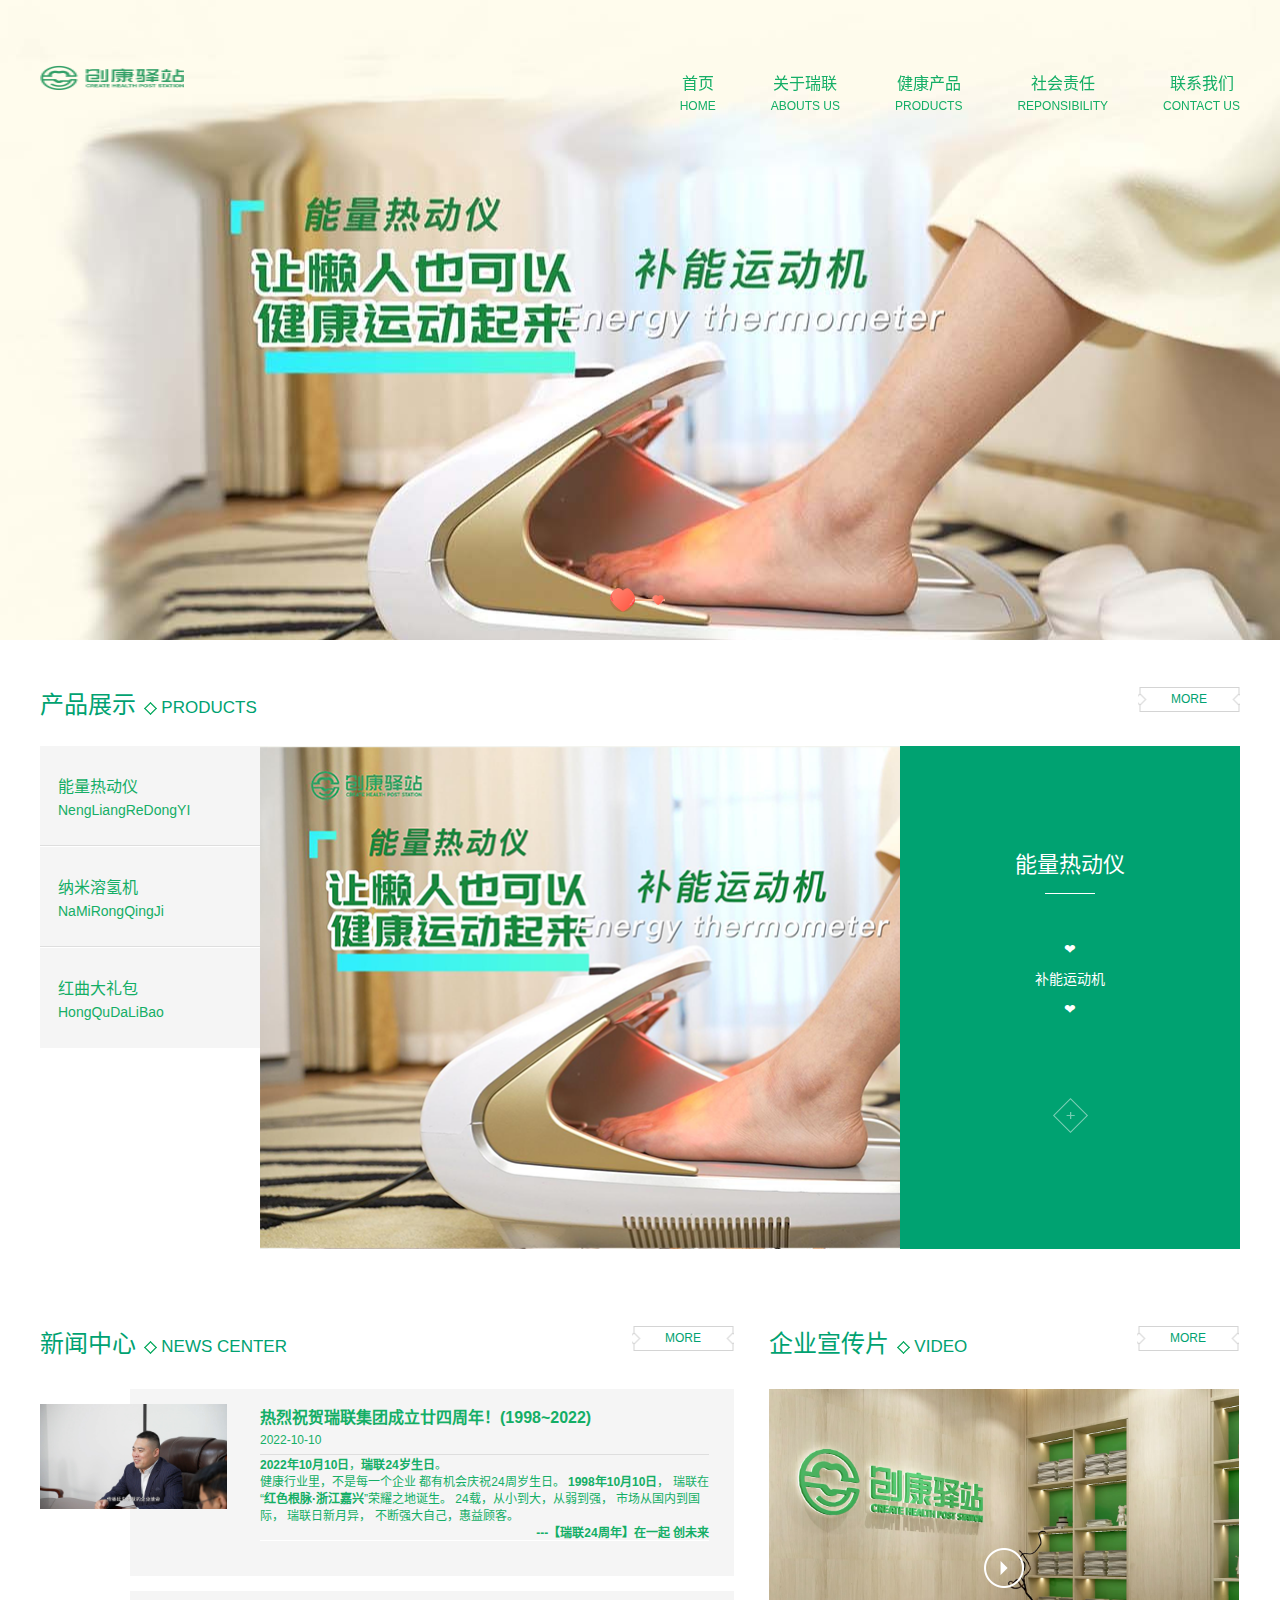
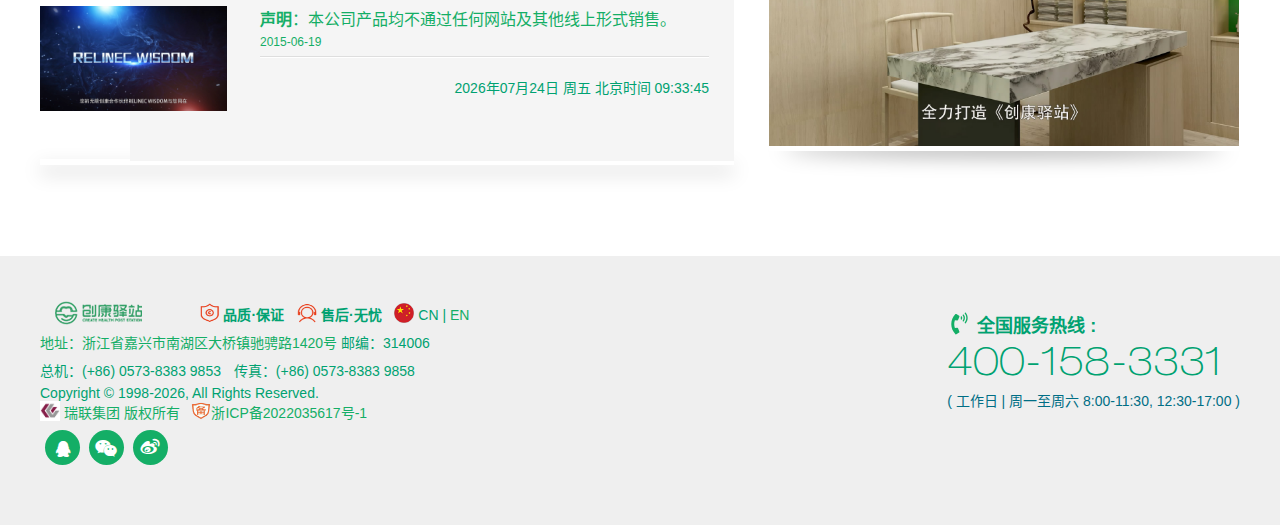
<file: index.html>
<!DOCTYPE html>
<html xmlns="http://www.w3.org/1999/xhtml">
<head>
    <meta http-equiv="Content-Type" content="text/html; charset=utf-8" />
    <meta http-equiv="Content-Language" content="zh-CN">
    <meta http-equiv="X-UA-Compatible" content="IE=edge,chrome=1" />
    <meta name="sogou_site_verification" content="ENBzgL1nG0"/> <!-- /* 【网站认证】搜狗站长平台_公平开放的交流平台 http://zhanzhang.sogou.com/index.php/dashboard/index */ -->
      <meta name="viewport" content="width=device-width, initial-scale=1, maximum-scale=1">
    <meta name="wap-font-scale" content="no" />
    <meta name="apple-mobile-web-app-capable" content="yes" />
    <meta name="format-detection" content="telephone=no" />

    <meta name="copyright" content="Copyright 2014-2023 - www.choong.net">
    <meta name="Author" content="网站建设-乐哥在线 www.choong.net">
    <meta name="Robots" content="all">
    <meta name="Keywords" content="创康驿站,瑞联集团,香港瑞联集团,香港瑞联大健康管理控股集团,浙江嘉兴禾氢科技有限公司,浙江瑞盈智能科技有限公司,嘉兴氢创企业管理合伙企业（有限合伙）,嘉兴三氢创慷市场营销策划有限公司,浙江瑞溢电子科技有限公司,浙江瑞联健康科技有限公司,浙江瑞联电子科技有限公司,浙江嘉兴创慷升活智能科技有限责任公司,嘉兴瑞联天活创康科技有限公司,红曲,热动仪,吸氢机,制氢机,宝瓶制氢机,宝瓶款,纳米溶氢机,溶氢机,平衡氢膳,三氢创康,朗欣特,按摩床,波动仪,康美,养生">
    <meta name="Description" content="创康驿站,瑞联集团,香港瑞联集团,香港瑞联大健康管理控股集团,浙江嘉兴禾氢科技有限公司,浙江瑞盈智能科技有限公司,嘉兴氢创企业管理合伙企业（有限合伙）,嘉兴三氢创慷市场营销策划有限公司,浙江瑞溢电子科技有限公司,浙江瑞联健康科技有限公司,浙江瑞联电子科技有限公司,浙江嘉兴创慷升活智能科技有限责任公司,嘉兴瑞联天活创康科技有限公司,红曲,热动仪,吸氢机,制氢机,宝瓶制氢机,宝瓶款,纳米溶氢机,溶氢机,平衡氢膳,三氢创康,朗欣特,按摩床,波动仪,康美,养生">
	<meta name="renderer" content="webkit">
<script type="text/javascript">
var base_file = "//";
var base_url = "//?c=index&amp;";
var base_ctrl = "c";
var base_func = "f";  
var base_dir = "d";
var phpok_data = "";
var iframe_id = "";
</script>

    <title>创康驿站</title>
    <link rel="shortcut icon" type="image/x-icon" href="WebFile/CKYZ-favicon.png" media="screen" />
    <link rel="stylesheet" href="WebFile/templates/specialty/style/core.css" />
    <link rel="stylesheet" href="WebFile/templates/specialty/style/style.css" />
    <script type="text/javascript" src="WebFile/templates/specialty/script/jquery.js">
</script>

	<!-- /* css跳动的文字动画 */ -->
	<script src="https://libs.baidu.com/jquery/2.0.0/jquery.min.js">
</script>
<style>
.nav_li_pb {
	font-size:86px;
	color:#990066; <!-- /* 瑞联主色（紫色 #990066） | 创康驿站（希望绿#14a#e66） 路径\templates\specialty\style\style.css*/ -->
}
.nav_li_pb i {
	font-style:normal;
}
.nav_li_pb i {
	display:inline-block;
	vertical-align:bottom;
	-webkit-animation-name:fontSizeUp1;
	animation-name:fontSizeUp1;
	-webkit-animation-duration:5s;
	animation-duration:5s;
	-webkit-animation-timing-function:steps(1,end);
	animation-timing-function:steps(1,end);
	-webkit-animation-fill-mode:none;
	animation-fill-mode:none;
	-webkit-animation-iteration-count:infinite;
	animation-iteration-count:infinite;
	-webkit-transform-origin:50% 75%;
	transform-origin:50% 75%;
}
.nav_li_pb i:nth-of-type(1) {
	-webkit-animation-delay:0s;
	animation-delay:0s;
}
.nav_li_pb i:nth-of-type(2) {
	-webkit-animation-delay:0.5s;
	animation-delay:0.5s;
}
.nav_li_pb i:nth-of-type(3) {
	-webkit-animation-delay:1s;
	animation-delay:1s;
}
.nav_li_pb i:nth-of-type(4) {
	-webkit-animation-delay:1.5s;
	animation-delay:1.5s;
}
.nav_li_pb i:nth-of-type(5) {
	-webkit-animation-delay:2s;
	animation-delay:2s;
}
.nav_li_pb i:nth-of-type(6) {
	-webkit-animation-delay:2.5s;
	animation-delay:2.5s;
}
.nav_li_pb i:nth-of-type(7) {
	-webkit-animation-delay:3s;
	animation-delay:3s;
}
.nav_li_pb i:nth-of-type(8) {
	-webkit-animation-delay:3.5s;
	animation-delay:3.5s;
}
.nav_li_pb i:nth-of-type(9) {
	-webkit-animation-delay:4s;
	animation-delay:4s;
}
.nav_li_pb i:nth-of-type(10) {
	-webkit-animation-delay:4.5s;
	animation-delay:4.5s;
}
.nav_li_pb i:nth-of-type(11) {
	-webkit-animation-delay:5s;
	animation-delay:5s;
}
.nav_li_pb i:nth-of-type(12) {
	-webkit-animation-delay:5.5s;
	animation-delay:5.5s;
}
@-webkit-keyframes fontSizeUp1 {
	0% {
	-webkit-transform:scale(1.25);
	transform:scale(1.25);
}
7%,100% {
	-webkit-transform:scale(1);
	transform:scale(1);
}
}@keyframes fontSizeUp1 {
	0% {
	-webkit-transform:scale(1.25);
	transform:scale(1.25);
}
7%,100% {
	-webkit-transform:scale(1);
	transform:scale(1);
}
}.nav_li_pb .fontSizeUp1 {
	-webkit-animation-name:fontSizeUp1;
	animation-name:fontSizeUp1;
}
</style>

<style>  /* 文本垂直对齐图像 https://www.w3cschool.cn/tryrun/showhtml/trycss_vertical-align */
	    img.top {vertical-align:text-top;}
	    img.bottom {vertical-align:text-bottom;}
</style>

<link rel="canonical" href="WebFile/zh-cn"/>

    <link rel="alternate" href="WebFile/hu-hu" hreflang="hu-hu"/>
    <link rel="alternate" href="WebFile/it-it" hreflang="it-it"/>
    <link rel="alternate" href="WebFile/fr-mg" hreflang="fr-mg"/>
    <link rel="alternate" href="WebFile/lt-lt" hreflang="lt-lt"/>
    <link rel="alternate" href="WebFile/nl-be" hreflang="nl-be"/>
    <link rel="alternate" href="WebFile/fr-ch" hreflang="fr-ch"/>
    <link rel="alternate" href="WebFile/fr-ca" hreflang="fr-ca"/>
    <link rel="alternate" href="WebFile/el-cy" hreflang="el-cy"/>
    <link rel="alternate" href="WebFile/en-bh" hreflang="en-bh"/>
    <link rel="alternate" href="WebFile/en-am" hreflang="en-am"/>
    <link rel="alternate" href="WebFile/el-gr" hreflang="el-gr"/>
    <link rel="alternate" href="WebFile/hr-hr" hreflang="hr-hr"/>
    <link rel="alternate" href="WebFile/en-sa" hreflang="en-sa"/>
    <link rel="alternate" href="WebFile/en-au" hreflang="en-au"/>
    <link rel="alternate" href="WebFile/en-ug" hreflang="en-ug"/>
    <link rel="alternate" href="WebFile/de-de" hreflang="de-de"/>
    <link rel="alternate" href="WebFile/fr-gq" hreflang="fr-gq"/>
    <link rel="alternate" href="WebFile/pt-pt" hreflang="pt-pt"/>
    <link rel="alternate" href="WebFile/fr-ci" hreflang="fr-ci"/>
    <link rel="alternate" href="WebFile/en-eg" hreflang="en-eg"/>
    <link rel="alternate" href="WebFile/ro-ro" hreflang="ro-ro"/>
    <link rel="alternate" href="WebFile/en-ae" hreflang="en-ae"/>
    <link rel="alternate" href="WebFile/en-me" hreflang="en-me"/>
    <link rel="alternate" href="WebFile/id-id" hreflang="id-id"/>
    <link rel="alternate" href="WebFile/en-bn" hreflang="en-bn"/>
    <link rel="alternate" href="WebFile/fr-be" hreflang="fr-be"/>
    <link rel="alternate" href="WebFile/fr-ne" hreflang="fr-ne"/>
    <link rel="alternate" href="WebFile/fr-ml" hreflang="fr-ml"/>
    <link rel="alternate" href="WebFile/fr-gn" hreflang="fr-gn"/>
    <link rel="alternate" href="WebFile/fr-cf" hreflang="fr-cf"/>
    <link rel="alternate" href="WebFile/no-no" hreflang="no-no"/>
    <link rel="alternate" href="WebFile/pl-pl" hreflang="pl-pl"/>
    <link rel="alternate" href="WebFile/fr-sn" hreflang="fr-sn"/>
    <link rel="alternate" href="WebFile/bg-bg" hreflang="bg-bg"/>
    <link rel="alternate" href="WebFile/tr-tr" hreflang="tr-tr"/>
    <link rel="alternate" href="WebFile/ru-ru" hreflang="ru-ru"/>
    <link rel="alternate" href="WebFile/ko-kr" hreflang="ko-kr"/>
    <link rel="alternate" href="WebFile/th-th" hreflang="th-th"/>
    <link rel="alternate" href="WebFile/de-ch" hreflang="de-ch"/>
    <link rel="alternate" href="WebFile/en-ie" hreflang="en-ie"/>
    <link rel="alternate" href="WebFile/en-bw" hreflang="en-bw"/>
    <link rel="alternate" href="WebFile/en-ca" hreflang="en-ca"/>
    <link rel="alternate" href="WebFile/es-co" hreflang="es-co"/>
    <link rel="alternate" href="WebFile/cs-cz" hreflang="cs-cz"/>
    <link rel="alternate" href="WebFile/en-gb" hreflang="en-gb"/>
    <link rel="alternate" href="WebFile/en-sg" hreflang="en-sg"/>
    <link rel="alternate" href="WebFile/lv-lv" hreflang="lv-lv"/>
    <link rel="alternate" href="WebFile/fr-mu" hreflang="fr-mu"/>
    <link rel="alternate" href="WebFile/en-za" hreflang="en-za"/>
    <link rel="alternate" href="WebFile/en-ng" hreflang="en-ng"/>
    <link rel="alternate" href="WebFile/zh-mo" hreflang="zh-mo"/>
    <link rel="alternate" href="WebFile/de-at" hreflang="de-at"/>
    <link rel="alternate" href="WebFile/da-dk" hreflang="da-dk"/>
    <link rel="alternate" href="WebFile/fi-fi" hreflang="fi-fi"/>
    <link rel="alternate" href="WebFile/zh-hk" hreflang="zh-hk"/>
    <link rel="alternate" href="WebFile/nl-nl" hreflang="nl-nl"/>
    <link rel="alternate" href="WebFile/en-kw" hreflang="en-kw"/>
    <link rel="alternate" href="WebFile/en-ph" hreflang="en-ph"/>
    <link rel="alternate" href="WebFile/es-cl" hreflang="es-cl"/>
    <link rel="alternate" href="WebFile/sl-si" hreflang="sl-si"/>
    <link rel="alternate" href="WebFile/en-in" hreflang="en-in"/>
    <link rel="alternate" href="WebFile/en-md" hreflang="en-md"/>
    <link rel="alternate" href="WebFile/en-vn" hreflang="en-vn"/>
    <link rel="alternate" href="WebFile/en-gw" hreflang="en-gw"/>
    <link rel="alternate" href="WebFile/en-al" hreflang="en-al"/>
    <link rel="alternate" href="WebFile/en-mk" hreflang="en-mk"/>
    <link rel="alternate" href="WebFile/pt-br" hreflang="pt-br"/>
    <link rel="alternate" href="WebFile/en-qa" hreflang="en-qa"/>
    <link rel="alternate" href="WebFile/en-hk" hreflang="en-hk"/>
    <link rel="alternate" href="WebFile/es-es" hreflang="es-es"/>
    <link rel="alternate" href="WebFile/fr-cm" hreflang="fr-cm"/>
    <link rel="alternate" href="WebFile/en-is" hreflang="en-is"/>
    <link rel="alternate" href="WebFile/en-jo" hreflang="en-jo"/>
    <link rel="alternate" href="WebFile/es-mx" hreflang="es-mx"/>
    <link rel="alternate" href="WebFile/ja-jp" hreflang="ja-jp"/>
    <link rel="alternate" href="WebFile/fr-ma" hreflang="fr-ma"/>
    <link rel="alternate" href="WebFile/ar-sa" hreflang="ar-sa"/>
    <link rel="alternate" href="WebFile/en-ke" hreflang="en-ke"/>
    <link rel="alternate" href="WebFile/sk-sk" hreflang="sk-sk"/>
    <link rel="alternate" href="WebFile/et-ee" hreflang="et-ee"/>
    <link rel="alternate" href="WebFile/en-mt" hreflang="en-mt"/>
    <link rel="alternate" href="WebFile/fr-tn" hreflang="fr-tn"/>
    <link rel="alternate" href="WebFile/en-il" hreflang="en-il"/>
    <link rel="alternate" href="WebFile/en-my" hreflang="en-my"/>
    <link rel="alternate" href="WebFile/en-om" hreflang="en-om"/>
    <link rel="alternate" href="WebFile/en-gu" hreflang="en-gu"/>
    <link rel="alternate" href="WebFile/en-us" hreflang="en-us"/>
    <link rel="alternate" href="WebFile/de-li" hreflang="de-li"/>
    <link rel="alternate" href="WebFile/ar-ae" hreflang="ar-ae"/>
    <link rel="alternate" href="WebFile/sv-se" hreflang="sv-se"/>
    <link rel="alternate" href="WebFile/fr-fr" hreflang="fr-fr"/>
    <link rel="alternate" href="WebFile/zh-tw" hreflang="zh-tw"/>
    <link rel="alternate" href="WebFile/zh-CN" hreflang="zh-cn"/>
    <link rel="alternate" href="WebFile/fr-lu" hreflang="fr-lu"/>
    <link rel="alternate" href="WebFile/en-mz" hreflang="en-mz"/>
    <link rel="alternate" href="WebFile/en-nz" hreflang="en-nz"/>
    <script>
		var _md = {
                page : {
                                content_id      : "acs::web::home::home::landing (zh_CN)",
                                account         : "cnglobal,applecnsupport",
                                channel         : "www.cn.support",
                                content_type    : "home",
                                locale    		: "zh_CN"
                        }
                };
	</script>
	
<!-- /* 使用javascript中Date对象创建获取时间,使用一个div标签来显示获取当前时间的值 */ -->

<script type="text/javascript">

window.onload=function()

{

window.requestAnimationFrame(getDate)

}

function getDate()

{

window.setTimeout(function(){

window.requestAnimationFrame(getDate)

},1000/2)

var d=new Date();   

var year=d.getFullYear()  //获取年

var month=d.getMonth()+1;  //获取月，从 Date 对象返回月份 (0 ~ 11)，故在此处+1

var day=d.getDay()    //获取日

var days=d.getDate() //获取日期

var hour=d.getHours()   //获取小时

var minute=d.getMinutes()  //获取分钟

var second=d.getSeconds()   //获取秒

if(month<10) month="0"+month

if(days<10) days="0"+days

if(hour<10) hour="0"+hour

if(minute<10) minute="0"+minute

if(second<10) second="0"+second

var week=new Array("周日","周一","周二","周三","周四","周五","周六")

var Tools=document.getElementById("Main")

var da=year+"年"+month+"月"+days+"日 "+week[day]+" 北京时间 "+hour+":"+minute+":"+second

Tools.innerHTML=da

}

</script> 	<!-- /* 使用javascript中Date对象创建获取时间,使用一个div标签来显示获取当前时间的值 */ -->
</head>

<body>

<!--首页导航-->
<div class="home-nav">
	<!--pc导航-->
	<div class="container pc-nav">
		<div class="nav-logo">
			<a href="/" title="瑞联集团-创康驿站·品牌官网">
			<img src="WebFile/CKYZ-Logo.png" height="26" width="144" alt="">
			</a>
       <!-- 顶部logo旁边的400电话 
           <img class="bottom" src="WebFile/templates/specialty/images/phone-volume.svg" height="25" width="25" />
			<i style="color:#990066;font-size:25px;">4</i>
			<i style="color:#990066;font-size:25px;">0</i>
			<i style="color:#990066;font-size:25px;">0</i>-<i style="color:#990066;font-size:25px;">1</i>
			<i style="color:#990066;font-size:25px;">5</i>
			<i style="color:#990066;font-size:25px;">8</i>-<i style="color:#990066;font-size:25px;">3</i>
			<i style="color:#990066;font-size:25px;">3</i>
			<i style="color:#990066;font-size:25px;">3</i>
			<i style="color:#990066;font-size:25px;">1</i>
		-->
		</div>
		
	   <ul class="nav-list">
			<li class="nav-item cur">
				<a href="#" title="首页">
					<div class="zn">首页</div>
					<div class="en">HOME</div>
				</a>
				
			</li>
                       <!-- 顶部菜单: 关于瑞联 -->
						<li class="nav-item ">
				<a href="WebFile/?ac=article&at=list&tid=23" title="关于瑞联">
					<div class="zn">关于瑞联</div>
					<div class="en">ABOUTS US</div>
				</a>
								<div class="nav-sub">
					<div class="container">
						<div class="sub-con">
						<!-- <a class="box " href="WebFile/?ac=article&at=list&tid=74" title="董事长介绍">
								<img src="" alt="">
								<p>董事长介绍</p>
							</a> -->
														<a class="box " href="WebFile/?ac=article&at=list&tid=52" title="总裁寄语">
								<img src="WebFile/upfile/20170713173725_825.png" alt="">
								<p>总裁寄语</p>
							</a>
														<a class="box " href="WebFile/?ac=article&at=list&tid=53" title="公司简介">
								<img src="WebFile/upfile/20170713173740_315.png" alt="">
								<p>公司简介</p>
							</a>
														<a class="box " href="WebFile/?ac=article&at=list&tid=54" title="企业文化">
								<img src="WebFile/upfile/20190110164617_400.png" alt="">
								<p>企业文化</p>
							</a>
														<a class="box " href="WebFile/?ac=article&at=list&tid=26" title="企业荣誉">
								<img src="WebFile/upfile/20170713174447_160.png" alt="">
								<p>企业荣誉</p>
							</a>
														<a class="box " href="WebFile/?ac=article&at=list&tid=59" title="发展进程">
								<img src="WebFile/upfile/20170713174447_390.png" alt="">
								<p>发展进程</p>
							</a>
													</div>
					</div>
				</div>				
			    </li> <!-- 顶部菜单: 关于瑞联 -->

                      <!-- 顶部菜单: 健康产品 -->
						<li class="nav-item ">
				<a href="WebFile/?ac=article&at=list&tid=32" title="健康产品">
					<div class="zn">健康产品</div>
					<div class="en">PRODUCTS</div>
				</a>
									<div class="nav-sub">
					<div class="container">
						<div class="sub-con">
						<a class="box " href="#" title="热动系列">
								<img src="WebFile/upfile/V-7700.png" alt="瑞联能量热动仪">
								<p>能量热动仪</p>
							</a>
							<a class="box " href="#" title="氢水系列">
								<img src="WebFile/upfile/973.png" alt="瑞联纳米溶氢机">
								<p>纳米溶氢机</p>
							</a>
							<a class="box " href="#" title="红曲系列">
								<img src="WebFile/upfile/HQDLB.png" alt="瑞联红曲大礼包">
								<p>红曲大礼包</p>
							</a>	
                            <!--							
							<a class="box " href="#" title="三氢创康系列">
								<img src="#" alt="三氢创康系列">
								<p>更多详情</p>
							</a> -->
													</div>
					</div>
				</div>				
			   </li>  <!-- 顶部菜单: 健康产品 -->
		   
		             <!-- 顶部菜单: 社会责任 -->
		   			<li class="nav-item ">
				<a href="WebFile/?ac=article&at=list&tid=30" title="社会责任">
					<div class="zn">社会责任</div>
					<div class="en">REPONSIBILITY</div>
				</a>
								<div class="nav-sub">
					<div class="container">
						<div class="sub-con">
														<a class="box " href="WebFile/?ac=article&at=list&tid=31" title="公益大事记">
								<img src="WebFile/upfile/20170713174447_513.png" alt="">
								<p>公益大事记</p>
							</a>
													</div>
					</div>
				</div>
				
			</li><!-- 顶部菜单: 社会责任 -->

                       <!-- 顶部菜单: 联系我们 -->
						<li class="nav-item ">
				<a href="WebFile/#container" title="联系我们">
					<div class="zn">联系我们</div>
					<div class="en">CONTACT US</div>
				</a>
								<div class="nav-sub">
					<div class="container">
						<div class="sub-con">
														<a class="box " href="WebFile/?ac=article&at=list&tid=57" title="联系我们">
								<img src="WebFile/upfile/20170713175113_724.png" alt="">
								<p>联系我们</p>
							</a>
														<a class="box " href="WebFile/?ac=article&at=list&tid=51" title="招贤纳士">
								<img src="WebFile/upfile/20171030164147_917.png" alt="">
								<p>招贤纳士</p>
							</a>
														<a class="box " href="WebFile/?ac=article&at=list&tid=48" title="在线留言">
								<img src="WebFile/upfile/20170713175420_348.png" alt="">
								<p>在线留言</p>
							</a>
													</div>
					</div>
				</div>				
			    </li><!-- 顶部菜单: 联系我们 -->			

		</ul>
	</div>
	<!--移动导航-->
	<div class="mo-nav clearfloat" id="mo-nav">
		<div class="nav-logo">	
            <a href="WebFile/" title="瑞联集团 官网">
			<img src="WebFile/templates/specialty/images/logo-144-26.png" height="26" width="144" alt="">
			</a>
		</div>
		<div class="nav-menu">
			<span class="iconfont icon-tab">
</span>
		</div>
	</div>
</div>

<div class="mo-navbar-wrap" id="iphone-nav">
	<div class="header">
		<div class="nav-logo">
			<img src="WebFile/templates/specialty/images/logo-144-26.png" height="36" width="150" alt="">
		</div>
		<div class="nav-icon">
			<span class="iconfont icon-demo32">
</span>
		</div>
	</div>
	<div id="wrapnav">
		<ul>

		<li class="box">
			<a class="link" href="">首页</a>
		</li>

		
		<li class="box">
			<a class="link" href="WebFile/?ac=article&at=list&tid=23">关于瑞联</a>
			<ul class="two">
								
						<!--	<li class="two-li">
<a href="WebFile/?ac=article&at=list&tid=74" title="董事长介绍">董事长介绍</a>
</li>  -->
								<li class="two-li">
<a href="WebFile/?ac=article&at=list&tid=52" title="总裁寄语">总裁寄语</a>
</li>
								<li class="two-li">
<a href="WebFile/?ac=article&at=list&tid=53" title="公司简介">公司简介</a>
</li>
								<li class="two-li">
<a href="WebFile/?ac=article&at=list&tid=54" title="企业文化">企业文化</a>
</li>
<!--							<li class="two-li">
<a href="WebFile/?ac=article&at=list&tid=55" title="企业之歌">企业之歌</a>
</li> -->
								<li class="two-li">
<a href="WebFile/?ac=article&at=list&tid=26" title="企业荣誉">企业荣誉</a>
</li>
								<li class="two-li">
<a href="WebFile/?ac=article&at=list&tid=59" title="发展进程">发展进程</a>
</li>
							</ul>
			<div class="jiantou">
				<span class="iconfont icon-arrow-right">
</span>
			</div>

		</li>
		
		<li class="box">
			<a class="link" href="WebFile/?ac=article&at=list&tid=30">社会责任</a>
			<ul class="two">
								<li class="two-li">
<a href="WebFile/?ac=article&at=list&tid=31" title="公益大事记">公益大事记</a>
</li>
							</ul>
			<div class="jiantou">
				<span class="iconfont icon-arrow-right">
</span>
			</div>

		</li>
		
		<li class="box">
			<a class="link" href="WebFile/?ac=article&at=list&tid=32">健康产品</a>
			<ul class="two">
								<li class="two-li">
<a href="#" title="能量热动仪">能量热动仪</a>
</li>
								<li class="two-li">
<a href="#" title="瑞联纳米溶氢机">纳米溶氢机</a>
</li>
								<li class="two-li">
<a href="#" title="红曲大礼包">红曲大礼包</a>
</li>
<!--
<li class="two-li">
<a href="#" title="三氢创康系列">更多详情</a>
</li>-->
							</ul>
			<div class="jiantou">
				<span class="iconfont icon-arrow-right">
</span>
			</div>

		</li>
			
		<li class="box">
			<a class="link" href="WebFile/?ac=article&at=list&tid=45">联系我们</a>
			<ul class="two">
								<li class="two-li">
<a href="WebFile/?ac=article&at=list&tid=57" title="联系我们">联系我们</a>
</li>
								<li class="two-li">
<a href="WebFile/?ac=article&at=list&tid=51" title="招贤纳士">招贤纳士</a>
</li>
								<li class="two-li">
<a href="WebFile/?ac=article&at=list&tid=48" title="在线留言">在线留言</a>
</li>
							</ul>
			<div class="jiantou">
				<span class="iconfont icon-arrow-right">
</span>
			</div>

		</li>
		

		</ul>
	</div>
</div>

    <div class="swiper-container home-banner">
        <div class="swiper-wrapper">
		
				
				<div class="swiper-slide">
                    <a href="#" title="瑞联能量热动仪">
					<div class="banner-item" style="background-image: url('WebFile/upfile/banner/bg02.jpg')">
</div>
</a>
                </div>

                <div class="swiper-slide">
                    <a href="#" title="红曲大礼包">
					<div class="banner-item" style="background-image: url('WebFile/upfile/banner/bg03.jpg')">
</div>
</a>
                </div>
		        <!--
								  <div class="swiper-slide">
               <a href="#" title="瑞联纳米溶氢机">
				<div class="banner-item" style="background-image: url('WebFile/upfile/banner/bg012.jpg')">
</div>
</a>					
            </div> -->
			
                            
				

				
				                     
        </div>
        <div class="swiper-pagination">
</div>
    </div>

    <div class="swiper-container home-mo-banner"> <!--移动版banner-->
        <div class="swiper-wrapper">
		
                        <div class="swiper-slide">
                <a href="#" title="瑞联能量热动仪">
				<div class="banner-item" style="background-image: url('WebFile/upfile/banner/bg02.jpg')">
</div>
</a>
            </div>
			
            <div class="swiper-slide">
                <a href="#" title="红曲大礼包">
                 <div class="banner-item" style="background-image: url('WebFile/upfile/banner/bg03.jpg')">
 </div>
 </a>					
             </div>
			 <!--
						  <div class="swiper-slide">
               <a href="#" title="瑞联纳米溶氢机">
				<div class="banner-item" style="background-image: url('WebFile/upfile/banner/bg012.jpg')">
</div>
</a>					
            </div>-->
 
            
        </div>
        <div class="swiper-pagination">
</div>
    </div> <!--移动版banner-->


    <script>
        $(function() {
            var bannerSwiper = new Swiper('.home-banner', {
                pagination: '.swiper-pagination',
                paginationClickable: true,
				autoplay: 3000,
				autoplayDisableOnInteraction: false,loop: true,
				speed: 1000,
            });
            var bannerMobileSwiper = new Swiper('.home-mo-banner', {
                pagination: '.swiper-pagination',
                paginationClickable: true,
				autoplay: 3000,
				autoplayDisableOnInteraction: false,loop: true,
				speed: 800,
            })
        })
    </script>

    <!--产品展示 | HD版-->
    <div class="home-product-hd container">
        <div class="product-title"><font color="#00A271">产品展示</font></div>
        <div class="product-title-en"><font color="#00A271">Products</font></div>
        <a class="product-more" href="#"><font color="#00A271">more</font></a>
    </div>

    <div class="home-product-bd container" id="index-tags">
        <div class="mo-home-product clearfloat"> <!--产品展示 | 移动版-->
                        <a href="#" class="box box1 cur">
                <div class="zn">能量热动仪</div>
                <div class="en">BaoPingZhiQingJi</div>
            </a>

                        <a href="#" class="box box2 ">
                <div class="zn">纳米溶氢机</div>
                <div class="en">NaMiRongQingJi</div>
            </a>
                        <a href="#" class="box box3 ">
                <div class="zn">红曲大礼包</div>
                <div class="en">HongQuDaLiBao</div>
            </a>
              <!--
                    <a class="box" href="#">
                <div class="zn">更多详情</div>
                <div class="en">more</div>
            </a> -->
        </div><!--产品展示 | 移动版-->
		   <!--产品展示 | left-->
        <div class="left"> 
                        <a href="#" class="box box1 cur">
                <div class="zn">能量热动仪</div>
                <div class="en">NengLiangReDongYI</div>
            </a>

                        <a href="#" class="box box2 ">
                <div class="zn">纳米溶氢机</div>
                <div class="en">NaMiRongQingJi</div>
            </a>

                        <a href="#" class="box box3 ">
                <div class="zn">红曲大礼包</div>
                <div class="en">HongQuDaLiBao</div>
            </a>
            <!--
            <a class="box" href="#">
                <div class="zn">更多详情</div>
                <div class="en">more</div>
            </a> 	-->		
        </div><!--产品展示 | left-->
		
        <div class="tags">
		
         <div class="right clearfloat" style="display:block">
                <a href="#" title="宝瓶制氢机">
<div class="product-img"  style="background-image: url('WebFile/upfile/nlrdy.png')">
</div>
</a>
                <div class="desc-box">
                    <div class="title">能量热动仪</div>
                    <div class="line">
</div>
                    <div class="dese-con">
                       <p>❤<br>补能运动机<br>❤
					   <br>
					   <!-- 没有氧气活不了<br>没有氢气活不好 -->
					   </p>
                    </div>
                    <a href="#">
<i>
</i>
</a>
                </div>
         </div>
		 
		 <div class="right clearfloat" style="display:none">
                <a href="#" title="纳米溶氢机">
<div class="product-img"  style="background-image: url('WebFile/upfile/QSJ.jpg')">
</div>
</a>
                <div class="desc-box">
                    <div class="title">纳米溶氢机</div>
                    <div class="line">
</div>
                    <div class="dese-con">
                       <p>❤<br>三工厂，功能强<br>❤<br>超饱和富氢水<br>一触即达</p>
                    </div>
                    <a href="#">
<i>
</i>
</a>
                </div>
         </div>
		 
		 		 <div class="right clearfloat" style="display:none">
                <a href="#" title="红曲厨房">
<div class="product-img"  style="background-image: url('WebFile/upfile/HQCF.jpg')">
</div>
</a>
                <div class="desc-box">
                    <div class="title">红曲厨房</div>
                    <div class="line">
</div>
                    <div class="dese-con">
                       <p>❤<br>吸喝喷敷.四效合一<br>❤<br>高效电解<br>耐用防腐<br>稳定性强<br>不含余氯</p>
                    </div>
                    <a href="#">
<i>
</i>
</a>
                </div>
         </div>
		 
		 		 		 <div class="right clearfloat" style="display:none">
                <a href="#" title="三氢创康系列">
<div class="product-img"  style="background-image: url('WebFile/upfile/3QH2.jpg')">
</div>
</a>
                <div class="desc-box">
                    <div class="title">三氢创康系列</div>
                    <div class="line">
</div>
                    <div class="dese-con">
                     <p>❤<br>喝氢水、吸氢气、泡氢浴<br>享氢福、颂氢德、聚氢粉<br>❤
					 <!-- <br>懂氢，用氢，防范“病”丛生；<br>疗病，汰病，卫道“命”归正。-->
					 </p>
                    </div>
                    <a href="#">
<i>
</i>
</a>
                </div>
         </div>
		
                </div>
            </div> 
    
        </div>
        <div class="box-shadow">
</div>
    </div>

    <div class="container newVideo">
        <div class="left">
            <div class="home-new-hd">
                <div class="new-title"><font color="#00A271">新闻中心</font></div>
                <div class="new-title-en"><font color="#00A271">NEWS CENTER</font></div>
                <a class="new-more" href="news/"><font color="#00A271">more</font></a>
            </div>
            <div class="home-new-bd">
                                <div class="box clearfloat">
                    <a class="box-img" href="#" title="【瑞联24周年】在一起 创未来">
                        <img src="WebFile/upfile/2023-5.jpg" alt="【瑞联24周年】在一起 创未来">
                        <div class="img-mark">
                            <i>
</i>
                        </div>
                    </a>
                    <div class="box-right">
                        <div class="box-title">
                            <a href="#" title="【瑞联24周年】在一起 创未来">
							<font color="#14ae66"><strong>热烈祝贺瑞联集团成立廿四周年！(1998~2022)</strong></font></a>
                        </div>
                        <div class="box-time">
                            2022-10-10                        </div>
						<a href="#" title="【瑞联24周年】在一起 创未来">
						<strong>2022年10月10日</strong>，<strong>瑞联24岁生日</strong>。<br>
						健康行业里，不是每一个企业
						都有机会庆祝24周岁生日。
						<strong>1998年10月10日</strong>，
						瑞联在“<strong><font color="#14ae66">红色根脉·浙江嘉兴</font></strong>”荣耀之地诞生。
						24载，从小到大，从弱到强，
						市场从国内到国际，
						瑞联日新月异，
						不断强大自己，惠益顾客。<br>
						 <div style="text-align:right"><strong><font color="#14ae66">---【瑞联24周年】在一起 创未来</font></strong></div>
                        <div class="box-desc">
						</div>
                        </a>
                    </div>
                    <div class="bg">
</div>
      </div>
                                <div class="box clearfloat">
                    <a class="box-img" href="#" title="声明：本公司产品均不通过任何网站及其他形式线上销售。">
                        <img src="WebFile/upfile/2023-1.jpg" alt="声明：本公司产品均不通过任何网站及其他线上形式销售。">
                        <div class="img-mark">
                            <i>
</i>
                        </div>
                    </a>
                    <div class="box-right">
                        <div class="box-title">
                            <a href="#" title="声明：本公司产品均不通过任何网站及其他线上形式销售。"><font color="#14ae66"><strong>声明</strong></font>：本公司产品均不通过任何网站及其他线上形式销售。</a>
                        </div>
                        <div class="box-time">
                            2015-06-19                        </div>
                        <a href="#" title="乔迁之喜·崭新起航：热烈祝贺“瑞联集团入住生命健康产业园新园区“">  
                        <div class="box-desc" style="text-align:right">                                                 
						 <font color="#00A271">
						 <div id="Main"></div>   <!-- /* 使用javascript中Date对象创建获取时间,使用一个div标签来显示获取当前时间的值 */ -->  
						 </font>
						 </div>
                        </a>
                    </div>
                    <div class="bg">
</div>
                    <div class="bottom">
</div>                </div>
                
            </div>
        </div>
		
        <div class="right">
            <div class="home-video-hd">
                <div class="video-title"> <font color="#00A271">企业宣传片</font></div>
                <div class="video-title-en"><font color="#00A271">video</font></div>
                <a href="#" class="video-more"><font color="#00A271">more</font></a>
            </div>
            <div class="home-video-wrap">
               <a class="home-video-bd" href="https://mp.weixin.qq.com/s/SB15nAxebMsTO5KZFL5BaA" title="▶【瑞联24周年】感恩有你" style="background-image: url('WebFile/upfile/2023-2.jpg');">
                
                <i>
</i>
            </a>
            </div>
        </div>
    </div>

<div class="home-footer">
    <div class="container">
        <div class="g-row">
            <div class="footer-call">
			   <div class="name">               
				 <img src="WebFile/templates/specialty/images/phone-volume-solid.svg" style="vertical-align:text-bottom;" height="25" width="25" />
<b><font color="#00A271">全国服务热线 :</font></b> 
</div>         
	  	  
	  <!--  <a style="color:#990066;font-size:35px;text-decoration:none;">
<i>4</i>
<i>0</i>
<i>0</i>-<i>1</i>
<i>5</i>
<i>8</i>-<i>3</i>
<i>3</i>
<i>3</i>
<i>1</i>
</a> --> 
        <div class="num"><font color="#00A271">400-158-3331</font></div>			
		<font color="#006E85">( 工作日 | 周一至周六  8:00-11:30, 12:30-17:00 )    </font>
            </div>
			   
  
        
            <div class="g-col-sm-12 footer-info">
			
			<img src="WebFile/templates/specialty/images/logo-144-26.png" height="26" width="144" alt=""> 
               <b> 		&nbsp;&nbsp;	
                <img class="bottom" src="WebFile/footer/footer_zbhh.png" height="20" width="20">
                <span><font color="#00A271">品质·保证</font></span>   
				
                <img class="bottom" src="WebFile/footer/footer_shwy.png" height="20" width="20">
                <span><font color="#00A271">售后·无忧</font></span>
				 </b>
            <a class="banner-locale-link" href=" " title="选取您所在的国家或地区: 中国 China（默认） " aria-label="China. Choose your country or region">
<img class="bottom" src="WebFile/templates/specialty/images/flags/china.png" alt="" height="20" width="20"> <font color="#00A271">CN</a> | <a class="banner-locale-link" href="http://www.zjreliance.com/" title="英文版 English" >EN</a></font>
			<br>
            <font color="#00A271">
                <span>
				<a href="abouts/3.html" target="_blank" title="瑞联运营第【20220801001】号公文：热烈祝贺“瑞联集团入住生命健康产业园新园区”">
				地址：浙江省嘉兴市南湖区大桥镇驰骋路1420号</a> 邮编：314006</span><br />
				<span>总机：(+86) 0573-8383 9853</span>
                <span>传真：(+86) 0573-8383 9858</span>
               

		
   <!-- ~~~~~~~~~~~~~~~~~~~~~~~~~~~~~~~ -->
						<!-- Copyright -->
						<!-- ~~~~~~~~~~~~~~~~~~~~~~~~~~~~~~~ -->
						<div class="footer-copyright" style="float: center;">
							Copyright &copy;  1998-<script>// <![CDATA[
                 document.write(new Date().getFullYear());
                 // ]]>
</script>, All Rights Reserved.</span> 
</font> <br /> 
<p> <font color="#FF8000">
    <img class="bottom" src="WebFile/RL-favicon.ico" height="20" width="20" title="瑞联集团®注册商标" alt="">
<a href="https://www.reliancejk.com" target="_blank" title="瑞联集团 官网">瑞联集团</a>  
<a href="abouts" target="_blank" title="企业资质|亮证（复印无效）">版权所有</a>  
&nbsp;     
<img class="bottom" src="WebFile/footer/ICP.png" alt="" height="20" width="20"><a href="https://beian.miit.gov.cn/" style="text-align:center" title="【工业和信息化部】ICP/IP地址/域名信息备案管理系统" target="_blank">浙ICP备2022035617号-1</a> 
</font></p>
</div>
						<!-- ~~~~~~~~~~~~~~~~~~~~~~~~~~~~~~~ -->
						<!-- END Copyright -->
						<!-- ~~~~~~~~~~~~~~~~~~~~~~~~~~~~~~~ -->

                
                <div class="footer-icon">
                    <span class="iconfont icon-qq">
</span>
                    <span class="iconfont icon-wei">
                        <i>
</i>
                    </span>
                    <span class="iconfont icon-weibo">
</span>
                </div>
            </div>
        </div>
    </div>
</div>
</body>
<script type="text/javascript" src="WebFile/templates/specialty/script/core.js">
</script>
<script type="text/javascript" src="WebFile/templates/specialty/script/script.js">
</script>
</html>
</file>
<file: WebFile/templates/specialty/style/core.css>
.swiper-slide,.swiper-wrapper{width:100%;height:100%;position:relative}.swiper-container{margin:0 auto;position:relative;overflow:hidden;z-index:1}.swiper-container-no-flexbox .swiper-slide{float:left}.swiper-container-vertical>.swiper-wrapper{-webkit-box-orient:vertical;-moz-box-orient:vertical;-ms-flex-direction:column;-webkit-flex-direction:column;flex-direction:column}.swiper-wrapper{z-index:1;display:-webkit-box;display:-moz-box;display:-ms-flexbox;display:-webkit-flex;display:flex;-webkit-transition-property:-webkit-transform;-moz-transition-property:-moz-transform;transition-property:-webkit-transform;-moz-transition-property:transform, -moz-transform;transition-property:transform;transition-property:transform, -webkit-transform, -moz-transform;-moz-box-sizing:content-box;box-sizing:content-box}.swiper-container-android .swiper-slide,.swiper-wrapper{-webkit-transform:translate3d(0,0,0);-moz-transform:translate3d(0,0,0);-ms-transform:translate3d(0,0,0);transform:translate3d(0,0,0)}.swiper-container-multirow>.swiper-wrapper{-webkit-box-lines:multiple;-moz-box-lines:multiple;-ms-flex-wrap:wrap;-webkit-flex-wrap:wrap;flex-wrap:wrap}.swiper-container-free-mode>.swiper-wrapper{-webkit-transition-timing-function:ease-out;-moz-transition-timing-function:ease-out;transition-timing-function:ease-out;margin:0 auto}.swiper-slide{-webkit-flex-shrink:0;-ms-flex:0 0 auto;-ms-flex-negative:0;flex-shrink:0}.swiper-container-autoheight,.swiper-container-autoheight .swiper-slide{height:auto}.swiper-container-autoheight .swiper-wrapper{-webkit-box-align:start;-ms-flex-align:start;-webkit-align-items:flex-start;-moz-box-align:start;align-items:flex-start;-webkit-transition-property:-webkit-transform,height;-moz-transition-property:-moz-transform;-webkit-transition-property:height,-webkit-transform;transition-property:height,-webkit-transform;-moz-transition-property:transform,height,-moz-transform;transition-property:transform,height;transition-property:transform,height,-webkit-transform,-moz-transform}.swiper-container .swiper-notification{position:absolute;left:0;top:0;pointer-events:none;opacity:0;z-index:-1000}.swiper-wp8-horizontal{-ms-touch-action:pan-y;touch-action:pan-y}.swiper-wp8-vertical{-ms-touch-action:pan-x;touch-action:pan-x}.swiper-button-next,.swiper-button-prev{position:absolute;top:50%;width:27px;height:44px;margin-top:-22px;z-index:10;cursor:pointer;background-size:27px 44px;background-position:center;background-repeat:no-repeat}.swiper-button-next.swiper-button-disabled,.swiper-button-prev.swiper-button-disabled{opacity:.35;cursor:auto;pointer-events:none}.swiper-button-prev,.swiper-container-rtl .swiper-button-next{background-image:url("data:image/svg+xml;charset=utf-8,%3Csvg%20xmlns%3D'http%3A%2F%2Fwww.w3.org%2F2000%2Fsvg'%20viewBox%3D'0%200%2027%2044'%3E%3Cpath%20d%3D'M0%2C22L22%2C0l2.1%2C2.1L4.2%2C22l19.9%2C19.9L22%2C44L0%2C22L0%2C22L0%2C22z'%20fill%3D'%23007aff'%2F%3E%3C%2Fsvg%3E");left:10px;right:auto}.swiper-button-prev.swiper-button-black,.swiper-container-rtl .swiper-button-next.swiper-button-black{background-image:url("data:image/svg+xml;charset=utf-8,%3Csvg%20xmlns%3D'http%3A%2F%2Fwww.w3.org%2F2000%2Fsvg'%20viewBox%3D'0%200%2027%2044'%3E%3Cpath%20d%3D'M0%2C22L22%2C0l2.1%2C2.1L4.2%2C22l19.9%2C19.9L22%2C44L0%2C22L0%2C22L0%2C22z'%20fill%3D'%23000000'%2F%3E%3C%2Fsvg%3E")}.swiper-button-prev.swiper-button-white,.swiper-container-rtl .swiper-button-next.swiper-button-white{background-image:url("data:image/svg+xml;charset=utf-8,%3Csvg%20xmlns%3D'http%3A%2F%2Fwww.w3.org%2F2000%2Fsvg'%20viewBox%3D'0%200%2027%2044'%3E%3Cpath%20d%3D'M0%2C22L22%2C0l2.1%2C2.1L4.2%2C22l19.9%2C19.9L22%2C44L0%2C22L0%2C22L0%2C22z'%20fill%3D'%23ffffff'%2F%3E%3C%2Fsvg%3E")}.swiper-button-next,.swiper-container-rtl .swiper-button-prev{background-image:url("data:image/svg+xml;charset=utf-8,%3Csvg%20xmlns%3D'http%3A%2F%2Fwww.w3.org%2F2000%2Fsvg'%20viewBox%3D'0%200%2027%2044'%3E%3Cpath%20d%3D'M27%2C22L27%2C22L5%2C44l-2.1-2.1L22.8%2C22L2.9%2C2.1L5%2C0L27%2C22L27%2C22z'%20fill%3D'%23007aff'%2F%3E%3C%2Fsvg%3E");right:10px;left:auto}.swiper-button-next.swiper-button-black,.swiper-container-rtl .swiper-button-prev.swiper-button-black{background-image:url("data:image/svg+xml;charset=utf-8,%3Csvg%20xmlns%3D'http%3A%2F%2Fwww.w3.org%2F2000%2Fsvg'%20viewBox%3D'0%200%2027%2044'%3E%3Cpath%20d%3D'M27%2C22L27%2C22L5%2C44l-2.1-2.1L22.8%2C22L2.9%2C2.1L5%2C0L27%2C22L27%2C22z'%20fill%3D'%23000000'%2F%3E%3C%2Fsvg%3E")}.swiper-button-next.swiper-button-white,.swiper-container-rtl .swiper-button-prev.swiper-button-white{background-image:url("data:image/svg+xml;charset=utf-8,%3Csvg%20xmlns%3D'http%3A%2F%2Fwww.w3.org%2F2000%2Fsvg'%20viewBox%3D'0%200%2027%2044'%3E%3Cpath%20d%3D'M27%2C22L27%2C22L5%2C44l-2.1-2.1L22.8%2C22L2.9%2C2.1L5%2C0L27%2C22L27%2C22z'%20fill%3D'%23ffffff'%2F%3E%3C%2Fsvg%3E")}.swiper-pagination{position:absolute;text-align:center;-webkit-transition:.3s;-moz-transition:.3s;transition:.3s;-webkit-transform:translate3d(0,0,0);-ms-transform:translate3d(0,0,0);-moz-transform:translate3d(0,0,0);transform:translate3d(0,0,0);z-index:10}.swiper-pagination.swiper-pagination-hidden{opacity:0}.swiper-container-horizontal>.swiper-pagination-bullets,.swiper-pagination-custom,.swiper-pagination-fraction{bottom:10px;left:0;width:100%}.swiper-pagination-bullet{width:8px;height:8px;display:inline-block;border-radius:100%;background:#000;opacity:.2}button.swiper-pagination-bullet{border:none;margin:0;padding:0;box-shadow:none;-moz-appearance:none;-ms-appearance:none;-webkit-appearance:none;appearance:none}.swiper-pagination-clickable .swiper-pagination-bullet{cursor:pointer}.swiper-pagination-white .swiper-pagination-bullet{background:#fff}.swiper-pagination-bullet-active{opacity:1;background:#007aff}.swiper-pagination-white .swiper-pagination-bullet-active{background:#fff}.swiper-pagination-black .swiper-pagination-bullet-active{background:#000}.swiper-container-vertical>.swiper-pagination-bullets{right:10px;top:50%;-webkit-transform:translate3d(0,-50%,0);-moz-transform:translate3d(0,-50%,0);-ms-transform:translate3d(0,-50%,0);transform:translate3d(0,-50%,0)}.swiper-container-vertical>.swiper-pagination-bullets .swiper-pagination-bullet{margin:5px 0;display:block}.swiper-container-horizontal>.swiper-pagination-bullets .swiper-pagination-bullet{margin:0 5px}.swiper-pagination-progress{background:rgba(0,0,0,.25);position:absolute}.swiper-pagination-progress .swiper-pagination-progressbar{background:#007aff;position:absolute;left:0;top:0;width:100%;height:100%;-webkit-transform:scale(0);-ms-transform:scale(0);-moz-transform:scale(0);transform:scale(0);-webkit-transform-origin:left top;-moz-transform-origin:left top;-ms-transform-origin:left top;transform-origin:left top}.swiper-container-rtl .swiper-pagination-progress .swiper-pagination-progressbar{-webkit-transform-origin:right top;-moz-transform-origin:right top;-ms-transform-origin:right top;transform-origin:right top}.swiper-container-horizontal>.swiper-pagination-progress{width:100%;height:4px;left:0;top:0}.swiper-container-vertical>.swiper-pagination-progress{width:4px;height:100%;left:0;top:0}.swiper-pagination-progress.swiper-pagination-white{background:rgba(255,255,255,.5)}.swiper-pagination-progress.swiper-pagination-white .swiper-pagination-progressbar{background:#fff}.swiper-pagination-progress.swiper-pagination-black .swiper-pagination-progressbar{background:#000}.swiper-container-3d{-webkit-perspective:1200px;-moz-perspective:1200px;-o-perspective:1200px;perspective:1200px}.swiper-container-3d .swiper-cube-shadow,.swiper-container-3d .swiper-slide,.swiper-container-3d .swiper-slide-shadow-bottom,.swiper-container-3d .swiper-slide-shadow-left,.swiper-container-3d .swiper-slide-shadow-right,.swiper-container-3d .swiper-slide-shadow-top,.swiper-container-3d .swiper-wrapper{-webkit-transform-style:preserve-3d;-moz-transform-style:preserve-3d;transform-style:preserve-3d}.swiper-container-3d .swiper-slide-shadow-bottom,.swiper-container-3d .swiper-slide-shadow-left,.swiper-container-3d .swiper-slide-shadow-right,.swiper-container-3d .swiper-slide-shadow-top{position:absolute;left:0;top:0;width:100%;height:100%;pointer-events:none;z-index:10}.swiper-container-3d .swiper-slide-shadow-left{background-image:-webkit-gradient(linear,left top,right top,from(rgba(0,0,0,.5)),to(rgba(0,0,0,0)));background-image:-webkit-linear-gradient(right,rgba(0,0,0,.5),rgba(0,0,0,0));background-image:-moz-linear-gradient(right,rgba(0,0,0,.5),rgba(0,0,0,0));background-image:linear-gradient(to left,rgba(0,0,0,.5),rgba(0,0,0,0))}.swiper-container-3d .swiper-slide-shadow-right{background-image:-webkit-gradient(linear,right top,left top,from(rgba(0,0,0,.5)),to(rgba(0,0,0,0)));background-image:-webkit-linear-gradient(left,rgba(0,0,0,.5),rgba(0,0,0,0));background-image:-moz-linear-gradient(left,rgba(0,0,0,.5),rgba(0,0,0,0));background-image:linear-gradient(to right,rgba(0,0,0,.5),rgba(0,0,0,0))}.swiper-container-3d .swiper-slide-shadow-top{background-image:-webkit-gradient(linear,left top,left bottom,from(rgba(0,0,0,.5)),to(rgba(0,0,0,0)));background-image:-webkit-linear-gradient(bottom,rgba(0,0,0,.5),rgba(0,0,0,0));background-image:-moz-linear-gradient(bottom,rgba(0,0,0,.5),rgba(0,0,0,0));background-image:linear-gradient(to top,rgba(0,0,0,.5),rgba(0,0,0,0))}.swiper-container-3d .swiper-slide-shadow-bottom{background-image:-webkit-gradient(linear,left bottom,left top,from(rgba(0,0,0,.5)),to(rgba(0,0,0,0)));background-image:-webkit-linear-gradient(top,rgba(0,0,0,.5),rgba(0,0,0,0));background-image:-moz-linear-gradient(top,rgba(0,0,0,.5),rgba(0,0,0,0));background-image:linear-gradient(to bottom,rgba(0,0,0,.5),rgba(0,0,0,0))}.swiper-container-coverflow .swiper-wrapper,.swiper-container-flip .swiper-wrapper{-ms-perspective:1200px}.swiper-container-cube,.swiper-container-flip{overflow:visible}.swiper-container-cube .swiper-slide,.swiper-container-flip .swiper-slide{pointer-events:none;-webkit-backface-visibility:hidden;-moz-backface-visibility:hidden;backface-visibility:hidden;z-index:1}.swiper-container-cube .swiper-slide .swiper-slide,.swiper-container-flip .swiper-slide .swiper-slide{pointer-events:none}.swiper-container-cube .swiper-slide-active,.swiper-container-cube .swiper-slide-active .swiper-slide-active,.swiper-container-flip .swiper-slide-active,.swiper-container-flip .swiper-slide-active .swiper-slide-active{pointer-events:auto}.swiper-container-cube .swiper-slide-shadow-bottom,.swiper-container-cube .swiper-slide-shadow-left,.swiper-container-cube .swiper-slide-shadow-right,.swiper-container-cube .swiper-slide-shadow-top,.swiper-container-flip .swiper-slide-shadow-bottom,.swiper-container-flip .swiper-slide-shadow-left,.swiper-container-flip .swiper-slide-shadow-right,.swiper-container-flip .swiper-slide-shadow-top{z-index:0;-webkit-backface-visibility:hidden;-moz-backface-visibility:hidden;backface-visibility:hidden}.swiper-container-cube .swiper-slide{visibility:hidden;-webkit-transform-origin:0 0;-moz-transform-origin:0 0;-ms-transform-origin:0 0;transform-origin:0 0;width:100%;height:100%}.swiper-container-cube.swiper-container-rtl .swiper-slide{-webkit-transform-origin:100% 0;-moz-transform-origin:100% 0;-ms-transform-origin:100% 0;transform-origin:100% 0}.swiper-container-cube .swiper-slide-active,.swiper-container-cube .swiper-slide-next,.swiper-container-cube .swiper-slide-next+.swiper-slide,.swiper-container-cube .swiper-slide-prev{pointer-events:auto;visibility:visible}.swiper-container-cube .swiper-cube-shadow{position:absolute;left:0;bottom:0;width:100%;height:100%;background:#000;opacity:.6;-webkit-filter:blur(50px);filter:blur(50px);z-index:0}.swiper-container-fade.swiper-container-free-mode .swiper-slide{-webkit-transition-timing-function:ease-out;-moz-transition-timing-function:ease-out;transition-timing-function:ease-out}.swiper-container-fade .swiper-slide{pointer-events:none;-webkit-transition-property:opacity;-moz-transition-property:opacity;transition-property:opacity}.swiper-container-fade .swiper-slide .swiper-slide{pointer-events:none}.swiper-container-fade .swiper-slide-active,.swiper-container-fade .swiper-slide-active .swiper-slide-active{pointer-events:auto}.swiper-scrollbar{border-radius:10px;position:relative;-ms-touch-action:none;background:rgba(0,0,0,.1)}.swiper-container-horizontal>.swiper-scrollbar{position:absolute;left:1%;bottom:3px;z-index:50;height:5px;width:98%}.swiper-container-vertical>.swiper-scrollbar{position:absolute;right:3px;top:1%;z-index:50;width:5px;height:98%}.swiper-scrollbar-drag{height:100%;width:100%;position:relative;background:rgba(0,0,0,.5);border-radius:10px;left:0;top:0}.swiper-scrollbar-cursor-drag{cursor:move}.swiper-lazy-preloader{width:42px;height:42px;position:absolute;left:50%;top:50%;margin-left:-21px;margin-top:-21px;z-index:10;-webkit-transform-origin:50%;-moz-transform-origin:50%;-ms-transform-origin:50%;transform-origin:50%;-webkit-animation:swiper-preloader-spin 1s steps(12,end) infinite;-moz-animation:swiper-preloader-spin 1s steps(12,end) infinite;animation:swiper-preloader-spin 1s steps(12,end) infinite}.swiper-lazy-preloader:after{display:block;content:"";width:100%;height:100%;background-image:url("data:image/svg+xml;charset=utf-8,%3Csvg%20viewBox%3D'0%200%20120%20120'%20xmlns%3D'http%3A%2F%2Fwww.w3.org%2F2000%2Fsvg'%20xmlns%3Axlink%3D'http%3A%2F%2Fwww.w3.org%2F1999%2Fxlink'%3E%3Cdefs%3E%3Cline%20id%3D'l'%20x1%3D'60'%20x2%3D'60'%20y1%3D'7'%20y2%3D'27'%20stroke%3D'%236c6c6c'%20stroke-width%3D'11'%20stroke-linecap%3D'round'%2F%3E%3C%2Fdefs%3E%3Cg%3E%3Cuse%20xlink%3Ahref%3D'%23l'%20opacity%3D'.27'%2F%3E%3Cuse%20xlink%3Ahref%3D'%23l'%20opacity%3D'.27'%20transform%3D'rotate(30%2060%2C60)'%2F%3E%3Cuse%20xlink%3Ahref%3D'%23l'%20opacity%3D'.27'%20transform%3D'rotate(60%2060%2C60)'%2F%3E%3Cuse%20xlink%3Ahref%3D'%23l'%20opacity%3D'.27'%20transform%3D'rotate(90%2060%2C60)'%2F%3E%3Cuse%20xlink%3Ahref%3D'%23l'%20opacity%3D'.27'%20transform%3D'rotate(120%2060%2C60)'%2F%3E%3Cuse%20xlink%3Ahref%3D'%23l'%20opacity%3D'.27'%20transform%3D'rotate(150%2060%2C60)'%2F%3E%3Cuse%20xlink%3Ahref%3D'%23l'%20opacity%3D'.37'%20transform%3D'rotate(180%2060%2C60)'%2F%3E%3Cuse%20xlink%3Ahref%3D'%23l'%20opacity%3D'.46'%20transform%3D'rotate(210%2060%2C60)'%2F%3E%3Cuse%20xlink%3Ahref%3D'%23l'%20opacity%3D'.56'%20transform%3D'rotate(240%2060%2C60)'%2F%3E%3Cuse%20xlink%3Ahref%3D'%23l'%20opacity%3D'.66'%20transform%3D'rotate(270%2060%2C60)'%2F%3E%3Cuse%20xlink%3Ahref%3D'%23l'%20opacity%3D'.75'%20transform%3D'rotate(300%2060%2C60)'%2F%3E%3Cuse%20xlink%3Ahref%3D'%23l'%20opacity%3D'.85'%20transform%3D'rotate(330%2060%2C60)'%2F%3E%3C%2Fg%3E%3C%2Fsvg%3E");background-position:50%;background-size:100%;background-repeat:no-repeat}.swiper-lazy-preloader-white:after{background-image:url("data:image/svg+xml;charset=utf-8,%3Csvg%20viewBox%3D'0%200%20120%20120'%20xmlns%3D'http%3A%2F%2Fwww.w3.org%2F2000%2Fsvg'%20xmlns%3Axlink%3D'http%3A%2F%2Fwww.w3.org%2F1999%2Fxlink'%3E%3Cdefs%3E%3Cline%20id%3D'l'%20x1%3D'60'%20x2%3D'60'%20y1%3D'7'%20y2%3D'27'%20stroke%3D'%23fff'%20stroke-width%3D'11'%20stroke-linecap%3D'round'%2F%3E%3C%2Fdefs%3E%3Cg%3E%3Cuse%20xlink%3Ahref%3D'%23l'%20opacity%3D'.27'%2F%3E%3Cuse%20xlink%3Ahref%3D'%23l'%20opacity%3D'.27'%20transform%3D'rotate(30%2060%2C60)'%2F%3E%3Cuse%20xlink%3Ahref%3D'%23l'%20opacity%3D'.27'%20transform%3D'rotate(60%2060%2C60)'%2F%3E%3Cuse%20xlink%3Ahref%3D'%23l'%20opacity%3D'.27'%20transform%3D'rotate(90%2060%2C60)'%2F%3E%3Cuse%20xlink%3Ahref%3D'%23l'%20opacity%3D'.27'%20transform%3D'rotate(120%2060%2C60)'%2F%3E%3Cuse%20xlink%3Ahref%3D'%23l'%20opacity%3D'.27'%20transform%3D'rotate(150%2060%2C60)'%2F%3E%3Cuse%20xlink%3Ahref%3D'%23l'%20opacity%3D'.37'%20transform%3D'rotate(180%2060%2C60)'%2F%3E%3Cuse%20xlink%3Ahref%3D'%23l'%20opacity%3D'.46'%20transform%3D'rotate(210%2060%2C60)'%2F%3E%3Cuse%20xlink%3Ahref%3D'%23l'%20opacity%3D'.56'%20transform%3D'rotate(240%2060%2C60)'%2F%3E%3Cuse%20xlink%3Ahref%3D'%23l'%20opacity%3D'.66'%20transform%3D'rotate(270%2060%2C60)'%2F%3E%3Cuse%20xlink%3Ahref%3D'%23l'%20opacity%3D'.75'%20transform%3D'rotate(300%2060%2C60)'%2F%3E%3Cuse%20xlink%3Ahref%3D'%23l'%20opacity%3D'.85'%20transform%3D'rotate(330%2060%2C60)'%2F%3E%3C%2Fg%3E%3C%2Fsvg%3E")}@-webkit-keyframes swiper-preloader-spin{100%{-webkit-transform:rotate(360deg)}}@-moz-keyframes swiper-preloader-spin{100%{-moz-transform:rotate(360deg);transform:rotate(360deg)}}@keyframes swiper-preloader-spin{100%{-webkit-transform:rotate(360deg);-moz-transform:rotate(360deg);transform:rotate(360deg)}}
/*# sourceMappingURL=core.css.map */

/*# sourceMappingURL=core.css.map */

/*# sourceMappingURL=core.css.map */

/*# sourceMappingURL=core.css.map */

/*# sourceMappingURL=core.css.map */

/*# sourceMappingURL=core.css.map */

/*# sourceMappingURL=core.css.map */

/*# sourceMappingURL=core.css.map */

/*# sourceMappingURL=core.css.map */

/*# sourceMappingURL=core.css.map */

/*# sourceMappingURL=core.css.map */

/*# sourceMappingURL=core.css.map */

/*# sourceMappingURL=core.css.map */

/*# sourceMappingURL=core.css.map */

/*# sourceMappingURL=core.css.map */

/*# sourceMappingURL=core.css.map */

/*# sourceMappingURL=core.css.map */

/*# sourceMappingURL=core.css.map */

/*# sourceMappingURL=core.css.map */

/*# sourceMappingURL=core.css.map */

/*# sourceMappingURL=core.css.map */

/*# sourceMappingURL=core.css.map */

/*# sourceMappingURL=core.css.map */

/*# sourceMappingURL=core.css.map */

/*# sourceMappingURL=core.css.map */

/*# sourceMappingURL=core.css.map */

/*# sourceMappingURL=core.css.map */

/*# sourceMappingURL=core.css.map */

/*# sourceMappingURL=core.css.map */

/*# sourceMappingURL=core.css.map */

/*# sourceMappingURL=core.css.map */

/*# sourceMappingURL=core.css.map */

/*# sourceMappingURL=core.css.map */

/*# sourceMappingURL=core.css.map */

/*# sourceMappingURL=core.css.map */

/*# sourceMappingURL=core.css.map */

/*# sourceMappingURL=core.css.map */

/*# sourceMappingURL=core.css.map */

/*# sourceMappingURL=core.css.map */

/*# sourceMappingURL=core.css.map */

/*# sourceMappingURL=core.css.map */

/*# sourceMappingURL=core.css.map */

/*# sourceMappingURL=core.css.map */

/*# sourceMappingURL=core.css.map */

/*# sourceMappingURL=core.css.map */

/*# sourceMappingURL=core.css.map */

/*# sourceMappingURL=core.css.map */

/*# sourceMappingURL=core.css.map */

/*# sourceMappingURL=core.css.map */

/*# sourceMappingURL=core.css.map */

/*# sourceMappingURL=core.css.map */

/*# sourceMappingURL=core.css.map */

/*# sourceMappingURL=core.css.map */

/*# sourceMappingURL=core.css.map */

/*# sourceMappingURL=core.css.map */

/*# sourceMappingURL=core.css.map */

/*# sourceMappingURL=core.css.map */

/*# sourceMappingURL=core.css.map */

/*# sourceMappingURL=core.css.map */

/*# sourceMappingURL=core.css.map */

/*# sourceMappingURL=core.css.map */

/*# sourceMappingURL=core.css.map */

/*# sourceMappingURL=core.css.map */

/*# sourceMappingURL=core.css.map */

/*# sourceMappingURL=core.css.map */

/*# sourceMappingURL=core.css.map */

/*# sourceMappingURL=core.css.map */

/*# sourceMappingURL=core.css.map */

/*# sourceMappingURL=core.css.map */

/*# sourceMappingURL=core.css.map */

/*# sourceMappingURL=core.css.map */

/*# sourceMappingURL=core.css.map */

/*# sourceMappingURL=core.css.map */

/*# sourceMappingURL=core.css.map */

/*# sourceMappingURL=core.css.map */

/*# sourceMappingURL=core.css.map */

/*# sourceMappingURL=core.css.map */

/*# sourceMappingURL=core.css.map */

/*# sourceMappingURL=core.css.map */

/*# sourceMappingURL=core.css.map */

/*# sourceMappingURL=core.css.map */

/*# sourceMappingURL=core.css.map */

/*# sourceMappingURL=core.css.map */

/*# sourceMappingURL=core.css.map */

/*# sourceMappingURL=core.css.map */

/*# sourceMappingURL=core.css.map */

/*# sourceMappingURL=core.css.map */

/*# sourceMappingURL=core.css.map */

/*# sourceMappingURL=core.css.map */

/*# sourceMappingURL=core.css.map */

/*# sourceMappingURL=core.css.map */

/*# sourceMappingURL=core.css.map */

/*# sourceMappingURL=core.css.map */

/*# sourceMappingURL=core.css.map */

/*# sourceMappingURL=core.css.map */

/*# sourceMappingURL=core.css.map */

/*# sourceMappingURL=core.css.map */

/*# sourceMappingURL=core.css.map */

/*# sourceMappingURL=core.css.map */

/*# sourceMappingURL=core.css.map */

/*# sourceMappingURL=core.css.map */

/*# sourceMappingURL=core.css.map */

/*# sourceMappingURL=core.css.map */

/*# sourceMappingURL=core.css.map */

/*# sourceMappingURL=core.css.map */

/*# sourceMappingURL=core.css.map */

/*# sourceMappingURL=core.css.map */

/*# sourceMappingURL=core.css.map */

/*# sourceMappingURL=core.css.map */

/*# sourceMappingURL=core.css.map */

/*# sourceMappingURL=core.css.map */

/*# sourceMappingURL=core.css.map */

/*# sourceMappingURL=core.css.map */

/*# sourceMappingURL=core.css.map */

/*# sourceMappingURL=core.css.map */

/*# sourceMappingURL=core.css.map */

/*# sourceMappingURL=core.css.map */

/*# sourceMappingURL=core.css.map */

/*# sourceMappingURL=core.css.map */

/*# sourceMappingURL=core.css.map */

/*# sourceMappingURL=core.css.map */

/*# sourceMappingURL=core.css.map */

/*# sourceMappingURL=core.css.map */

/*# sourceMappingURL=core.css.map */

/*# sourceMappingURL=core.css.map */

/*# sourceMappingURL=core.css.map */

/*# sourceMappingURL=core.css.map */

/*# sourceMappingURL=core.css.map */

/*# sourceMappingURL=core.css.map */

/*# sourceMappingURL=core.css.map */

/*# sourceMappingURL=core.css.map */

/*# sourceMappingURL=core.css.map */

/*# sourceMappingURL=core.css.map */

/*# sourceMappingURL=core.css.map */

/*# sourceMappingURL=core.css.map */

/*# sourceMappingURL=core.css.map */

/*# sourceMappingURL=core.css.map */

/*# sourceMappingURL=core.css.map */

/*# sourceMappingURL=core.css.map */

/*# sourceMappingURL=core.css.map */

/*# sourceMappingURL=core.css.map */

/*# sourceMappingURL=core.css.map */

/*# sourceMappingURL=core.css.map */

/*# sourceMappingURL=core.css.map */

/*# sourceMappingURL=core.css.map */

/*# sourceMappingURL=core.css.map */

/*# sourceMappingURL=core.css.map */

/*# sourceMappingURL=core.css.map */

/*# sourceMappingURL=core.css.map */

/*# sourceMappingURL=core.css.map */

/*# sourceMappingURL=core.css.map */

/*# sourceMappingURL=core.css.map */

/*# sourceMappingURL=core.css.map */

/*# sourceMappingURL=core.css.map */

/*# sourceMappingURL=core.css.map */

/*# sourceMappingURL=core.css.map */

/*# sourceMappingURL=core.css.map */

/*# sourceMappingURL=core.css.map */

/*# sourceMappingURL=core.css.map */

/*# sourceMappingURL=core.css.map */

/*# sourceMappingURL=core.css.map */

/*# sourceMappingURL=core.css.map */

/*# sourceMappingURL=core.css.map */

/*# sourceMappingURL=core.css.map */

/*# sourceMappingURL=core.css.map */

/*# sourceMappingURL=core.css.map */

/*# sourceMappingURL=core.css.map */

/*# sourceMappingURL=core.css.map */

/*# sourceMappingURL=core.css.map */

/*# sourceMappingURL=core.css.map */

/*# sourceMappingURL=core.css.map */

/*# sourceMappingURL=core.css.map */

/*# sourceMappingURL=core.css.map */

/*# sourceMappingURL=core.css.map */

/*# sourceMappingURL=core.css.map */

/*# sourceMappingURL=core.css.map */

/*# sourceMappingURL=core.css.map */

/*# sourceMappingURL=core.css.map */

/*# sourceMappingURL=core.css.map */

/*# sourceMappingURL=core.css.map */

/*# sourceMappingURL=core.css.map */

/*# sourceMappingURL=core.css.map */

/*# sourceMappingURL=core.css.map */

/*# sourceMappingURL=core.css.map */

/*# sourceMappingURL=core.css.map */

/*# sourceMappingURL=core.css.map */

/*# sourceMappingURL=core.css.map */

/*# sourceMappingURL=core.css.map */

/*# sourceMappingURL=core.css.map */

/*# sourceMappingURL=core.css.map */

/*# sourceMappingURL=core.css.map */

/*# sourceMappingURL=core.css.map */

/*# sourceMappingURL=core.css.map */

/*# sourceMappingURL=core.css.map */

/*# sourceMappingURL=core.css.map */

/*# sourceMappingURL=core.css.map */

/*# sourceMappingURL=core.css.map */

/*# sourceMappingURL=core.css.map */

/*# sourceMappingURL=core.css.map */

/*# sourceMappingURL=core.css.map */

/*# sourceMappingURL=core.css.map */

/*# sourceMappingURL=core.css.map */

/*# sourceMappingURL=core.css.map */

/*# sourceMappingURL=core.css.map */

/*# sourceMappingURL=core.css.map */

/*# sourceMappingURL=core.css.map */

/*# sourceMappingURL=core.css.map */

/*# sourceMappingURL=core.css.map */

/*# sourceMappingURL=core.css.map */

/*# sourceMappingURL=core.css.map */

/*# sourceMappingURL=core.css.map */

/*# sourceMappingURL=core.css.map */

/*# sourceMappingURL=core.css.map */

/*# sourceMappingURL=core.css.map */

/*# sourceMappingURL=core.css.map */

/*# sourceMappingURL=core.css.map */

/*# sourceMappingURL=core.css.map */

/*# sourceMappingURL=core.css.map */

/*# sourceMappingURL=core.css.map */

/*# sourceMappingURL=core.css.map */

/*# sourceMappingURL=core.css.map */

/*# sourceMappingURL=core.css.map */

/*# sourceMappingURL=core.css.map */

/*# sourceMappingURL=core.css.map */

/*# sourceMappingURL=core.css.map */

/*# sourceMappingURL=core.css.map */

/*# sourceMappingURL=core.css.map */

/*# sourceMappingURL=core.css.map */

/*# sourceMappingURL=core.css.map */

/*# sourceMappingURL=core.css.map */

/*# sourceMappingURL=core.css.map */

/*# sourceMappingURL=core.css.map */

/*# sourceMappingURL=core.css.map */

/*# sourceMappingURL=core.css.map */

/*# sourceMappingURL=core.css.map */

/*# sourceMappingURL=core.css.map */

/*# sourceMappingURL=core.css.map */

/*# sourceMappingURL=core.css.map */

/*# sourceMappingURL=core.css.map */

/*# sourceMappingURL=core.css.map */

/*# sourceMappingURL=core.css.map */

/*# sourceMappingURL=core.css.map */

/*# sourceMappingURL=core.css.map */

/*# sourceMappingURL=core.css.map */

/*# sourceMappingURL=core.css.map */

/*# sourceMappingURL=core.css.map */

/*# sourceMappingURL=core.css.map */

/*# sourceMappingURL=core.css.map */

/*# sourceMappingURL=core.css.map */

/*# sourceMappingURL=core.css.map */

/*# sourceMappingURL=core.css.map */

/*# sourceMappingURL=core.css.map */

/*# sourceMappingURL=core.css.map */

/*# sourceMappingURL=core.css.map */

/*# sourceMappingURL=core.css.map */

/*# sourceMappingURL=core.css.map */

/*# sourceMappingURL=core.css.map */

/*# sourceMappingURL=core.css.map */

/*# sourceMappingURL=core.css.map */

/*# sourceMappingURL=core.css.map */

/*# sourceMappingURL=core.css.map */

/*# sourceMappingURL=core.css.map */

/*# sourceMappingURL=core.css.map */

/*# sourceMappingURL=core.css.map */

/*# sourceMappingURL=core.css.map */

/*# sourceMappingURL=core.css.map */

/*# sourceMappingURL=core.css.map */

/*# sourceMappingURL=core.css.map */

/*# sourceMappingURL=core.css.map */

/*# sourceMappingURL=core.css.map */

/*# sourceMappingURL=core.css.map */

/*# sourceMappingURL=core.css.map */

/*# sourceMappingURL=core.css.map */

/*# sourceMappingURL=core.css.map */

/*# sourceMappingURL=core.css.map */

/*# sourceMappingURL=core.css.map */

/*# sourceMappingURL=core.css.map */

/*# sourceMappingURL=core.css.map */

/*# sourceMappingURL=core.css.map */

/*# sourceMappingURL=core.css.map */

/*# sourceMappingURL=core.css.map */

/*# sourceMappingURL=core.css.map */

/*# sourceMappingURL=core.css.map */

/*# sourceMappingURL=core.css.map */

/*# sourceMappingURL=core.css.map */

/*# sourceMappingURL=core.css.map */

/*# sourceMappingURL=core.css.map */

/*# sourceMappingURL=core.css.map */

/*# sourceMappingURL=core.css.map */

/*# sourceMappingURL=core.css.map */

/*# sourceMappingURL=core.css.map */

/*# sourceMappingURL=core.css.map */

/*# sourceMappingURL=core.css.map */

/*# sourceMappingURL=core.css.map */

/*# sourceMappingURL=core.css.map */

/*# sourceMappingURL=core.css.map */

/*# sourceMappingURL=core.css.map */

/*# sourceMappingURL=core.css.map */

/*# sourceMappingURL=core.css.map */

/*# sourceMappingURL=core.css.map */

/*# sourceMappingURL=core.css.map */

/*# sourceMappingURL=core.css.map */

/*# sourceMappingURL=core.css.map */

/*# sourceMappingURL=core.css.map */

/*# sourceMappingURL=core.css.map */

/*# sourceMappingURL=core.css.map */

/*# sourceMappingURL=core.css.map */

/*# sourceMappingURL=core.css.map */

/*# sourceMappingURL=core.css.map */

/*# sourceMappingURL=core.css.map */

/*# sourceMappingURL=core.css.map */

/*# sourceMappingURL=core.css.map */

/*# sourceMappingURL=core.css.map */

/*# sourceMappingURL=core.css.map */

/*# sourceMappingURL=core.css.map */

/*# sourceMappingURL=core.css.map */

/*# sourceMappingURL=core.css.map */

/*# sourceMappingURL=core.css.map */

/*# sourceMappingURL=core.css.map */

/*# sourceMappingURL=core.css.map */

/*# sourceMappingURL=core.css.map */

/*# sourceMappingURL=core.css.map */

/*# sourceMappingURL=core.css.map */

/*# sourceMappingURL=core.css.map */

/*# sourceMappingURL=core.css.map */

/*# sourceMappingURL=core.css.map */

/*# sourceMappingURL=core.css.map */

/*# sourceMappingURL=core.css.map */

/*# sourceMappingURL=core.css.map */

/*# sourceMappingURL=core.css.map */

/*# sourceMappingURL=core.css.map */

/*# sourceMappingURL=core.css.map */

/*# sourceMappingURL=core.css.map */

/*# sourceMappingURL=core.css.map */

/*# sourceMappingURL=core.css.map */

/*# sourceMappingURL=core.css.map */

/*# sourceMappingURL=core.css.map */

/*# sourceMappingURL=core.css.map */

/*# sourceMappingURL=core.css.map */

/*# sourceMappingURL=core.css.map */

/*# sourceMappingURL=core.css.map */

/*# sourceMappingURL=core.css.map */

/*# sourceMappingURL=core.css.map */

/*# sourceMappingURL=core.css.map */

/*# sourceMappingURL=core.css.map */

/*# sourceMappingURL=core.css.map */

/*# sourceMappingURL=core.css.map */

/*# sourceMappingURL=core.css.map */

/*# sourceMappingURL=core.css.map */

/*# sourceMappingURL=core.css.map */

/*# sourceMappingURL=core.css.map */

/*# sourceMappingURL=core.css.map */

/*# sourceMappingURL=core.css.map */

/*# sourceMappingURL=core.css.map */

/*# sourceMappingURL=core.css.map */

/*# sourceMappingURL=core.css.map */

/*# sourceMappingURL=core.css.map */

/*# sourceMappingURL=core.css.map */

/*# sourceMappingURL=core.css.map */

/*# sourceMappingURL=core.css.map */

/*# sourceMappingURL=core.css.map */

/*# sourceMappingURL=core.css.map */

/*# sourceMappingURL=core.css.map */

/*# sourceMappingURL=core.css.map */

/*# sourceMappingURL=core.css.map */

/*# sourceMappingURL=core.css.map */

/*# sourceMappingURL=core.css.map */

/*# sourceMappingURL=core.css.map */

/*# sourceMappingURL=core.css.map */

/*# sourceMappingURL=core.css.map */

/*# sourceMappingURL=core.css.map */

/*# sourceMappingURL=core.css.map */

/*# sourceMappingURL=core.css.map */

/*# sourceMappingURL=core.css.map */

/*# sourceMappingURL=core.css.map */

/*# sourceMappingURL=core.css.map */

/*# sourceMappingURL=core.css.map */

/*# sourceMappingURL=core.css.map */

/*# sourceMappingURL=core.css.map */

/*# sourceMappingURL=core.css.map */

/*# sourceMappingURL=core.css.map */

/*# sourceMappingURL=core.css.map */

/*# sourceMappingURL=core.css.map */

/*# sourceMappingURL=core.css.map */

/*# sourceMappingURL=core.css.map */

/*# sourceMappingURL=core.css.map */

/*# sourceMappingURL=core.css.map */

/*# sourceMappingURL=core.css.map */

/*# sourceMappingURL=core.css.map */

/*# sourceMappingURL=core.css.map */

/*# sourceMappingURL=core.css.map */

/*# sourceMappingURL=core.css.map */

/*# sourceMappingURL=core.css.map */

/*# sourceMappingURL=core.css.map */

/*# sourceMappingURL=core.css.map */

/*# sourceMappingURL=core.css.map */

/*# sourceMappingURL=core.css.map */

/*# sourceMappingURL=core.css.map */

/*# sourceMappingURL=core.css.map */

/*# sourceMappingURL=core.css.map */

/*# sourceMappingURL=core.css.map */

/*# sourceMappingURL=core.css.map */

/*# sourceMappingURL=core.css.map */

/*# sourceMappingURL=core.css.map */

/*# sourceMappingURL=core.css.map */

/*# sourceMappingURL=core.css.map */

/*# sourceMappingURL=core.css.map */

/*# sourceMappingURL=core.css.map */

/*# sourceMappingURL=core.css.map */

/*# sourceMappingURL=core.css.map */

/*# sourceMappingURL=core.css.map */

/*# sourceMappingURL=core.css.map */

/*# sourceMappingURL=core.css.map */

/*# sourceMappingURL=core.css.map */

/*# sourceMappingURL=core.css.map */

/*# sourceMappingURL=core.css.map */

/*# sourceMappingURL=core.css.map */

/*# sourceMappingURL=core.css.map */

/*# sourceMappingURL=core.css.map */

/*# sourceMappingURL=core.css.map */

/*# sourceMappingURL=core.css.map */

/*# sourceMappingURL=core.css.map */

/*# sourceMappingURL=core.css.map */

/*# sourceMappingURL=core.css.map */

/*# sourceMappingURL=core.css.map */

/*# sourceMappingURL=core.css.map */

/*# sourceMappingURL=core.css.map */

/*# sourceMappingURL=core.css.map */

/*# sourceMappingURL=core.css.map */

/*# sourceMappingURL=core.css.map */

/*# sourceMappingURL=core.css.map */

/*# sourceMappingURL=core.css.map */

/*# sourceMappingURL=core.css.map */

/*# sourceMappingURL=core.css.map */

/*# sourceMappingURL=core.css.map */

/*# sourceMappingURL=core.css.map */

/*# sourceMappingURL=core.css.map */

/*# sourceMappingURL=core.css.map */

/*# sourceMappingURL=core.css.map */

/*# sourceMappingURL=core.css.map */

/*# sourceMappingURL=core.css.map */

/*# sourceMappingURL=core.css.map */

/*# sourceMappingURL=core.css.map */

/*# sourceMappingURL=core.css.map */

/*# sourceMappingURL=core.css.map */

/*# sourceMappingURL=core.css.map */

/*# sourceMappingURL=core.css.map */

/*# sourceMappingURL=core.css.map */

/*# sourceMappingURL=core.css.map */

/*# sourceMappingURL=core.css.map */

/*# sourceMappingURL=core.css.map */

/*# sourceMappingURL=core.css.map */

/*# sourceMappingURL=core.css.map */

/*# sourceMappingURL=core.css.map */

/*# sourceMappingURL=core.css.map */

/*# sourceMappingURL=core.css.map */

/*# sourceMappingURL=core.css.map */

/*# sourceMappingURL=core.css.map */

/*# sourceMappingURL=core.css.map */

/*# sourceMappingURL=core.css.map */

/*# sourceMappingURL=core.css.map */

/*# sourceMappingURL=core.css.map */

/*# sourceMappingURL=core.css.map */

/*# sourceMappingURL=core.css.map */

/*# sourceMappingURL=core.css.map */

/*# sourceMappingURL=core.css.map */

/*# sourceMappingURL=core.css.map */

/*# sourceMappingURL=core.css.map */

/*# sourceMappingURL=core.css.map */

/*# sourceMappingURL=core.css.map */

/*# sourceMappingURL=core.css.map */

/*# sourceMappingURL=core.css.map */

/*# sourceMappingURL=core.css.map */

/*# sourceMappingURL=core.css.map */

/*# sourceMappingURL=core.css.map */

/*# sourceMappingURL=core.css.map */

/*# sourceMappingURL=core.css.map */

/*# sourceMappingURL=core.css.map */

/*# sourceMappingURL=core.css.map */

/*# sourceMappingURL=core.css.map */

/*# sourceMappingURL=core.css.map */

/*# sourceMappingURL=core.css.map */

/*# sourceMappingURL=core.css.map */

/*# sourceMappingURL=core.css.map */

/*# sourceMappingURL=core.css.map */

/*# sourceMappingURL=core.css.map */

/*# sourceMappingURL=core.css.map */

/*# sourceMappingURL=core.css.map */

/*# sourceMappingURL=core.css.map */

/*# sourceMappingURL=core.css.map */

/*# sourceMappingURL=core.css.map */

/*# sourceMappingURL=core.css.map */

/*# sourceMappingURL=core.css.map */

/*# sourceMappingURL=core.css.map */

/*# sourceMappingURL=core.css.map */

/*# sourceMappingURL=core.css.map */

/*# sourceMappingURL=core.css.map */

/*# sourceMappingURL=core.css.map */

/*# sourceMappingURL=core.css.map */

/*# sourceMappingURL=core.css.map */

/*# sourceMappingURL=core.css.map */

/*# sourceMappingURL=core.css.map */

/*# sourceMappingURL=core.css.map */

/*# sourceMappingURL=core.css.map */

/*# sourceMappingURL=core.css.map */

/*# sourceMappingURL=core.css.map */

/*# sourceMappingURL=core.css.map */

/*# sourceMappingURL=core.css.map */

/*# sourceMappingURL=core.css.map */

/*# sourceMappingURL=core.css.map */

/*# sourceMappingURL=core.css.map */

/*# sourceMappingURL=core.css.map */

/*# sourceMappingURL=core.css.map */

/*# sourceMappingURL=core.css.map */

/*# sourceMappingURL=core.css.map */

/*# sourceMappingURL=core.css.map */

/*# sourceMappingURL=core.css.map */

/*# sourceMappingURL=core.css.map */

/*# sourceMappingURL=core.css.map */

/*# sourceMappingURL=core.css.map */

/*# sourceMappingURL=core.css.map */

/*# sourceMappingURL=core.css.map */

/*# sourceMappingURL=core.css.map */

/*# sourceMappingURL=core.css.map */

/*# sourceMappingURL=core.css.map */

/*# sourceMappingURL=core.css.map */

/*# sourceMappingURL=core.css.map */

/*# sourceMappingURL=core.css.map */

/*# sourceMappingURL=core.css.map */

/*# sourceMappingURL=core.css.map */

/*# sourceMappingURL=core.css.map */

/*# sourceMappingURL=core.css.map */

/*# sourceMappingURL=core.css.map */

/*# sourceMappingURL=core.css.map */

/*# sourceMappingURL=core.css.map */

/*# sourceMappingURL=core.css.map */

/*# sourceMappingURL=core.css.map */

/*# sourceMappingURL=core.css.map */

/*# sourceMappingURL=core.css.map */

/*# sourceMappingURL=core.css.map */

/*# sourceMappingURL=core.css.map */

/*# sourceMappingURL=core.css.map */

/*# sourceMappingURL=core.css.map */

/*# sourceMappingURL=core.css.map */

/*# sourceMappingURL=core.css.map */

/*# sourceMappingURL=core.css.map */

/*# sourceMappingURL=core.css.map */

/*# sourceMappingURL=core.css.map */

/*# sourceMappingURL=core.css.map */

/*# sourceMappingURL=core.css.map */

/*# sourceMappingURL=core.css.map */

/*# sourceMappingURL=core.css.map */

/*# sourceMappingURL=core.css.map */

/*# sourceMappingURL=core.css.map */

/*# sourceMappingURL=core.css.map */

/*# sourceMappingURL=core.css.map */

/*# sourceMappingURL=core.css.map */

/*# sourceMappingURL=core.css.map */

/*# sourceMappingURL=core.css.map */

/*# sourceMappingURL=core.css.map */

/*# sourceMappingURL=core.css.map */

/*# sourceMappingURL=core.css.map */

/*# sourceMappingURL=core.css.map */

/*# sourceMappingURL=core.css.map */

/*# sourceMappingURL=core.css.map */

/*# sourceMappingURL=core.css.map */

/*# sourceMappingURL=core.css.map */

/*# sourceMappingURL=core.css.map */

/*# sourceMappingURL=core.css.map */

/*# sourceMappingURL=core.css.map */

/*# sourceMappingURL=core.css.map */

/*# sourceMappingURL=core.css.map */

/*# sourceMappingURL=core.css.map */

/*# sourceMappingURL=core.css.map */

/*# sourceMappingURL=core.css.map */

/*# sourceMappingURL=core.css.map */

/*# sourceMappingURL=core.css.map */

/*# sourceMappingURL=core.css.map */

/*# sourceMappingURL=core.css.map */

/*# sourceMappingURL=core.css.map */

/*# sourceMappingURL=core.css.map */

/*# sourceMappingURL=core.css.map */

/*# sourceMappingURL=core.css.map */

/*# sourceMappingURL=core.css.map */

/*# sourceMappingURL=core.css.map */

/*# sourceMappingURL=core.css.map */

/*# sourceMappingURL=core.css.map */

/*# sourceMappingURL=core.css.map */

/*# sourceMappingURL=core.css.map */

/*# sourceMappingURL=core.css.map */

/*# sourceMappingURL=core.css.map */

/*# sourceMappingURL=core.css.map */

/*# sourceMappingURL=core.css.map */

/*# sourceMappingURL=core.css.map */

/*# sourceMappingURL=core.css.map */

/*# sourceMappingURL=core.css.map */

/*# sourceMappingURL=core.css.map */

/*# sourceMappingURL=core.css.map */

/*# sourceMappingURL=core.css.map */

/*# sourceMappingURL=core.css.map */

/*# sourceMappingURL=core.css.map */

/*# sourceMappingURL=core.css.map */

/*# sourceMappingURL=core.css.map */

/*# sourceMappingURL=core.css.map */

/*# sourceMappingURL=core.css.map */

/*# sourceMappingURL=core.css.map */

/*# sourceMappingURL=core.css.map */

/*# sourceMappingURL=core.css.map */

/*# sourceMappingURL=core.css.map */

/*# sourceMappingURL=core.css.map */

/*# sourceMappingURL=core.css.map */

/*# sourceMappingURL=core.css.map */

/*# sourceMappingURL=core.css.map */

/*# sourceMappingURL=core.css.map */

/*# sourceMappingURL=core.css.map */

/*# sourceMappingURL=core.css.map */

/*# sourceMappingURL=core.css.map */

/*# sourceMappingURL=core.css.map */

/*# sourceMappingURL=core.css.map */

/*# sourceMappingURL=core.css.map */

/*# sourceMappingURL=core.css.map */

/*# sourceMappingURL=core.css.map */

/*# sourceMappingURL=core.css.map */

/*# sourceMappingURL=core.css.map */

/*# sourceMappingURL=core.css.map */

/*# sourceMappingURL=core.css.map */

/*# sourceMappingURL=core.css.map */

/*# sourceMappingURL=core.css.map */

/*# sourceMappingURL=core.css.map */

/*# sourceMappingURL=core.css.map */

/*# sourceMappingURL=core.css.map */

/*# sourceMappingURL=core.css.map */

/*# sourceMappingURL=core.css.map */

/*# sourceMappingURL=core.css.map */

/*# sourceMappingURL=core.css.map */

/*# sourceMappingURL=core.css.map */

/*# sourceMappingURL=core.css.map */

/*# sourceMappingURL=core.css.map */

/*# sourceMappingURL=core.css.map */

/*# sourceMappingURL=core.css.map */

/*# sourceMappingURL=core.css.map */

/*# sourceMappingURL=core.css.map */

/*# sourceMappingURL=core.css.map */

/*# sourceMappingURL=core.css.map */

/*# sourceMappingURL=core.css.map */

/*# sourceMappingURL=core.css.map */

/*# sourceMappingURL=core.css.map */

/*# sourceMappingURL=core.css.map */

/*# sourceMappingURL=core.css.map */

/*# sourceMappingURL=core.css.map */

/*# sourceMappingURL=core.css.map */

/*# sourceMappingURL=core.css.map */

/*# sourceMappingURL=core.css.map */

/*# sourceMappingURL=core.css.map */

/*# sourceMappingURL=core.css.map */

/*# sourceMappingURL=core.css.map */

/*# sourceMappingURL=core.css.map */

/*# sourceMappingURL=core.css.map */

/*# sourceMappingURL=core.css.map */

/*# sourceMappingURL=core.css.map */

/*# sourceMappingURL=core.css.map */

/*# sourceMappingURL=core.css.map */

/*# sourceMappingURL=core.css.map */

/*# sourceMappingURL=core.css.map */

/*# sourceMappingURL=core.css.map */

/*# sourceMappingURL=core.css.map */

/*# sourceMappingURL=core.css.map */

/*# sourceMappingURL=core.css.map */

/*# sourceMappingURL=core.css.map */

/*# sourceMappingURL=core.css.map */

/*# sourceMappingURL=core.css.map */

/*# sourceMappingURL=core.css.map */

/*# sourceMappingURL=core.css.map */

/*# sourceMappingURL=core.css.map */

/*# sourceMappingURL=core.css.map */

/*# sourceMappingURL=core.css.map */

/*# sourceMappingURL=core.css.map */

/*# sourceMappingURL=core.css.map */

/*# sourceMappingURL=core.css.map */

/*# sourceMappingURL=core.css.map */

/*# sourceMappingURL=core.css.map */

/*# sourceMappingURL=core.css.map */

/*# sourceMappingURL=core.css.map */

/*# sourceMappingURL=core.css.map */

/*# sourceMappingURL=core.css.map */

/*# sourceMappingURL=core.css.map */

/*# sourceMappingURL=core.css.map */

/*# sourceMappingURL=core.css.map */

/*# sourceMappingURL=core.css.map */

/*# sourceMappingURL=core.css.map */

/*# sourceMappingURL=core.css.map */

/*# sourceMappingURL=core.css.map */

/*# sourceMappingURL=core.css.map */

/*# sourceMappingURL=core.css.map */

/*# sourceMappingURL=core.css.map */

/*# sourceMappingURL=core.css.map */

/*# sourceMappingURL=core.css.map */

/*# sourceMappingURL=core.css.map */

/*# sourceMappingURL=core.css.map */

/*# sourceMappingURL=core.css.map */

/*# sourceMappingURL=core.css.map */

/*# sourceMappingURL=core.css.map */

/*# sourceMappingURL=core.css.map */

/*# sourceMappingURL=core.css.map */

/*# sourceMappingURL=core.css.map */

/*# sourceMappingURL=core.css.map */

/*# sourceMappingURL=core.css.map */

/*# sourceMappingURL=core.css.map */

/*# sourceMappingURL=core.css.map */

/*# sourceMappingURL=core.css.map */

/*# sourceMappingURL=core.css.map */

/*# sourceMappingURL=core.css.map */

/*# sourceMappingURL=core.css.map */

/*# sourceMappingURL=core.css.map */

/*# sourceMappingURL=core.css.map */

/*# sourceMappingURL=core.css.map */

/*# sourceMappingURL=core.css.map */

/*# sourceMappingURL=core.css.map */

/*# sourceMappingURL=core.css.map */

/*# sourceMappingURL=core.css.map */

/*# sourceMappingURL=core.css.map */

/*# sourceMappingURL=core.css.map */

/*# sourceMappingURL=core.css.map */

/*# sourceMappingURL=core.css.map */

/*# sourceMappingURL=core.css.map */

/*# sourceMappingURL=core.css.map */

/*# sourceMappingURL=core.css.map */

/*# sourceMappingURL=core.css.map */

/*# sourceMappingURL=core.css.map */

/*# sourceMappingURL=core.css.map */

/*# sourceMappingURL=core.css.map */

/*# sourceMappingURL=core.css.map */

/*# sourceMappingURL=core.css.map */

/*# sourceMappingURL=core.css.map */

/*# sourceMappingURL=core.css.map */

/*# sourceMappingURL=core.css.map */

/*# sourceMappingURL=core.css.map */

/*# sourceMappingURL=core.css.map */

/*# sourceMappingURL=core.css.map */

/*# sourceMappingURL=core.css.map */

/*# sourceMappingURL=core.css.map */

/*# sourceMappingURL=core.css.map */

/*# sourceMappingURL=core.css.map */

/*# sourceMappingURL=core.css.map */

/*# sourceMappingURL=core.css.map */

/*# sourceMappingURL=core.css.map */

/*# sourceMappingURL=core.css.map */

/*# sourceMappingURL=core.css.map */

/*# sourceMappingURL=core.css.map */

/*# sourceMappingURL=core.css.map */

/*# sourceMappingURL=core.css.map */

/*# sourceMappingURL=core.css.map */

/*# sourceMappingURL=core.css.map */

/*# sourceMappingURL=core.css.map */

/*# sourceMappingURL=core.css.map */

/*# sourceMappingURL=core.css.map */

/*# sourceMappingURL=core.css.map */

/*# sourceMappingURL=core.css.map */

/*# sourceMappingURL=core.css.map */

/*# sourceMappingURL=core.css.map */

/*# sourceMappingURL=core.css.map */

/*# sourceMappingURL=core.css.map */

/*# sourceMappingURL=core.css.map */

/*# sourceMappingURL=core.css.map */

/*# sourceMappingURL=core.css.map */

/*# sourceMappingURL=core.css.map */

/*# sourceMappingURL=core.css.map */

/*# sourceMappingURL=core.css.map */

/*# sourceMappingURL=core.css.map */

/*# sourceMappingURL=core.css.map */

/*# sourceMappingURL=core.css.map */

/*# sourceMappingURL=core.css.map */

/*# sourceMappingURL=core.css.map */

/*# sourceMappingURL=core.css.map */

/*# sourceMappingURL=core.css.map */

/*# sourceMappingURL=core.css.map */

/*# sourceMappingURL=core.css.map */

/*# sourceMappingURL=core.css.map */

/*# sourceMappingURL=core.css.map */

/*# sourceMappingURL=core.css.map */

/*# sourceMappingURL=core.css.map */

/*# sourceMappingURL=core.css.map */

/*# sourceMappingURL=core.css.map */

/*# sourceMappingURL=core.css.map */

/*# sourceMappingURL=core.css.map */

/*# sourceMappingURL=core.css.map */

/*# sourceMappingURL=core.css.map */

/*# sourceMappingURL=core.css.map */

/*# sourceMappingURL=core.css.map */

/*# sourceMappingURL=core.css.map */

/*# sourceMappingURL=core.css.map */

/*# sourceMappingURL=core.css.map */

/*# sourceMappingURL=core.css.map */

/*# sourceMappingURL=core.css.map */

/*# sourceMappingURL=core.css.map */

/*# sourceMappingURL=core.css.map */

/*# sourceMappingURL=core.css.map */

/*# sourceMappingURL=core.css.map */

/*# sourceMappingURL=core.css.map */

/*# sourceMappingURL=core.css.map */

/*# sourceMappingURL=core.css.map */

/*# sourceMappingURL=core.css.map */

/*# sourceMappingURL=core.css.map */

/*# sourceMappingURL=core.css.map */

/*# sourceMappingURL=core.css.map */

/*# sourceMappingURL=core.css.map */

/*# sourceMappingURL=core.css.map */

/*# sourceMappingURL=core.css.map */

/*# sourceMappingURL=core.css.map */

/*# sourceMappingURL=core.css.map */

/*# sourceMappingURL=core.css.map */

/*# sourceMappingURL=core.css.map */

/*# sourceMappingURL=core.css.map */

/*# sourceMappingURL=core.css.map */

/*# sourceMappingURL=core.css.map */

/*# sourceMappingURL=core.css.map */

/*# sourceMappingURL=core.css.map */

/*# sourceMappingURL=core.css.map */

/*# sourceMappingURL=core.css.map */

/*# sourceMappingURL=core.css.map */

/*# sourceMappingURL=core.css.map */

/*# sourceMappingURL=core.css.map */

/*# sourceMappingURL=core.css.map */

/*# sourceMappingURL=core.css.map */

/*# sourceMappingURL=core.css.map */

/*# sourceMappingURL=core.css.map */

/*# sourceMappingURL=core.css.map */

/*# sourceMappingURL=core.css.map */

/*# sourceMappingURL=core.css.map */

/*# sourceMappingURL=core.css.map */

/*# sourceMappingURL=core.css.map */

/*# sourceMappingURL=core.css.map */

/*# sourceMappingURL=core.css.map */

/*# sourceMappingURL=core.css.map */

/*# sourceMappingURL=core.css.map */

/*# sourceMappingURL=core.css.map */

/*# sourceMappingURL=core.css.map */

/*# sourceMappingURL=core.css.map */

/*# sourceMappingURL=core.css.map */

/*# sourceMappingURL=core.css.map */

/*# sourceMappingURL=core.css.map */

/*# sourceMappingURL=core.css.map */

/*# sourceMappingURL=core.css.map */

/*# sourceMappingURL=core.css.map */

/*# sourceMappingURL=core.css.map */

/*# sourceMappingURL=core.css.map */

/*# sourceMappingURL=core.css.map */

/*# sourceMappingURL=core.css.map */

/*# sourceMappingURL=core.css.map */

/*# sourceMappingURL=core.css.map */

/*# sourceMappingURL=core.css.map */

/*# sourceMappingURL=core.css.map */

/*# sourceMappingURL=core.css.map */

/*# sourceMappingURL=core.css.map */

/*# sourceMappingURL=core.css.map */

/*# sourceMappingURL=core.css.map */

/*# sourceMappingURL=core.css.map */

/*# sourceMappingURL=core.css.map */

/*# sourceMappingURL=core.css.map */

/*# sourceMappingURL=core.css.map */

/*# sourceMappingURL=core.css.map */

/*# sourceMappingURL=core.css.map */

/*# sourceMappingURL=core.css.map */

/*# sourceMappingURL=core.css.map */

/*# sourceMappingURL=core.css.map */

/*# sourceMappingURL=core.css.map */

/*# sourceMappingURL=core.css.map */

/*# sourceMappingURL=core.css.map */

/*# sourceMappingURL=core.css.map */

/*# sourceMappingURL=core.css.map */

/*# sourceMappingURL=core.css.map */

/*# sourceMappingURL=core.css.map */

/*# sourceMappingURL=core.css.map */

/*# sourceMappingURL=core.css.map */

/*# sourceMappingURL=core.css.map */

/*# sourceMappingURL=core.css.map */

/*# sourceMappingURL=core.css.map */

/*# sourceMappingURL=core.css.map */

/*# sourceMappingURL=core.css.map */

/*# sourceMappingURL=core.css.map */

/*# sourceMappingURL=core.css.map */

/*# sourceMappingURL=core.css.map */

/*# sourceMappingURL=core.css.map */

/*# sourceMappingURL=core.css.map */

/*# sourceMappingURL=core.css.map */

/*# sourceMappingURL=core.css.map */

/*# sourceMappingURL=core.css.map */

/*# sourceMappingURL=core.css.map */

/*# sourceMappingURL=core.css.map */

/*# sourceMappingURL=core.css.map */

/*# sourceMappingURL=core.css.map */

/*# sourceMappingURL=core.css.map */

/*# sourceMappingURL=core.css.map */

/*# sourceMappingURL=core.css.map */

/*# sourceMappingURL=core.css.map */

/*# sourceMappingURL=core.css.map */

/*# sourceMappingURL=core.css.map */

/*# sourceMappingURL=core.css.map */

/*# sourceMappingURL=core.css.map */

/*# sourceMappingURL=core.css.map */

/*# sourceMappingURL=core.css.map */

/*# sourceMappingURL=core.css.map */

/*# sourceMappingURL=core.css.map */

/*# sourceMappingURL=core.css.map */

/*# sourceMappingURL=core.css.map */

/*# sourceMappingURL=core.css.map */

/*# sourceMappingURL=core.css.map */

/*# sourceMappingURL=core.css.map */

/*# sourceMappingURL=core.css.map */

/*# sourceMappingURL=core.css.map */

/*# sourceMappingURL=core.css.map */

/*# sourceMappingURL=core.css.map */

/*# sourceMappingURL=core.css.map */

/*# sourceMappingURL=core.css.map */

/*# sourceMappingURL=core.css.map */

/*# sourceMappingURL=core.css.map */

/*# sourceMappingURL=core.css.map */

/*# sourceMappingURL=core.css.map */

/*# sourceMappingURL=core.css.map */

/*# sourceMappingURL=core.css.map */

/*# sourceMappingURL=core.css.map */

/*# sourceMappingURL=core.css.map */

/*# sourceMappingURL=core.css.map */

/*# sourceMappingURL=core.css.map */

/*# sourceMappingURL=core.css.map */

/*# sourceMappingURL=core.css.map */

/*# sourceMappingURL=core.css.map */

/*# sourceMappingURL=core.css.map */

/*# sourceMappingURL=core.css.map */

/*# sourceMappingURL=core.css.map */

/*# sourceMappingURL=core.css.map */

/*# sourceMappingURL=core.css.map */

/*# sourceMappingURL=core.css.map */

/*# sourceMappingURL=core.css.map */

/*# sourceMappingURL=core.css.map */

/*# sourceMappingURL=core.css.map */

/*# sourceMappingURL=core.css.map */

/*# sourceMappingURL=core.css.map */

/*# sourceMappingURL=core.css.map */

/*# sourceMappingURL=core.css.map */

/*# sourceMappingURL=core.css.map */

/*# sourceMappingURL=core.css.map */

/*# sourceMappingURL=core.css.map */

/*# sourceMappingURL=core.css.map */

/*# sourceMappingURL=core.css.map */

/*# sourceMappingURL=core.css.map */

/*# sourceMappingURL=core.css.map */

/*# sourceMappingURL=core.css.map */

/*# sourceMappingURL=core.css.map */

/*# sourceMappingURL=core.css.map */

/*# sourceMappingURL=core.css.map */

/*# sourceMappingURL=core.css.map */

/*# sourceMappingURL=core.css.map */

/*# sourceMappingURL=core.css.map */

/*# sourceMappingURL=core.css.map */

/*# sourceMappingURL=core.css.map */

/*# sourceMappingURL=core.css.map */

/*# sourceMappingURL=core.css.map */

/*# sourceMappingURL=core.css.map */

/*# sourceMappingURL=core.css.map */

/*# sourceMappingURL=core.css.map */

/*# sourceMappingURL=core.css.map */

/*# sourceMappingURL=core.css.map */

/*# sourceMappingURL=core.css.map */

/*# sourceMappingURL=core.css.map */

/*# sourceMappingURL=core.css.map */

/*# sourceMappingURL=core.css.map */

/*# sourceMappingURL=core.css.map */

/*# sourceMappingURL=core.css.map */

/*# sourceMappingURL=core.css.map */

/*# sourceMappingURL=core.css.map */

/*# sourceMappingURL=core.css.map */

/*# sourceMappingURL=core.css.map */

/*# sourceMappingURL=core.css.map */

/*# sourceMappingURL=core.css.map */

/*# sourceMappingURL=core.css.map */

/*# sourceMappingURL=core.css.map */

/*# sourceMappingURL=core.css.map */

/*# sourceMappingURL=core.css.map */

/*# sourceMappingURL=core.css.map */

/*# sourceMappingURL=core.css.map */

/*# sourceMappingURL=core.css.map */

/*# sourceMappingURL=core.css.map */

/*# sourceMappingURL=core.css.map */

/*# sourceMappingURL=core.css.map */

/*# sourceMappingURL=core.css.map */

/*# sourceMappingURL=core.css.map */

/*# sourceMappingURL=core.css.map */

/*# sourceMappingURL=core.css.map */

/*# sourceMappingURL=core.css.map */

/*# sourceMappingURL=core.css.map */

/*# sourceMappingURL=core.css.map */

/*# sourceMappingURL=core.css.map */

/*# sourceMappingURL=core.css.map */

/*# sourceMappingURL=core.css.map */

/*# sourceMappingURL=core.css.map */

/*# sourceMappingURL=core.css.map */

/*# sourceMappingURL=core.css.map */

/*# sourceMappingURL=core.css.map */

/*# sourceMappingURL=core.css.map */

/*# sourceMappingURL=core.css.map */

/*# sourceMappingURL=core.css.map */

/*# sourceMappingURL=core.css.map */

/*# sourceMappingURL=core.css.map */

/*# sourceMappingURL=core.css.map */

/*# sourceMappingURL=core.css.map */

/*# sourceMappingURL=core.css.map */

/*# sourceMappingURL=core.css.map */

/*# sourceMappingURL=core.css.map */

/*# sourceMappingURL=core.css.map */

/*# sourceMappingURL=core.css.map */

/*# sourceMappingURL=core.css.map */

/*# sourceMappingURL=core.css.map */

/*# sourceMappingURL=core.css.map */

/*# sourceMappingURL=core.css.map */

/*# sourceMappingURL=core.css.map */

/*# sourceMappingURL=core.css.map */

/*# sourceMappingURL=core.css.map */

/*# sourceMappingURL=core.css.map */

/*# sourceMappingURL=core.css.map */

/*# sourceMappingURL=core.css.map */

/*# sourceMappingURL=core.css.map */

/*# sourceMappingURL=core.css.map */

/*# sourceMappingURL=core.css.map */

/*# sourceMappingURL=core.css.map */

/*# sourceMappingURL=core.css.map */

/*# sourceMappingURL=core.css.map */

/*# sourceMappingURL=core.css.map */

/*# sourceMappingURL=core.css.map */

/*# sourceMappingURL=core.css.map */

/*# sourceMappingURL=core.css.map */

/*# sourceMappingURL=core.css.map */

/*# sourceMappingURL=core.css.map */

/*# sourceMappingURL=core.css.map */

/*# sourceMappingURL=core.css.map */

/*# sourceMappingURL=core.css.map */

/*# sourceMappingURL=core.css.map */

/*# sourceMappingURL=core.css.map */

/*# sourceMappingURL=core.css.map */

/*# sourceMappingURL=core.css.map */

/*# sourceMappingURL=core.css.map */

/*# sourceMappingURL=core.css.map */

/*# sourceMappingURL=core.css.map */

/*# sourceMappingURL=core.css.map */

/*# sourceMappingURL=core.css.map */

/*# sourceMappingURL=core.css.map */

/*# sourceMappingURL=core.css.map */

/*# sourceMappingURL=core.css.map */

/*# sourceMappingURL=core.css.map */

/*# sourceMappingURL=core.css.map */

/*# sourceMappingURL=core.css.map */

/*# sourceMappingURL=core.css.map */

/*# sourceMappingURL=core.css.map */

/*# sourceMappingURL=core.css.map */

/*# sourceMappingURL=core.css.map */

/*# sourceMappingURL=core.css.map */

/*# sourceMappingURL=core.css.map */

/*# sourceMappingURL=core.css.map */

/*# sourceMappingURL=core.css.map */

/*# sourceMappingURL=core.css.map */

/*# sourceMappingURL=core.css.map */

/*# sourceMappingURL=core.css.map */

/*# sourceMappingURL=core.css.map */

/*# sourceMappingURL=core.css.map */

/*# sourceMappingURL=core.css.map */

/*# sourceMappingURL=core.css.map */

/*# sourceMappingURL=core.css.map */

/*# sourceMappingURL=core.css.map */

/*# sourceMappingURL=core.css.map */

/*# sourceMappingURL=core.css.map */

/*# sourceMappingURL=core.css.map */

/*# sourceMappingURL=core.css.map */

/*# sourceMappingURL=core.css.map */

/*# sourceMappingURL=core.css.map */

/*# sourceMappingURL=core.css.map */

/*# sourceMappingURL=core.css.map */

/*# sourceMappingURL=core.css.map */

/*# sourceMappingURL=core.css.map */

/*# sourceMappingURL=core.css.map */

/*# sourceMappingURL=core.css.map */

/*# sourceMappingURL=core.css.map */

/*# sourceMappingURL=core.css.map */

/*# sourceMappingURL=core.css.map */

/*# sourceMappingURL=core.css.map */

/*# sourceMappingURL=core.css.map */

/*# sourceMappingURL=core.css.map */

/*# sourceMappingURL=core.css.map */

/*# sourceMappingURL=core.css.map */

/*# sourceMappingURL=core.css.map */

/*# sourceMappingURL=core.css.map */

/*# sourceMappingURL=core.css.map */

/*# sourceMappingURL=core.css.map */

/*# sourceMappingURL=core.css.map */

/*# sourceMappingURL=core.css.map */

/*# sourceMappingURL=core.css.map */

/*# sourceMappingURL=core.css.map */

/*# sourceMappingURL=core.css.map */

/*# sourceMappingURL=core.css.map */

/*# sourceMappingURL=core.css.map */

/*# sourceMappingURL=core.css.map */

/*# sourceMappingURL=core.css.map */

/*# sourceMappingURL=core.css.map */

/*# sourceMappingURL=core.css.map */

/*# sourceMappingURL=core.css.map */

/*# sourceMappingURL=core.css.map */

/*# sourceMappingURL=core.css.map */

/*# sourceMappingURL=core.css.map */

/*# sourceMappingURL=core.css.map */

/*# sourceMappingURL=core.css.map */

/*# sourceMappingURL=core.css.map */

/*# sourceMappingURL=core.css.map */

/*# sourceMappingURL=core.css.map */

/*# sourceMappingURL=core.css.map */

/*# sourceMappingURL=core.css.map */

/*# sourceMappingURL=core.css.map */

/*# sourceMappingURL=core.css.map */

/*# sourceMappingURL=core.css.map */

/*# sourceMappingURL=core.css.map */

/*# sourceMappingURL=core.css.map */

/*# sourceMappingURL=core.css.map */

/*# sourceMappingURL=core.css.map */

/*# sourceMappingURL=core.css.map */

/*# sourceMappingURL=core.css.map */

/*# sourceMappingURL=core.css.map */

/*# sourceMappingURL=core.css.map */

/*# sourceMappingURL=core.css.map */

/*# sourceMappingURL=core.css.map */

/*# sourceMappingURL=core.css.map */

/*# sourceMappingURL=core.css.map */

/*# sourceMappingURL=core.css.map */

/*# sourceMappingURL=core.css.map */

/*# sourceMappingURL=core.css.map */

/*# sourceMappingURL=core.css.map */

/*# sourceMappingURL=core.css.map */

/*# sourceMappingURL=core.css.map */

/*# sourceMappingURL=core.css.map */

/*# sourceMappingURL=core.css.map */

/*# sourceMappingURL=core.css.map */

/*# sourceMappingURL=core.css.map */

/*# sourceMappingURL=core.css.map */

/*# sourceMappingURL=core.css.map */

/*# sourceMappingURL=core.css.map */

/*# sourceMappingURL=core.css.map */

/*# sourceMappingURL=core.css.map */

/*# sourceMappingURL=core.css.map */

/*# sourceMappingURL=core.css.map */

/*# sourceMappingURL=core.css.map */

/*# sourceMappingURL=core.css.map */

/*# sourceMappingURL=core.css.map */

/*# sourceMappingURL=core.css.map */

/*# sourceMappingURL=core.css.map */

/*# sourceMappingURL=core.css.map */

/*# sourceMappingURL=core.css.map */

/*# sourceMappingURL=core.css.map */

/*# sourceMappingURL=core.css.map */

/*# sourceMappingURL=core.css.map */

/*# sourceMappingURL=core.css.map */

/*# sourceMappingURL=core.css.map */

/*# sourceMappingURL=core.css.map */

/*# sourceMappingURL=core.css.map */

/*# sourceMappingURL=core.css.map */

/*# sourceMappingURL=core.css.map */

/*# sourceMappingURL=core.css.map */

/*# sourceMappingURL=core.css.map */

/*# sourceMappingURL=core.css.map */

/*# sourceMappingURL=core.css.map */

/*# sourceMappingURL=core.css.map */

/*# sourceMappingURL=core.css.map */

/*# sourceMappingURL=core.css.map */

/*# sourceMappingURL=core.css.map */

/*# sourceMappingURL=core.css.map */

/*# sourceMappingURL=core.css.map */

/*# sourceMappingURL=core.css.map */

/*# sourceMappingURL=core.css.map */

/*# sourceMappingURL=core.css.map */

/*# sourceMappingURL=core.css.map */

/*# sourceMappingURL=core.css.map */

/*# sourceMappingURL=core.css.map */

/*# sourceMappingURL=core.css.map */

/*# sourceMappingURL=core.css.map */

/*# sourceMappingURL=core.css.map */

/*# sourceMappingURL=core.css.map */

/*# sourceMappingURL=core.css.map */

/*# sourceMappingURL=core.css.map */

/*# sourceMappingURL=core.css.map */

/*# sourceMappingURL=core.css.map */

/*# sourceMappingURL=core.css.map */

/*# sourceMappingURL=core.css.map */

/*# sourceMappingURL=core.css.map */

/*# sourceMappingURL=core.css.map */

/*# sourceMappingURL=core.css.map */

/*# sourceMappingURL=core.css.map */

/*# sourceMappingURL=core.css.map */

/*# sourceMappingURL=core.css.map */

/*# sourceMappingURL=core.css.map */

/*# sourceMappingURL=core.css.map */

/*# sourceMappingURL=core.css.map */

/*# sourceMappingURL=core.css.map */

/*# sourceMappingURL=core.css.map */

/*# sourceMappingURL=core.css.map */

/*# sourceMappingURL=core.css.map */

/*# sourceMappingURL=core.css.map */

/*# sourceMappingURL=core.css.map */

/*# sourceMappingURL=core.css.map */

/*# sourceMappingURL=core.css.map */

/*# sourceMappingURL=core.css.map */

/*# sourceMappingURL=core.css.map */

/*# sourceMappingURL=core.css.map */

/*# sourceMappingURL=core.css.map */

/*# sourceMappingURL=core.css.map */

/*# sourceMappingURL=core.css.map */

/*# sourceMappingURL=core.css.map */

/*# sourceMappingURL=core.css.map */

/*# sourceMappingURL=core.css.map */

/*# sourceMappingURL=core.css.map */

/*# sourceMappingURL=core.css.map */

/*# sourceMappingURL=core.css.map */

/*# sourceMappingURL=core.css.map */

/*# sourceMappingURL=core.css.map */

/*# sourceMappingURL=core.css.map */

/*# sourceMappingURL=core.css.map */

/*# sourceMappingURL=core.css.map */

/*# sourceMappingURL=core.css.map */

/*# sourceMappingURL=core.css.map */

/*# sourceMappingURL=core.css.map */

/*# sourceMappingURL=core.css.map */

/*# sourceMappingURL=core.css.map */

/*# sourceMappingURL=core.css.map */

/*# sourceMappingURL=core.css.map */

/*# sourceMappingURL=core.css.map */

/*# sourceMappingURL=core.css.map */

/*# sourceMappingURL=core.css.map */

/*# sourceMappingURL=core.css.map */

/*# sourceMappingURL=core.css.map */

/*# sourceMappingURL=core.css.map */

/*# sourceMappingURL=core.css.map */

/*# sourceMappingURL=core.css.map */

/*# sourceMappingURL=core.css.map */

/*# sourceMappingURL=core.css.map */

/*# sourceMappingURL=core.css.map */

/*# sourceMappingURL=core.css.map */

/*# sourceMappingURL=core.css.map */

/*# sourceMappingURL=core.css.map */

/*# sourceMappingURL=core.css.map */

/*# sourceMappingURL=core.css.map */

/*# sourceMappingURL=core.css.map */

/*# sourceMappingURL=core.css.map */

/*# sourceMappingURL=core.css.map */

/*# sourceMappingURL=core.css.map */

/*# sourceMappingURL=core.css.map */

/*# sourceMappingURL=core.css.map */

/*# sourceMappingURL=core.css.map */

/*# sourceMappingURL=core.css.map */

/*# sourceMappingURL=core.css.map */

/*# sourceMappingURL=core.css.map */

/*# sourceMappingURL=core.css.map */

/*# sourceMappingURL=core.css.map */

/*# sourceMappingURL=core.css.map */

/*# sourceMappingURL=core.css.map */

/*# sourceMappingURL=core.css.map */

/*# sourceMappingURL=core.css.map */

/*# sourceMappingURL=core.css.map */

/*# sourceMappingURL=core.css.map */

/*# sourceMappingURL=core.css.map */

/*# sourceMappingURL=core.css.map */

/*# sourceMappingURL=core.css.map */

/*# sourceMappingURL=core.css.map */

/*# sourceMappingURL=core.css.map */

/*# sourceMappingURL=core.css.map */

/*# sourceMappingURL=core.css.map */

/*# sourceMappingURL=core.css.map */

/*# sourceMappingURL=core.css.map */

/*# sourceMappingURL=core.css.map */

/*# sourceMappingURL=core.css.map */

/*# sourceMappingURL=core.css.map */

/*# sourceMappingURL=core.css.map */

/*# sourceMappingURL=core.css.map */

/*# sourceMappingURL=core.css.map */

/*# sourceMappingURL=core.css.map */

/*# sourceMappingURL=core.css.map */

/*# sourceMappingURL=core.css.map */

/*# sourceMappingURL=core.css.map */

/*# sourceMappingURL=core.css.map */

/*# sourceMappingURL=core.css.map */

/*# sourceMappingURL=core.css.map */

/*# sourceMappingURL=core.css.map */

/*# sourceMappingURL=core.css.map */

/*# sourceMappingURL=core.css.map */

/*# sourceMappingURL=core.css.map */

/*# sourceMappingURL=core.css.map */

/*# sourceMappingURL=core.css.map */

/*# sourceMappingURL=core.css.map */

/*# sourceMappingURL=core.css.map */

/*# sourceMappingURL=core.css.map */

/*# sourceMappingURL=core.css.map */

/*# sourceMappingURL=core.css.map */

/*# sourceMappingURL=core.css.map */

/*# sourceMappingURL=core.css.map */

/*# sourceMappingURL=core.css.map */

/*# sourceMappingURL=core.css.map */

/*# sourceMappingURL=core.css.map */

/*# sourceMappingURL=core.css.map */

/*# sourceMappingURL=core.css.map */

/*# sourceMappingURL=core.css.map */

/*# sourceMappingURL=core.css.map */

/*# sourceMappingURL=core.css.map */

/*# sourceMappingURL=core.css.map */

/*# sourceMappingURL=core.css.map */

/*# sourceMappingURL=core.css.map */

/*# sourceMappingURL=core.css.map */

/*# sourceMappingURL=core.css.map */

/*# sourceMappingURL=core.css.map */

/*# sourceMappingURL=core.css.map */

/*# sourceMappingURL=core.css.map */

/*# sourceMappingURL=core.css.map */

/*# sourceMappingURL=core.css.map */

/*# sourceMappingURL=core.css.map */

/*# sourceMappingURL=core.css.map */

/*# sourceMappingURL=core.css.map */

/*# sourceMappingURL=core.css.map */

/*# sourceMappingURL=core.css.map */

/*# sourceMappingURL=core.css.map */

/*# sourceMappingURL=core.css.map */

/*# sourceMappingURL=core.css.map */

/*# sourceMappingURL=core.css.map */

/*# sourceMappingURL=core.css.map */

/*# sourceMappingURL=core.css.map */

/*# sourceMappingURL=core.css.map */

/*# sourceMappingURL=core.css.map */

/*# sourceMappingURL=core.css.map */

/*# sourceMappingURL=core.css.map */

/*# sourceMappingURL=core.css.map */

/*# sourceMappingURL=core.css.map */

/*# sourceMappingURL=core.css.map */

/*# sourceMappingURL=core.css.map */

/*# sourceMappingURL=core.css.map */

/*# sourceMappingURL=core.css.map */

/*# sourceMappingURL=core.css.map */

/*# sourceMappingURL=core.css.map */

/*# sourceMappingURL=core.css.map */

/*# sourceMappingURL=core.css.map */

/*# sourceMappingURL=core.css.map */

/*# sourceMappingURL=core.css.map */

/*# sourceMappingURL=core.css.map */

/*# sourceMappingURL=core.css.map */

/*# sourceMappingURL=core.css.map */

/*# sourceMappingURL=core.css.map */

/*# sourceMappingURL=core.css.map */

/*# sourceMappingURL=core.css.map */

/*# sourceMappingURL=core.css.map */

/*# sourceMappingURL=core.css.map */

/*# sourceMappingURL=core.css.map */

/*# sourceMappingURL=core.css.map */

/*# sourceMappingURL=core.css.map */

/*# sourceMappingURL=core.css.map */

/*# sourceMappingURL=core.css.map */

/*# sourceMappingURL=core.css.map */

/*# sourceMappingURL=core.css.map */

/*# sourceMappingURL=core.css.map */

/*# sourceMappingURL=core.css.map */

/*# sourceMappingURL=core.css.map */

/*# sourceMappingURL=core.css.map */

/*# sourceMappingURL=core.css.map */

/*# sourceMappingURL=core.css.map */

/*# sourceMappingURL=core.css.map */

/*# sourceMappingURL=core.css.map */

/*# sourceMappingURL=core.css.map */

/*# sourceMappingURL=core.css.map */

/*# sourceMappingURL=core.css.map */

/*# sourceMappingURL=core.css.map */

/*# sourceMappingURL=core.css.map */

/*# sourceMappingURL=core.css.map */

/*# sourceMappingURL=core.css.map */

/*# sourceMappingURL=core.css.map */

/*# sourceMappingURL=core.css.map */

/*# sourceMappingURL=core.css.map */

/*# sourceMappingURL=core.css.map */

/*# sourceMappingURL=core.css.map */

/*# sourceMappingURL=core.css.map */

/*# sourceMappingURL=core.css.map */

/*# sourceMappingURL=core.css.map */

/*# sourceMappingURL=core.css.map */

/*# sourceMappingURL=core.css.map */

/*# sourceMappingURL=core.css.map */

/*# sourceMappingURL=core.css.map */

/*# sourceMappingURL=core.css.map */

/*# sourceMappingURL=core.css.map */

/*# sourceMappingURL=core.css.map */

/*# sourceMappingURL=core.css.map */

/*# sourceMappingURL=core.css.map */

/*# sourceMappingURL=core.css.map */

/*# sourceMappingURL=core.css.map */

/*# sourceMappingURL=core.css.map */

/*# sourceMappingURL=core.css.map */

/*# sourceMappingURL=core.css.map */

/*# sourceMappingURL=core.css.map */

/*# sourceMappingURL=core.css.map */

/*# sourceMappingURL=core.css.map */

/*# sourceMappingURL=core.css.map */

/*# sourceMappingURL=core.css.map */

/*# sourceMappingURL=core.css.map */

/*# sourceMappingURL=core.css.map */

/*# sourceMappingURL=core.css.map */

/*# sourceMappingURL=core.css.map */

/*# sourceMappingURL=core.css.map */

/*# sourceMappingURL=core.css.map */

/*# sourceMappingURL=core.css.map */

/*# sourceMappingURL=core.css.map */

/*# sourceMappingURL=core.css.map */

/*# sourceMappingURL=core.css.map */

/*# sourceMappingURL=core.css.map */

/*# sourceMappingURL=core.css.map */

/*# sourceMappingURL=core.css.map */

/*# sourceMappingURL=core.css.map */

/*# sourceMappingURL=core.css.map */

/*# sourceMappingURL=core.css.map */

/*# sourceMappingURL=core.css.map */

/*# sourceMappingURL=core.css.map */

/*# sourceMappingURL=core.css.map */

/*# sourceMappingURL=core.css.map */

/*# sourceMappingURL=core.css.map */

/*# sourceMappingURL=core.css.map */

/*# sourceMappingURL=core.css.map */

/*# sourceMappingURL=core.css.map */

/*# sourceMappingURL=core.css.map */

/*# sourceMappingURL=core.css.map */

/*# sourceMappingURL=core.css.map */

/*# sourceMappingURL=core.css.map */

/*# sourceMappingURL=core.css.map */

/*# sourceMappingURL=core.css.map */

/*# sourceMappingURL=core.css.map */

/*# sourceMappingURL=core.css.map */

/*# sourceMappingURL=core.css.map */

/*# sourceMappingURL=core.css.map */

/*# sourceMappingURL=core.css.map */

/*# sourceMappingURL=core.css.map */

/*# sourceMappingURL=core.css.map */

/*# sourceMappingURL=core.css.map */

/*# sourceMappingURL=core.css.map */

/*# sourceMappingURL=core.css.map */

/*# sourceMappingURL=core.css.map */

/*# sourceMappingURL=core.css.map */

/*# sourceMappingURL=core.css.map */

/*# sourceMappingURL=core.css.map */

/*# sourceMappingURL=core.css.map */

/*# sourceMappingURL=core.css.map */

/*# sourceMappingURL=core.css.map */

/*# sourceMappingURL=core.css.map */

/*# sourceMappingURL=core.css.map */

/*# sourceMappingURL=core.css.map */

/*# sourceMappingURL=core.css.map */

/*# sourceMappingURL=core.css.map */

/*# sourceMappingURL=core.css.map */

/*# sourceMappingURL=core.css.map */

/*# sourceMappingURL=core.css.map */

/*# sourceMappingURL=core.css.map */

/*# sourceMappingURL=core.css.map */

/*# sourceMappingURL=core.css.map */

/*# sourceMappingURL=core.css.map */

/*# sourceMappingURL=core.css.map */

/*# sourceMappingURL=core.css.map */

/*# sourceMappingURL=core.css.map */

/*# sourceMappingURL=core.css.map */

/*# sourceMappingURL=core.css.map */

/*# sourceMappingURL=core.css.map */

/*# sourceMappingURL=core.css.map */

/*# sourceMappingURL=core.css.map */

/*# sourceMappingURL=core.css.map */

/*# sourceMappingURL=core.css.map */

/*# sourceMappingURL=core.css.map */

/*# sourceMappingURL=core.css.map */

/*# sourceMappingURL=core.css.map */

/*# sourceMappingURL=core.css.map */

/*# sourceMappingURL=core.css.map */

/*# sourceMappingURL=core.css.map */

/*# sourceMappingURL=core.css.map */

/*# sourceMappingURL=core.css.map */

/*# sourceMappingURL=core.css.map */

/*# sourceMappingURL=core.css.map */

/*# sourceMappingURL=core.css.map */

/*# sourceMappingURL=core.css.map */

/*# sourceMappingURL=core.css.map */

/*# sourceMappingURL=core.css.map */

/*# sourceMappingURL=core.css.map */

/*# sourceMappingURL=core.css.map */

/*# sourceMappingURL=core.css.map */

/*# sourceMappingURL=core.css.map */

/*# sourceMappingURL=core.css.map */

/*# sourceMappingURL=core.css.map */

/*# sourceMappingURL=core.css.map */

/*# sourceMappingURL=core.css.map */

/*# sourceMappingURL=core.css.map */

/*# sourceMappingURL=core.css.map */

/*# sourceMappingURL=core.css.map */

/*# sourceMappingURL=core.css.map */

/*# sourceMappingURL=core.css.map */

/*# sourceMappingURL=core.css.map */

/*# sourceMappingURL=core.css.map */

/*# sourceMappingURL=core.css.map */

/*# sourceMappingURL=core.css.map */

/*# sourceMappingURL=core.css.map */

/*# sourceMappingURL=core.css.map */

/*# sourceMappingURL=core.css.map */

/*# sourceMappingURL=core.css.map */

/*# sourceMappingURL=core.css.map */

/*# sourceMappingURL=core.css.map */

/*# sourceMappingURL=core.css.map */

/*# sourceMappingURL=core.css.map */

/*# sourceMappingURL=core.css.map */

/*# sourceMappingURL=core.css.map */

/*# sourceMappingURL=core.css.map */

/*# sourceMappingURL=core.css.map */

/*# sourceMappingURL=core.css.map */

/*# sourceMappingURL=core.css.map */

/*# sourceMappingURL=core.css.map */

/*# sourceMappingURL=core.css.map */

/*# sourceMappingURL=core.css.map */

/*# sourceMappingURL=core.css.map */

/*# sourceMappingURL=core.css.map */

/*# sourceMappingURL=core.css.map */

/*# sourceMappingURL=core.css.map */

/*# sourceMappingURL=core.css.map */

/*# sourceMappingURL=core.css.map */

/*# sourceMappingURL=core.css.map */

/*# sourceMappingURL=core.css.map */

/*# sourceMappingURL=core.css.map */

/*# sourceMappingURL=core.css.map */

/*# sourceMappingURL=core.css.map */

/*# sourceMappingURL=core.css.map */

/*# sourceMappingURL=core.css.map */

/*# sourceMappingURL=core.css.map */

/*# sourceMappingURL=core.css.map */

/*# sourceMappingURL=core.css.map */

/*# sourceMappingURL=core.css.map */

/*# sourceMappingURL=core.css.map */

/*# sourceMappingURL=core.css.map */

/*# sourceMappingURL=core.css.map */

/*# sourceMappingURL=core.css.map */

/*# sourceMappingURL=core.css.map */

/*# sourceMappingURL=core.css.map */

/*# sourceMappingURL=core.css.map */

/*# sourceMappingURL=core.css.map */

/*# sourceMappingURL=core.css.map */

/*# sourceMappingURL=core.css.map */

/*# sourceMappingURL=core.css.map */

/*# sourceMappingURL=core.css.map */

/*# sourceMappingURL=core.css.map */

/*# sourceMappingURL=core.css.map */

/*# sourceMappingURL=core.css.map */

/*# sourceMappingURL=core.css.map */

/*# sourceMappingURL=core.css.map */

/*# sourceMappingURL=core.css.map */

/*# sourceMappingURL=core.css.map */

/*# sourceMappingURL=core.css.map */

/*# sourceMappingURL=core.css.map */

/*# sourceMappingURL=core.css.map */

/*# sourceMappingURL=core.css.map */

/*# sourceMappingURL=core.css.map */

/*# sourceMappingURL=core.css.map */

/*# sourceMappingURL=core.css.map */

/*# sourceMappingURL=core.css.map */

/*# sourceMappingURL=core.css.map */

/*# sourceMappingURL=core.css.map */

/*# sourceMappingURL=core.css.map */

/*# sourceMappingURL=core.css.map */

/*# sourceMappingURL=core.css.map */

/*# sourceMappingURL=core.css.map */

/*# sourceMappingURL=core.css.map */

/*# sourceMappingURL=core.css.map */

/*# sourceMappingURL=core.css.map */

/*# sourceMappingURL=core.css.map */

/*# sourceMappingURL=core.css.map */

/*# sourceMappingURL=core.css.map */

/*# sourceMappingURL=core.css.map */

/*# sourceMappingURL=core.css.map */

/*# sourceMappingURL=core.css.map */

/*# sourceMappingURL=core.css.map */

/*# sourceMappingURL=core.css.map */

/*# sourceMappingURL=core.css.map */

/*# sourceMappingURL=core.css.map */

/*# sourceMappingURL=core.css.map */

/*# sourceMappingURL=core.css.map */

/*# sourceMappingURL=core.css.map */

/*# sourceMappingURL=core.css.map */

/*# sourceMappingURL=core.css.map */

/*# sourceMappingURL=core.css.map */

/*# sourceMappingURL=core.css.map */

/*# sourceMappingURL=core.css.map */

/*# sourceMappingURL=core.css.map */

/*# sourceMappingURL=core.css.map */

/*# sourceMappingURL=core.css.map */

/*# sourceMappingURL=core.css.map */

/*# sourceMappingURL=core.css.map */

/*# sourceMappingURL=core.css.map */

/*# sourceMappingURL=core.css.map */

/*# sourceMappingURL=core.css.map */

/*# sourceMappingURL=core.css.map */

/*# sourceMappingURL=core.css.map */

/*# sourceMappingURL=core.css.map */

/*# sourceMappingURL=core.css.map */

/*# sourceMappingURL=core.css.map */

/*# sourceMappingURL=core.css.map */

/*# sourceMappingURL=core.css.map */

/*# sourceMappingURL=core.css.map */

/*# sourceMappingURL=core.css.map */

/*# sourceMappingURL=core.css.map */

/*# sourceMappingURL=core.css.map */

/*# sourceMappingURL=core.css.map */

/*# sourceMappingURL=core.css.map */

/*# sourceMappingURL=core.css.map */

/*# sourceMappingURL=core.css.map */

/*# sourceMappingURL=core.css.map */

/*# sourceMappingURL=core.css.map */

/*# sourceMappingURL=core.css.map */

/*# sourceMappingURL=core.css.map */

/*# sourceMappingURL=core.css.map */

/*# sourceMappingURL=core.css.map */

/*# sourceMappingURL=core.css.map */

/*# sourceMappingURL=core.css.map */

/*# sourceMappingURL=core.css.map */

/*# sourceMappingURL=core.css.map */

/*# sourceMappingURL=core.css.map */

/*# sourceMappingURL=core.css.map */

/*# sourceMappingURL=core.css.map */

/*# sourceMappingURL=core.css.map */

/*# sourceMappingURL=core.css.map */

/*# sourceMappingURL=core.css.map */

/*# sourceMappingURL=core.css.map */

/*# sourceMappingURL=core.css.map */

/*# sourceMappingURL=core.css.map */

/*# sourceMappingURL=core.css.map */

/*# sourceMappingURL=core.css.map */

/*# sourceMappingURL=core.css.map */

/*# sourceMappingURL=core.css.map */

/*# sourceMappingURL=core.css.map */

/*# sourceMappingURL=core.css.map */

/*# sourceMappingURL=core.css.map */

/*# sourceMappingURL=core.css.map */

/*# sourceMappingURL=core.css.map */

/*# sourceMappingURL=core.css.map */

/*# sourceMappingURL=core.css.map */

/*# sourceMappingURL=core.css.map */

/*# sourceMappingURL=core.css.map */

/*# sourceMappingURL=core.css.map */

/*# sourceMappingURL=core.css.map */

/*# sourceMappingURL=core.css.map */

/*# sourceMappingURL=core.css.map */

/*# sourceMappingURL=core.css.map */

/*# sourceMappingURL=core.css.map */

/*# sourceMappingURL=core.css.map */

/*# sourceMappingURL=core.css.map */

/*# sourceMappingURL=core.css.map */

/*# sourceMappingURL=core.css.map */

/*# sourceMappingURL=core.css.map */

/*# sourceMappingURL=core.css.map */

/*# sourceMappingURL=core.css.map */

/*# sourceMappingURL=core.css.map */

/*# sourceMappingURL=core.css.map */

/*# sourceMappingURL=core.css.map */

/*# sourceMappingURL=core.css.map */

/*# sourceMappingURL=core.css.map */

/*# sourceMappingURL=core.css.map */

/*# sourceMappingURL=core.css.map */

/*# sourceMappingURL=core.css.map */

/*# sourceMappingURL=core.css.map */

/*# sourceMappingURL=core.css.map */

/*# sourceMappingURL=core.css.map */

/*# sourceMappingURL=core.css.map */

/*# sourceMappingURL=core.css.map */

/*# sourceMappingURL=core.css.map */

/*# sourceMappingURL=core.css.map */

/*# sourceMappingURL=core.css.map */

/*# sourceMappingURL=core.css.map */

/*# sourceMappingURL=core.css.map */

/*# sourceMappingURL=core.css.map */

/*# sourceMappingURL=core.css.map */

/*# sourceMappingURL=core.css.map */

/*# sourceMappingURL=core.css.map */

/*# sourceMappingURL=core.css.map */

/*# sourceMappingURL=core.css.map */

/*# sourceMappingURL=core.css.map */

/*# sourceMappingURL=core.css.map */

/*# sourceMappingURL=core.css.map */

/*# sourceMappingURL=core.css.map */

/*# sourceMappingURL=core.css.map */

/*# sourceMappingURL=core.css.map */

/*# sourceMappingURL=core.css.map */

/*# sourceMappingURL=core.css.map */

/*# sourceMappingURL=core.css.map */

/*# sourceMappingURL=core.css.map */

/*# sourceMappingURL=core.css.map */

/*# sourceMappingURL=core.css.map */

/*# sourceMappingURL=core.css.map */

/*# sourceMappingURL=core.css.map */

/*# sourceMappingURL=core.css.map */

/*# sourceMappingURL=core.css.map */

/*# sourceMappingURL=core.css.map */

/*# sourceMappingURL=core.css.map */

/*# sourceMappingURL=core.css.map */

/*# sourceMappingURL=core.css.map */

/*# sourceMappingURL=core.css.map */

/*# sourceMappingURL=core.css.map */

/*# sourceMappingURL=core.css.map */

/*# sourceMappingURL=core.css.map */

/*# sourceMappingURL=core.css.map */

/*# sourceMappingURL=core.css.map */

/*# sourceMappingURL=core.css.map */

/*# sourceMappingURL=core.css.map */

/*# sourceMappingURL=core.css.map */

/*# sourceMappingURL=core.css.map */

/*# sourceMappingURL=core.css.map */

/*# sourceMappingURL=core.css.map */

/*# sourceMappingURL=core.css.map */

/*# sourceMappingURL=core.css.map */

/*# sourceMappingURL=core.css.map */

/*# sourceMappingURL=core.css.map */

/*# sourceMappingURL=core.css.map */

/*# sourceMappingURL=core.css.map */

/*# sourceMappingURL=core.css.map */

/*# sourceMappingURL=core.css.map */

/*# sourceMappingURL=core.css.map */

/*# sourceMappingURL=core.css.map */

/*# sourceMappingURL=core.css.map */

/*# sourceMappingURL=core.css.map */

/*# sourceMappingURL=core.css.map */

/*# sourceMappingURL=core.css.map */

/*# sourceMappingURL=core.css.map */

/*# sourceMappingURL=core.css.map */

/*# sourceMappingURL=core.css.map */

/*# sourceMappingURL=core.css.map */

/*# sourceMappingURL=core.css.map */

/*# sourceMappingURL=core.css.map */

/*# sourceMappingURL=core.css.map */

/*# sourceMappingURL=core.css.map */

/*# sourceMappingURL=core.css.map */

/*# sourceMappingURL=core.css.map */

/*# sourceMappingURL=core.css.map */

/*# sourceMappingURL=core.css.map */

/*# sourceMappingURL=core.css.map */

/*# sourceMappingURL=core.css.map */

/*# sourceMappingURL=core.css.map */

/*# sourceMappingURL=core.css.map */

/*# sourceMappingURL=core.css.map */

/*# sourceMappingURL=core.css.map */

/*# sourceMappingURL=core.css.map */

/*# sourceMappingURL=core.css.map */

/*# sourceMappingURL=core.css.map */

/*# sourceMappingURL=core.css.map */

/*# sourceMappingURL=core.css.map */

/*# sourceMappingURL=core.css.map */

/*# sourceMappingURL=core.css.map */

/*# sourceMappingURL=core.css.map */

/*# sourceMappingURL=core.css.map */

/*# sourceMappingURL=core.css.map */

/*# sourceMappingURL=core.css.map */

/*# sourceMappingURL=core.css.map */

/*# sourceMappingURL=core.css.map */

/*# sourceMappingURL=core.css.map */

/*# sourceMappingURL=core.css.map */

/*# sourceMappingURL=core.css.map */

/*# sourceMappingURL=core.css.map */

/*# sourceMappingURL=core.css.map */

/*# sourceMappingURL=core.css.map */

/*# sourceMappingURL=core.css.map */

/*# sourceMappingURL=core.css.map */

/*# sourceMappingURL=core.css.map */

/*# sourceMappingURL=core.css.map */

/*# sourceMappingURL=core.css.map */

/*# sourceMappingURL=core.css.map */

/*# sourceMappingURL=core.css.map */

/*# sourceMappingURL=core.css.map */

/*# sourceMappingURL=core.css.map */

/*# sourceMappingURL=core.css.map */

/*# sourceMappingURL=core.css.map */

/*# sourceMappingURL=core.css.map */

/*# sourceMappingURL=core.css.map */

/*# sourceMappingURL=core.css.map */

/*# sourceMappingURL=core.css.map */

/*# sourceMappingURL=core.css.map */

/*# sourceMappingURL=core.css.map */

/*# sourceMappingURL=core.css.map */

/*# sourceMappingURL=core.css.map */

/*# sourceMappingURL=core.css.map */

/*# sourceMappingURL=core.css.map */

/*# sourceMappingURL=core.css.map */

/*# sourceMappingURL=core.css.map */

/*# sourceMappingURL=core.css.map */

/*# sourceMappingURL=core.css.map */

/*# sourceMappingURL=core.css.map */

/*# sourceMappingURL=core.css.map */

/*# sourceMappingURL=core.css.map */

/*# sourceMappingURL=core.css.map */

/*# sourceMappingURL=core.css.map */

/*# sourceMappingURL=core.css.map */

/*# sourceMappingURL=core.css.map */

/*# sourceMappingURL=core.css.map */

/*# sourceMappingURL=core.css.map */

/*# sourceMappingURL=core.css.map */

/*# sourceMappingURL=core.css.map */

/*# sourceMappingURL=core.css.map */

/*# sourceMappingURL=core.css.map */

/*# sourceMappingURL=core.css.map */

/*# sourceMappingURL=core.css.map */

/*# sourceMappingURL=core.css.map */

/*# sourceMappingURL=core.css.map */

/*# sourceMappingURL=core.css.map */

/*# sourceMappingURL=core.css.map */

/*# sourceMappingURL=core.css.map */

/*# sourceMappingURL=core.css.map */

/*# sourceMappingURL=core.css.map */

/*# sourceMappingURL=core.css.map */

/*# sourceMappingURL=core.css.map */

/*# sourceMappingURL=core.css.map */

/*# sourceMappingURL=core.css.map */

/*# sourceMappingURL=core.css.map */

/*# sourceMappingURL=core.css.map */

/*# sourceMappingURL=core.css.map */

/*# sourceMappingURL=core.css.map */

/*# sourceMappingURL=core.css.map */

/*# sourceMappingURL=core.css.map */

/*# sourceMappingURL=core.css.map */

/*# sourceMappingURL=core.css.map */

/*# sourceMappingURL=core.css.map */

/*# sourceMappingURL=core.css.map */

/*# sourceMappingURL=core.css.map */

/*# sourceMappingURL=core.css.map */

/*# sourceMappingURL=core.css.map */

/*# sourceMappingURL=core.css.map */

/*# sourceMappingURL=core.css.map */

/*# sourceMappingURL=core.css.map */

/*# sourceMappingURL=core.css.map */

/*# sourceMappingURL=core.css.map */

/*# sourceMappingURL=core.css.map */

/*# sourceMappingURL=core.css.map */

/*# sourceMappingURL=core.css.map */

/*# sourceMappingURL=core.css.map */

/*# sourceMappingURL=core.css.map */

/*# sourceMappingURL=core.css.map */

/*# sourceMappingURL=core.css.map */

/*# sourceMappingURL=core.css.map */

/*# sourceMappingURL=core.css.map */

/*# sourceMappingURL=core.css.map */

/*# sourceMappingURL=core.css.map */

/*# sourceMappingURL=core.css.map */

/*# sourceMappingURL=core.css.map */

/*# sourceMappingURL=core.css.map */

/*# sourceMappingURL=core.css.map */

/*# sourceMappingURL=core.css.map */

/*# sourceMappingURL=core.css.map */

/*# sourceMappingURL=core.css.map */

/*# sourceMappingURL=core.css.map */

/*# sourceMappingURL=core.css.map */

/*# sourceMappingURL=core.css.map */

/*# sourceMappingURL=core.css.map */

/*# sourceMappingURL=core.css.map */

/*# sourceMappingURL=core.css.map */

/*# sourceMappingURL=core.css.map */

/*# sourceMappingURL=core.css.map */

/*# sourceMappingURL=core.css.map */

/*# sourceMappingURL=core.css.map */

/*# sourceMappingURL=core.css.map */

/*# sourceMappingURL=core.css.map */

/*# sourceMappingURL=core.css.map */

/*# sourceMappingURL=core.css.map */

/*# sourceMappingURL=core.css.map */

/*# sourceMappingURL=core.css.map */

/*# sourceMappingURL=core.css.map */

/*# sourceMappingURL=core.css.map */

/*# sourceMappingURL=core.css.map */

/*# sourceMappingURL=core.css.map */

/*# sourceMappingURL=core.css.map */

/*# sourceMappingURL=core.css.map */

/*# sourceMappingURL=core.css.map */

/*# sourceMappingURL=core.css.map */

/*# sourceMappingURL=core.css.map */

/*# sourceMappingURL=core.css.map */

/*# sourceMappingURL=core.css.map */

/*# sourceMappingURL=core.css.map */

/*# sourceMappingURL=core.css.map */

/*# sourceMappingURL=core.css.map */

/*# sourceMappingURL=core.css.map */

/*# sourceMappingURL=core.css.map */

/*# sourceMappingURL=core.css.map */

/*# sourceMappingURL=core.css.map */

/*# sourceMappingURL=core.css.map */

/*# sourceMappingURL=core.css.map */

/*# sourceMappingURL=core.css.map */

/*# sourceMappingURL=core.css.map */

/*# sourceMappingURL=core.css.map */

/*# sourceMappingURL=core.css.map */

/*# sourceMappingURL=core.css.map */

/*# sourceMappingURL=core.css.map */

/*# sourceMappingURL=core.css.map */

/*# sourceMappingURL=core.css.map */

/*# sourceMappingURL=core.css.map */

/*# sourceMappingURL=core.css.map */

/*# sourceMappingURL=core.css.map */

/*# sourceMappingURL=core.css.map */

/*# sourceMappingURL=core.css.map */

/*# sourceMappingURL=core.css.map */

/*# sourceMappingURL=core.css.map */

/*# sourceMappingURL=core.css.map */

/*# sourceMappingURL=core.css.map */

/*# sourceMappingURL=core.css.map */

/*# sourceMappingURL=core.css.map */

/*# sourceMappingURL=core.css.map */

/*# sourceMappingURL=core.css.map */

/*# sourceMappingURL=core.css.map */

/*# sourceMappingURL=core.css.map */

/*# sourceMappingURL=core.css.map */

/*# sourceMappingURL=core.css.map */

/*# sourceMappingURL=core.css.map */

/*# sourceMappingURL=core.css.map */

/*# sourceMappingURL=core.css.map */

/*# sourceMappingURL=core.css.map */

/*# sourceMappingURL=core.css.map */

/*# sourceMappingURL=core.css.map */

/*# sourceMappingURL=core.css.map */

/*# sourceMappingURL=core.css.map */

/*# sourceMappingURL=core.css.map */

/*# sourceMappingURL=core.css.map */

/*# sourceMappingURL=core.css.map */

/*# sourceMappingURL=core.css.map */

/*# sourceMappingURL=core.css.map */

/*# sourceMappingURL=core.css.map */

/*# sourceMappingURL=core.css.map */

/*# sourceMappingURL=core.css.map */

/*# sourceMappingURL=core.css.map */

/*# sourceMappingURL=core.css.map */

/*# sourceMappingURL=core.css.map */

/*# sourceMappingURL=core.css.map */

/*# sourceMappingURL=core.css.map */

/*# sourceMappingURL=core.css.map */

/*# sourceMappingURL=core.css.map */

/*# sourceMappingURL=core.css.map */

/*# sourceMappingURL=core.css.map */

/*# sourceMappingURL=core.css.map */

/*# sourceMappingURL=core.css.map */

/*# sourceMappingURL=core.css.map */

/*# sourceMappingURL=core.css.map */

/*# sourceMappingURL=core.css.map */

/*# sourceMappingURL=core.css.map */

/*# sourceMappingURL=core.css.map */

/*# sourceMappingURL=core.css.map */

/*# sourceMappingURL=core.css.map */

/*# sourceMappingURL=core.css.map */

/*# sourceMappingURL=core.css.map */

/*# sourceMappingURL=core.css.map */

/*# sourceMappingURL=core.css.map */

/*# sourceMappingURL=core.css.map */

/*# sourceMappingURL=core.css.map */

/*# sourceMappingURL=core.css.map */

/*# sourceMappingURL=core.css.map */

/*# sourceMappingURL=core.css.map */

/*# sourceMappingURL=core.css.map */

/*# sourceMappingURL=core.css.map */

/*# sourceMappingURL=core.css.map */

/*# sourceMappingURL=core.css.map */

/*# sourceMappingURL=core.css.map */

/*# sourceMappingURL=core.css.map */

/*# sourceMappingURL=core.css.map */

/*# sourceMappingURL=core.css.map */

/*# sourceMappingURL=core.css.map */

/*# sourceMappingURL=core.css.map */

/*# sourceMappingURL=core.css.map */

/*# sourceMappingURL=core.css.map */

/*# sourceMappingURL=core.css.map */

/*# sourceMappingURL=core.css.map */

/*# sourceMappingURL=core.css.map */

/*# sourceMappingURL=core.css.map */

/*# sourceMappingURL=core.css.map */

/*# sourceMappingURL=core.css.map */

/*# sourceMappingURL=core.css.map */

/*# sourceMappingURL=core.css.map */

/*# sourceMappingURL=core.css.map */

/*# sourceMappingURL=core.css.map */

/*# sourceMappingURL=core.css.map */

/*# sourceMappingURL=core.css.map */

/*# sourceMappingURL=core.css.map */

/*# sourceMappingURL=core.css.map */

/*# sourceMappingURL=core.css.map */

/*# sourceMappingURL=core.css.map */

/*# sourceMappingURL=core.css.map */

/*# sourceMappingURL=core.css.map */

/*# sourceMappingURL=core.css.map */

/*# sourceMappingURL=core.css.map */

/*# sourceMappingURL=core.css.map */

/*# sourceMappingURL=core.css.map */

/*# sourceMappingURL=core.css.map */

/*# sourceMappingURL=core.css.map */

/*# sourceMappingURL=core.css.map */

/*# sourceMappingURL=core.css.map */

/*# sourceMappingURL=core.css.map */

/*# sourceMappingURL=core.css.map */

/*# sourceMappingURL=core.css.map */

/*# sourceMappingURL=core.css.map */

/*# sourceMappingURL=core.css.map */

/*# sourceMappingURL=core.css.map */

/*# sourceMappingURL=core.css.map */

/*# sourceMappingURL=core.css.map */

/*# sourceMappingURL=core.css.map */

/*# sourceMappingURL=core.css.map */

/*# sourceMappingURL=core.css.map */

/*# sourceMappingURL=core.css.map */

/*# sourceMappingURL=core.css.map */

/*# sourceMappingURL=core.css.map */

/*# sourceMappingURL=core.css.map */

/*# sourceMappingURL=core.css.map */

/*# sourceMappingURL=core.css.map */

/*# sourceMappingURL=core.css.map */

/*# sourceMappingURL=core.css.map */

/*# sourceMappingURL=core.css.map */

/*# sourceMappingURL=core.css.map */

/*# sourceMappingURL=core.css.map */

/*# sourceMappingURL=core.css.map */

/*# sourceMappingURL=core.css.map */

/*# sourceMappingURL=core.css.map */

/*# sourceMappingURL=core.css.map */

/*# sourceMappingURL=core.css.map */

/*# sourceMappingURL=core.css.map */

/*# sourceMappingURL=core.css.map */

/*# sourceMappingURL=core.css.map */

/*# sourceMappingURL=core.css.map */

/*# sourceMappingURL=core.css.map */

/*# sourceMappingURL=core.css.map */

/*# sourceMappingURL=core.css.map */

/*# sourceMappingURL=core.css.map */

/*# sourceMappingURL=core.css.map */

/*# sourceMappingURL=core.css.map */

/*# sourceMappingURL=core.css.map */

/*# sourceMappingURL=core.css.map */

/*# sourceMappingURL=core.css.map */

/*# sourceMappingURL=core.css.map */

/*# sourceMappingURL=core.css.map */

/*# sourceMappingURL=core.css.map */

/*# sourceMappingURL=core.css.map */

/*# sourceMappingURL=core.css.map */

/*# sourceMappingURL=core.css.map */

/*# sourceMappingURL=core.css.map */

/*# sourceMappingURL=core.css.map */

/*# sourceMappingURL=core.css.map */

/*# sourceMappingURL=core.css.map */

/*# sourceMappingURL=core.css.map */

/*# sourceMappingURL=core.css.map */

/*# sourceMappingURL=core.css.map */

/*# sourceMappingURL=core.css.map */

/*# sourceMappingURL=core.css.map */

/*# sourceMappingURL=core.css.map */

/*# sourceMappingURL=core.css.map */

/*# sourceMappingURL=core.css.map */

/*# sourceMappingURL=core.css.map */

/*# sourceMappingURL=core.css.map */

/*# sourceMappingURL=core.css.map */

/*# sourceMappingURL=core.css.map */

/*# sourceMappingURL=core.css.map */

/*# sourceMappingURL=core.css.map */

/*# sourceMappingURL=core.css.map */

/*# sourceMappingURL=core.css.map */

/*# sourceMappingURL=core.css.map */

/*# sourceMappingURL=core.css.map */

/*# sourceMappingURL=core.css.map */

/*# sourceMappingURL=core.css.map */

/*# sourceMappingURL=core.css.map */

/*# sourceMappingURL=core.css.map */

/*# sourceMappingURL=core.css.map */

/*# sourceMappingURL=core.css.map */

/*# sourceMappingURL=core.css.map */

/*# sourceMappingURL=core.css.map */

/*# sourceMappingURL=core.css.map */

/*# sourceMappingURL=core.css.map */

/*# sourceMappingURL=core.css.map */

/*# sourceMappingURL=core.css.map */

/*# sourceMappingURL=core.css.map */

/*# sourceMappingURL=core.css.map */

/*# sourceMappingURL=core.css.map */

/*# sourceMappingURL=core.css.map */

/*# sourceMappingURL=core.css.map */

/*# sourceMappingURL=core.css.map */

/*# sourceMappingURL=core.css.map */

/*# sourceMappingURL=core.css.map */

/*# sourceMappingURL=core.css.map */

/*# sourceMappingURL=core.css.map */

/*# sourceMappingURL=core.css.map */

/*# sourceMappingURL=core.css.map */

/*# sourceMappingURL=core.css.map */

/*# sourceMappingURL=core.css.map */

/*# sourceMappingURL=core.css.map */

/*# sourceMappingURL=core.css.map */

/*# sourceMappingURL=core.css.map */

/*# sourceMappingURL=core.css.map */

/*# sourceMappingURL=core.css.map */

/*# sourceMappingURL=core.css.map */

/*# sourceMappingURL=core.css.map */

/*# sourceMappingURL=core.css.map */

/*# sourceMappingURL=core.css.map */

/*# sourceMappingURL=core.css.map */

/*# sourceMappingURL=core.css.map */

/*# sourceMappingURL=core.css.map */

/*# sourceMappingURL=core.css.map */

/*# sourceMappingURL=core.css.map */

/*# sourceMappingURL=core.css.map */

/*# sourceMappingURL=core.css.map */

/*# sourceMappingURL=core.css.map */

/*# sourceMappingURL=core.css.map */

/*# sourceMappingURL=core.css.map */

/*# sourceMappingURL=core.css.map */

/*# sourceMappingURL=core.css.map */

/*# sourceMappingURL=core.css.map */

/*# sourceMappingURL=core.css.map */

/*# sourceMappingURL=core.css.map */

/*# sourceMappingURL=core.css.map */

/*# sourceMappingURL=core.css.map */

/*# sourceMappingURL=core.css.map */

/*# sourceMappingURL=core.css.map */

/*# sourceMappingURL=core.css.map */

/*# sourceMappingURL=core.css.map */

/*# sourceMappingURL=core.css.map */

/*# sourceMappingURL=core.css.map */

/*# sourceMappingURL=core.css.map */

/*# sourceMappingURL=core.css.map */

/*# sourceMappingURL=core.css.map */

/*# sourceMappingURL=core.css.map */

/*# sourceMappingURL=core.css.map */

/*# sourceMappingURL=core.css.map */

/*# sourceMappingURL=core.css.map */

/*# sourceMappingURL=core.css.map */

/*# sourceMappingURL=core.css.map */

/*# sourceMappingURL=core.css.map */

/*# sourceMappingURL=core.css.map */

/*# sourceMappingURL=core.css.map */

/*# sourceMappingURL=core.css.map */

/*# sourceMappingURL=core.css.map */

/*# sourceMappingURL=core.css.map */

/*# sourceMappingURL=core.css.map */

/*# sourceMappingURL=core.css.map */

/*# sourceMappingURL=core.css.map */

/*# sourceMappingURL=core.css.map */

/*# sourceMappingURL=core.css.map */

/*# sourceMappingURL=core.css.map */

/*# sourceMappingURL=core.css.map */

/*# sourceMappingURL=core.css.map */

/*# sourceMappingURL=core.css.map */

/*# sourceMappingURL=core.css.map */

/*# sourceMappingURL=core.css.map */

/*# sourceMappingURL=core.css.map */

/*# sourceMappingURL=core.css.map */

/*# sourceMappingURL=core.css.map */

/*# sourceMappingURL=core.css.map */

/*# sourceMappingURL=core.css.map */

/*# sourceMappingURL=core.css.map */

/*# sourceMappingURL=core.css.map */

/*# sourceMappingURL=core.css.map */

/*# sourceMappingURL=core.css.map */

/*# sourceMappingURL=core.css.map */

/*# sourceMappingURL=core.css.map */

/*# sourceMappingURL=core.css.map */

/*# sourceMappingURL=core.css.map */

/*# sourceMappingURL=core.css.map */

/*# sourceMappingURL=core.css.map */

/*# sourceMappingURL=core.css.map */

/*# sourceMappingURL=core.css.map */

/*# sourceMappingURL=core.css.map */

/*# sourceMappingURL=core.css.map */

/*# sourceMappingURL=core.css.map */

/*# sourceMappingURL=core.css.map */

/*# sourceMappingURL=core.css.map */

/*# sourceMappingURL=core.css.map */

/*# sourceMappingURL=core.css.map */

/*# sourceMappingURL=core.css.map */

/*# sourceMappingURL=core.css.map */

/*# sourceMappingURL=core.css.map */

/*# sourceMappingURL=core.css.map */

/*# sourceMappingURL=core.css.map */

/*# sourceMappingURL=core.css.map */

/*# sourceMappingURL=core.css.map */

/*# sourceMappingURL=core.css.map */

/*# sourceMappingURL=core.css.map */

/*# sourceMappingURL=core.css.map */

/*# sourceMappingURL=core.css.map */

/*# sourceMappingURL=core.css.map */

/*# sourceMappingURL=core.css.map */

/*# sourceMappingURL=core.css.map */

/*# sourceMappingURL=core.css.map */

/*# sourceMappingURL=core.css.map */

/*# sourceMappingURL=core.css.map */

/*# sourceMappingURL=core.css.map */

/*# sourceMappingURL=core.css.map */

/*# sourceMappingURL=core.css.map */

/*# sourceMappingURL=core.css.map */

/*# sourceMappingURL=core.css.map */

/*# sourceMappingURL=core.css.map */

/*# sourceMappingURL=core.css.map */

/*# sourceMappingURL=core.css.map */

/*# sourceMappingURL=core.css.map */

/*# sourceMappingURL=core.css.map */

/*# sourceMappingURL=core.css.map */

/*# sourceMappingURL=core.css.map */

/*# sourceMappingURL=core.css.map */

/*# sourceMappingURL=core.css.map */

/*# sourceMappingURL=core.css.map */

/*# sourceMappingURL=core.css.map */

/*# sourceMappingURL=core.css.map */

/*# sourceMappingURL=core.css.map */

/*# sourceMappingURL=core.css.map */

/*# sourceMappingURL=core.css.map */

/*# sourceMappingURL=core.css.map */

/*# sourceMappingURL=core.css.map */

/*# sourceMappingURL=core.css.map */

/*# sourceMappingURL=core.css.map */

/*# sourceMappingURL=core.css.map */

/*# sourceMappingURL=core.css.map */

/*# sourceMappingURL=core.css.map */

/*# sourceMappingURL=core.css.map */

/*# sourceMappingURL=core.css.map */

/*# sourceMappingURL=core.css.map */

/*# sourceMappingURL=core.css.map */

/*# sourceMappingURL=core.css.map */

/*# sourceMappingURL=core.css.map */

/*# sourceMappingURL=core.css.map */

/*# sourceMappingURL=core.css.map */

/*# sourceMappingURL=core.css.map */

/*# sourceMappingURL=core.css.map */

/*# sourceMappingURL=core.css.map */

/*# sourceMappingURL=core.css.map */

/*# sourceMappingURL=core.css.map */

/*# sourceMappingURL=core.css.map */

/*# sourceMappingURL=core.css.map */

/*# sourceMappingURL=core.css.map */

/*# sourceMappingURL=core.css.map */

/*# sourceMappingURL=core.css.map */

/*# sourceMappingURL=core.css.map */

/*# sourceMappingURL=core.css.map */

/*# sourceMappingURL=core.css.map */

/*# sourceMappingURL=core.css.map */

/*# sourceMappingURL=core.css.map */

/*# sourceMappingURL=core.css.map */

/*# sourceMappingURL=core.css.map */

/*# sourceMappingURL=core.css.map */

/*# sourceMappingURL=core.css.map */

/*# sourceMappingURL=core.css.map */

/*# sourceMappingURL=core.css.map */

/*# sourceMappingURL=core.css.map */

/*# sourceMappingURL=core.css.map */

/*# sourceMappingURL=core.css.map */

/*# sourceMappingURL=core.css.map */

/*# sourceMappingURL=core.css.map */

/*# sourceMappingURL=core.css.map */

/*# sourceMappingURL=core.css.map */

/*# sourceMappingURL=core.css.map */

/*# sourceMappingURL=core.css.map */

/*# sourceMappingURL=core.css.map */

/*# sourceMappingURL=core.css.map */

/*# sourceMappingURL=core.css.map */

/*# sourceMappingURL=core.css.map */

/*# sourceMappingURL=core.css.map */

/*# sourceMappingURL=core.css.map */

/*# sourceMappingURL=core.css.map */

/*# sourceMappingURL=core.css.map */

/*# sourceMappingURL=core.css.map */

/*# sourceMappingURL=core.css.map */

/*# sourceMappingURL=core.css.map */

/*# sourceMappingURL=core.css.map */

/*# sourceMappingURL=core.css.map */

/*# sourceMappingURL=core.css.map */

/*# sourceMappingURL=core.css.map */

/*# sourceMappingURL=core.css.map */

/*# sourceMappingURL=core.css.map */

/*# sourceMappingURL=core.css.map */

/*# sourceMappingURL=core.css.map */

/*# sourceMappingURL=core.css.map */

/*# sourceMappingURL=core.css.map */

/*# sourceMappingURL=core.css.map */

/*# sourceMappingURL=core.css.map */

/*# sourceMappingURL=core.css.map */

/*# sourceMappingURL=core.css.map */

/*# sourceMappingURL=core.css.map */

/*# sourceMappingURL=core.css.map */

/*# sourceMappingURL=core.css.map */

/*# sourceMappingURL=core.css.map */

/*# sourceMappingURL=core.css.map */

/*# sourceMappingURL=core.css.map */

/*# sourceMappingURL=core.css.map */

/*# sourceMappingURL=core.css.map */

/*# sourceMappingURL=core.css.map */

/*# sourceMappingURL=core.css.map */

/*# sourceMappingURL=core.css.map */

/*# sourceMappingURL=core.css.map */

/*# sourceMappingURL=core.css.map */

/*# sourceMappingURL=core.css.map */

/*# sourceMappingURL=core.css.map */

/*# sourceMappingURL=core.css.map */

/*# sourceMappingURL=core.css.map */

/*# sourceMappingURL=core.css.map */

/*# sourceMappingURL=core.css.map */

/*# sourceMappingURL=core.css.map */

/*# sourceMappingURL=core.css.map */

/*# sourceMappingURL=core.css.map */

/*# sourceMappingURL=core.css.map */

/*# sourceMappingURL=core.css.map */

/*# sourceMappingURL=core.css.map */

/*# sourceMappingURL=core.css.map */

/*# sourceMappingURL=core.css.map */

/*# sourceMappingURL=core.css.map */

/*# sourceMappingURL=core.css.map */

/*# sourceMappingURL=core.css.map */

/*# sourceMappingURL=core.css.map */

/*# sourceMappingURL=core.css.map */

/*# sourceMappingURL=core.css.map */

/*# sourceMappingURL=core.css.map */

/*# sourceMappingURL=core.css.map */

/*# sourceMappingURL=core.css.map */

/*# sourceMappingURL=core.css.map */

/*# sourceMappingURL=core.css.map */

/*# sourceMappingURL=core.css.map */

/*# sourceMappingURL=core.css.map */

/*# sourceMappingURL=core.css.map */

/*# sourceMappingURL=core.css.map */

/*# sourceMappingURL=core.css.map */

/*# sourceMappingURL=core.css.map */

/*# sourceMappingURL=core.css.map */

/*# sourceMappingURL=core.css.map */

/*# sourceMappingURL=core.css.map */

/*# sourceMappingURL=core.css.map */

/*# sourceMappingURL=core.css.map */

/*# sourceMappingURL=core.css.map */

/*# sourceMappingURL=core.css.map */

/*# sourceMappingURL=core.css.map */

/*# sourceMappingURL=core.css.map */

/*# sourceMappingURL=core.css.map */

/*# sourceMappingURL=core.css.map */

/*# sourceMappingURL=core.css.map */

/*# sourceMappingURL=core.css.map */

/*# sourceMappingURL=core.css.map */

/*# sourceMappingURL=core.css.map */

/*# sourceMappingURL=core.css.map */

/*# sourceMappingURL=core.css.map */

/*# sourceMappingURL=core.css.map */

/*# sourceMappingURL=core.css.map */

/*# sourceMappingURL=core.css.map */

/*# sourceMappingURL=core.css.map */

/*# sourceMappingURL=core.css.map */

/*# sourceMappingURL=core.css.map */

/*# sourceMappingURL=core.css.map */

/*# sourceMappingURL=core.css.map */

/*# sourceMappingURL=core.css.map */

/*# sourceMappingURL=core.css.map */

/*# sourceMappingURL=core.css.map */

/*# sourceMappingURL=core.css.map */

/*# sourceMappingURL=core.css.map */

/*# sourceMappingURL=core.css.map */

/*# sourceMappingURL=core.css.map */

/*# sourceMappingURL=core.css.map */

/*# sourceMappingURL=core.css.map */

/*# sourceMappingURL=core.css.map */

/*# sourceMappingURL=core.css.map */

/*# sourceMappingURL=core.css.map */

/*# sourceMappingURL=core.css.map */

/*# sourceMappingURL=core.css.map */

/*# sourceMappingURL=core.css.map */

/*# sourceMappingURL=core.css.map */

/*# sourceMappingURL=core.css.map */

/*# sourceMappingURL=core.css.map */

/*# sourceMappingURL=core.css.map */

/*# sourceMappingURL=core.css.map */

/*# sourceMappingURL=core.css.map */

/*# sourceMappingURL=core.css.map */

/*# sourceMappingURL=core.css.map */

/*# sourceMappingURL=core.css.map */

/*# sourceMappingURL=core.css.map */

/*# sourceMappingURL=core.css.map */

/*# sourceMappingURL=core.css.map */

/*# sourceMappingURL=core.css.map */

/*# sourceMappingURL=core.css.map */

/*# sourceMappingURL=core.css.map */

/*# sourceMappingURL=core.css.map */

/*# sourceMappingURL=core.css.map */

/*# sourceMappingURL=core.css.map */

/*# sourceMappingURL=core.css.map */

/*# sourceMappingURL=core.css.map */

/*# sourceMappingURL=core.css.map */

/*# sourceMappingURL=core.css.map */

/*# sourceMappingURL=core.css.map */

/*# sourceMappingURL=core.css.map */

/*# sourceMappingURL=core.css.map */

/*# sourceMappingURL=core.css.map */

/*# sourceMappingURL=core.css.map */

/*# sourceMappingURL=core.css.map */

/*# sourceMappingURL=core.css.map */

/*# sourceMappingURL=core.css.map */

/*# sourceMappingURL=core.css.map */

/*# sourceMappingURL=core.css.map */

/*# sourceMappingURL=core.css.map */

/*# sourceMappingURL=core.css.map */

/*# sourceMappingURL=core.css.map */

/*# sourceMappingURL=core.css.map */

/*# sourceMappingURL=core.css.map */

/*# sourceMappingURL=core.css.map */

/*# sourceMappingURL=core.css.map */

/*# sourceMappingURL=core.css.map */

/*# sourceMappingURL=core.css.map */

/*# sourceMappingURL=core.css.map */

/*# sourceMappingURL=core.css.map */

/*# sourceMappingURL=core.css.map */

/*# sourceMappingURL=core.css.map */

/*# sourceMappingURL=core.css.map */

/*# sourceMappingURL=core.css.map */

/*# sourceMappingURL=core.css.map */

/*# sourceMappingURL=core.css.map */

/*# sourceMappingURL=core.css.map */

/*# sourceMappingURL=core.css.map */

/*# sourceMappingURL=core.css.map */

/*# sourceMappingURL=core.css.map */

/*# sourceMappingURL=core.css.map */

/*# sourceMappingURL=core.css.map */

/*# sourceMappingURL=core.css.map */

/*# sourceMappingURL=core.css.map */

/*# sourceMappingURL=core.css.map */

/*# sourceMappingURL=core.css.map */

/*# sourceMappingURL=core.css.map */

/*# sourceMappingURL=core.css.map */

/*# sourceMappingURL=core.css.map */

/*# sourceMappingURL=core.css.map */

/*# sourceMappingURL=core.css.map */

/*# sourceMappingURL=core.css.map */

/*# sourceMappingURL=core.css.map */

/*# sourceMappingURL=core.css.map */

/*# sourceMappingURL=core.css.map */

/*# sourceMappingURL=core.css.map */

/*# sourceMappingURL=core.css.map */

/*# sourceMappingURL=core.css.map */

/*# sourceMappingURL=core.css.map */

/*# sourceMappingURL=core.css.map */

/*# sourceMappingURL=core.css.map */

/*# sourceMappingURL=core.css.map */

/*# sourceMappingURL=core.css.map */

/*# sourceMappingURL=core.css.map */

/*# sourceMappingURL=core.css.map */

/*# sourceMappingURL=core.css.map */

/*# sourceMappingURL=core.css.map */

/*# sourceMappingURL=core.css.map */

/*# sourceMappingURL=core.css.map */

/*# sourceMappingURL=core.css.map */

/*# sourceMappingURL=core.css.map */

/*# sourceMappingURL=core.css.map */

/*# sourceMappingURL=core.css.map */

/*# sourceMappingURL=core.css.map */

/*# sourceMappingURL=core.css.map */

/*# sourceMappingURL=core.css.map */

/*# sourceMappingURL=core.css.map */

/*# sourceMappingURL=core.css.map */

/*# sourceMappingURL=core.css.map */

/*# sourceMappingURL=core.css.map */

/*# sourceMappingURL=core.css.map */

/*# sourceMappingURL=core.css.map */

/*# sourceMappingURL=core.css.map */

/*# sourceMappingURL=core.css.map */

/*# sourceMappingURL=core.css.map */

/*# sourceMappingURL=core.css.map */

/*# sourceMappingURL=core.css.map */

/*# sourceMappingURL=core.css.map */

/*# sourceMappingURL=core.css.map */

/*# sourceMappingURL=core.css.map */

/*# sourceMappingURL=core.css.map */

/*# sourceMappingURL=core.css.map */

/*# sourceMappingURL=core.css.map */

/*# sourceMappingURL=core.css.map */

/*# sourceMappingURL=core.css.map */

/*# sourceMappingURL=core.css.map */

/*# sourceMappingURL=core.css.map */

/*# sourceMappingURL=core.css.map */

/*# sourceMappingURL=core.css.map */

/*# sourceMappingURL=core.css.map */

/*# sourceMappingURL=core.css.map */

/*# sourceMappingURL=core.css.map */

/*# sourceMappingURL=core.css.map */

/*# sourceMappingURL=core.css.map */

/*# sourceMappingURL=core.css.map */

/*# sourceMappingURL=core.css.map */

/*# sourceMappingURL=core.css.map */

/*# sourceMappingURL=core.css.map */

/*# sourceMappingURL=core.css.map */

/*# sourceMappingURL=core.css.map */

/*# sourceMappingURL=core.css.map */

/*# sourceMappingURL=core.css.map */

/*# sourceMappingURL=core.css.map */

/*# sourceMappingURL=core.css.map */

/*# sourceMappingURL=core.css.map */

/*# sourceMappingURL=core.css.map */

/*# sourceMappingURL=core.css.map */

/*# sourceMappingURL=core.css.map */

/*# sourceMappingURL=core.css.map */

/*# sourceMappingURL=core.css.map */

/*# sourceMappingURL=core.css.map */

/*# sourceMappingURL=core.css.map */

/*# sourceMappingURL=core.css.map */

/*# sourceMappingURL=core.css.map */

/*# sourceMappingURL=core.css.map */

/*# sourceMappingURL=core.css.map */

/*# sourceMappingURL=core.css.map */

/*# sourceMappingURL=core.css.map */

/*# sourceMappingURL=core.css.map */

/*# sourceMappingURL=core.css.map */

/*# sourceMappingURL=core.css.map */

/*# sourceMappingURL=core.css.map */

/*# sourceMappingURL=core.css.map */

/*# sourceMappingURL=core.css.map */

/*# sourceMappingURL=core.css.map */

/*# sourceMappingURL=core.css.map */

/*# sourceMappingURL=core.css.map */

/*# sourceMappingURL=core.css.map */

/*# sourceMappingURL=core.css.map */

/*# sourceMappingURL=core.css.map */

/*# sourceMappingURL=core.css.map */

/*# sourceMappingURL=core.css.map */

/*# sourceMappingURL=core.css.map */

/*# sourceMappingURL=core.css.map */

/*# sourceMappingURL=core.css.map */

/*# sourceMappingURL=core.css.map */

/*# sourceMappingURL=core.css.map */

/*# sourceMappingURL=core.css.map */

/*# sourceMappingURL=core.css.map */

/*# sourceMappingURL=core.css.map */

/*# sourceMappingURL=core.css.map */

/*# sourceMappingURL=core.css.map */

/*# sourceMappingURL=core.css.map */

/*# sourceMappingURL=core.css.map */

/*# sourceMappingURL=core.css.map */

/*# sourceMappingURL=core.css.map */

/*# sourceMappingURL=core.css.map */

/*# sourceMappingURL=core.css.map */

/*# sourceMappingURL=core.css.map */

/*# sourceMappingURL=core.css.map */

/*# sourceMappingURL=core.css.map */

/*# sourceMappingURL=core.css.map */

/*# sourceMappingURL=core.css.map */

/*# sourceMappingURL=core.css.map */

/*# sourceMappingURL=core.css.map */

/*# sourceMappingURL=core.css.map */

/*# sourceMappingURL=core.css.map */

/*# sourceMappingURL=core.css.map */

/*# sourceMappingURL=core.css.map */
</file>
<file: WebFile/templates/specialty/style/style.css>
@charset "UTF-8";
/* CSS Document */
/* reset.css V1.6  Start*/
body, h1, h2, h3, h4, h5, h6, p, dl, dt, dd, ul, ol, li, form, button, input, textarea, th, td { font-weight: normal; margin: 0; padding: 0; }

body, button, input, select, textarea, h1, h2, h3, h4, h5, h6, i { font: normal 12px "Helvetica Neue", "Microsoft YaHei", Helvetica, STHeiTi, sans-serif; -moz-osx-font-smoothing: grayscale; -webkit-font-smoothing: antialiased; }

ul, ol, li { list-style: none; }

a { text-decoration: none; color: #14ae66; } /* 头部菜单字体及部分内容字体颜色 */

a:hover { text-decoration: none; }

img { vertical-align: top; border: 0; }

button, input, textarea { font-size: 100%; vertical-align: middle; outline: none; border-radius: 0; -webkit-appearance: none; }

table { border-spacing: 0; border-collapse: collapse; }

div, a { -webkit-tap-highlight-color: rgba(255, 255, 255, 0); }

html { font-size: 100px; }

@media screen and (min-width: 360px) { html { font-size: 112.5px; } }

@media screen and (min-width: 375px) { html { font-size: 117.1875px; } }

@media screen and (min-width: 414px) { html { font-size: 129.375px; } }

@media screen and (min-width: 480px) { html { font-size: 150px; } }

@media screen and (min-width: 640px) { html { font-size: 200px; } }

.clearfloat:after { font-size: 0; display: block; visibility: hidden; clear: both; height: 0; content: ' '; }

.clearfloat { *zoom: 1; }

.clearboth { clear: both; }

.wp { width: 1000px; margin: 0 auto; }

.checkBrowser { font-size: 14px; line-height: 40px; position: fixed; z-index: 99999; top: 0; left: 50%; width: 700px; height: 40px; margin-left: -360px; padding: 0 10px; color: #FFF; border-bottom-right-radius: 5px; border-bottom-left-radius: 5px; background-color: #E6212A; }

.checkBrowser a { font-size: 16px; line-height: 20px; position: absolute; top: 10px; right: 5px; display: block; width: 20px; height: 20px; cursor: pointer; text-align: center; color: #333; border-radius: 50%; background-color: #FFF; }

@font-face { font-family: "iconfont"; src: url("../font/iconfont.eot"); /* IE9*/ src: url("../font/iconfont.eot#iefix") format("embedded-opentype"), url("../font/iconfont.woff") format("woff"), url("../font/iconfont.ttf") format("truetype"), url("../font/iconfont.svg#iconfont") format("svg"); /* iOS 4.1- */ }

@font-face { font-family: "HN"; src: url("../font/HelveticaNeueLTProThEx.eot"); /* IE9*/ src: url("../font/HelveticaNeueLTProThEx.eot") format("embedded-opentype"), url("../font/HelveticaNeueLTProThEx.woff") format("woff"), url("../font/HelveticaNeueLTProThEx.ttf") format("truetype"), url("../font/HelveticaNeueLTProThEx.svg") format("svg"); /* iOS 4.1- */ }

.iconfont { font-family: "iconfont" !important; font-size: 16px; font-style: normal; -webkit-font-smoothing: antialiased; -moz-osx-font-smoothing: grayscale; }

.icon-plus:before { content: "\e62f"; }

.icon-qq:before { content: "\e648"; }

.icon-wei:before { content: "\e602"; }

.icon-arrow-right:before { content: "\e688"; }

.icon-zuojiantou:before { content: "\e67a"; }

.icon-cuowu:before { content: "\e617"; }

.icon-demo32:before { content: "\e618"; }

.icon-zhengfangxing:before { content: "\e633"; }

.icon-weibo:before { content: "\e760"; }

.icon-tab:before { content: "\e60c"; }

.icon-48copy25:before { content: "\e682"; }

.icon-zixun:before { content: "\e613"; }

.icon-ico_zengpin:before { content: "\e615"; }

.icon-shouye-shouye:before { content: "\e600"; }

@-webkit-keyframes fadeInDown { 0% { opacity: 0;
    -webkit-transform: translate3d(0, -100%, 0);
            transform: translate3d(0, -100%, 0); }
  100% { opacity: 1;
    -webkit-transform: none;
            transform: none; } }

@-moz-keyframes fadeInDown { 0% { opacity: 0;
    -moz-transform: translate3d(0, -100%, 0);
         transform: translate3d(0, -100%, 0); }
  100% { opacity: 1;
    -moz-transform: none;
         transform: none; } }

@keyframes fadeInDown { 0% { opacity: 0;
    -webkit-transform: translate3d(0, -100%, 0);
       -moz-transform: translate3d(0, -100%, 0);
            transform: translate3d(0, -100%, 0); }
  100% { opacity: 1;
    -webkit-transform: none;
       -moz-transform: none;
            transform: none; } }

@-webkit-keyframes fadeIn { 0% { opacity: 0; }
  100% { opacity: 1; } }

@-moz-keyframes fadeIn { 0% { opacity: 0; }
  100% { opacity: 1; } }

@keyframes fadeIn { 0% { opacity: 0; }
  100% { opacity: 1; } }

@-webkit-keyframes fadeInLeft { 0% { opacity: 0;
    -webkit-transform: translate3d(-100%, 0, 0);
            transform: translate3d(-100%, 0, 0); }
  100% { opacity: 1;
    -webkit-transform: none;
            transform: none; } }

@-moz-keyframes fadeInLeft { 0% { opacity: 0;
    -moz-transform: translate3d(-100%, 0, 0);
         transform: translate3d(-100%, 0, 0); }
  100% { opacity: 1;
    -moz-transform: none;
         transform: none; } }

@keyframes fadeInLeft { 0% { opacity: 0;
    -webkit-transform: translate3d(-100%, 0, 0);
       -moz-transform: translate3d(-100%, 0, 0);
            transform: translate3d(-100%, 0, 0); }
  100% { opacity: 1;
    -webkit-transform: none;
       -moz-transform: none;
            transform: none; } }

@-webkit-keyframes fadeInRight { 0% { opacity: 0;
    -webkit-transform: translate3d(100%, 0, 0);
            transform: translate3d(100%, 0, 0); }
  100% { opacity: 1;
    -webkit-transform: none;
            transform: none; } }

@-moz-keyframes fadeInRight { 0% { opacity: 0;
    -moz-transform: translate3d(100%, 0, 0);
         transform: translate3d(100%, 0, 0); }
  100% { opacity: 1;
    -moz-transform: none;
         transform: none; } }

@keyframes fadeInRight { 0% { opacity: 0;
    -webkit-transform: translate3d(100%, 0, 0);
       -moz-transform: translate3d(100%, 0, 0);
            transform: translate3d(100%, 0, 0); }
  100% { opacity: 1;
    -webkit-transform: none;
       -moz-transform: none;
            transform: none; } }

.animated { -webkit-animation-duration: 1s; -moz-animation-duration: 1s; animation-duration: 1s; -webkit-animation-fill-mode: both; -moz-animation-fill-mode: both; animation-fill-mode: both; }

.fadeInDown { -webkit-animation-name: fadeInDown; -moz-animation-name: fadeInDown; animation-name: fadeInDown; }

.fadeIn { -webkit-animation-name: fadeIn; -moz-animation-name: fadeIn; animation-name: fadeIn; }

.fadeInLeft { -webkit-animation-name: fadeInLeft; -moz-animation-name: fadeInLeft; animation-name: fadeInLeft; }

.fadeInRight { -webkit-animation-name: fadeInRight; -moz-animation-name: fadeInRight; animation-name: fadeInRight; }

.fadeIn01 { -webkit-animation-duration: 1.5s; -moz-animation-duration: 1.5s; animation-duration: 1.5s; -webkit-animation-fill-mode: both; -moz-animation-fill-mode: both; animation-fill-mode: both; -webkit-animation-delay: 0; -moz-animation-delay: 0; animation-delay: 0; }

.fadeIn02 { -webkit-animation-duration: 1s; -moz-animation-duration: 1s; animation-duration: 1s; -webkit-animation-fill-mode: both; -moz-animation-fill-mode: both; animation-fill-mode: both; -webkit-animation-delay: .3s; -moz-animation-delay: .3s; animation-delay: .3s; }

.fadeIn03 { -webkit-animation-duration: 1.5s; -moz-animation-duration: 1.5s; animation-duration: 1.5s; -webkit-animation-fill-mode: both; -moz-animation-fill-mode: both; animation-fill-mode: both; -webkit-animation-delay: .6s; -moz-animation-delay: .6s; animation-delay: .6s; }

.fadeIn04 { -webkit-animation-duration: 1.5s; -moz-animation-duration: 1.5s; animation-duration: 1.5s; -webkit-animation-fill-mode: both; -moz-animation-fill-mode: both; animation-fill-mode: both; -webkit-animation-delay: .9s; -moz-animation-delay: .9s; animation-delay: .9s; }

.fadeIn05 { -webkit-animation-duration: 1.5s; -moz-animation-duration: 1.5s; animation-duration: 1.5s; -webkit-animation-fill-mode: both; -moz-animation-fill-mode: both; animation-fill-mode: both; -webkit-animation-delay: 1.2s; -moz-animation-delay: 1.2s; animation-delay: 1.2s; }

.fadeIn06 { -webkit-animation-duration: 1.5s; -moz-animation-duration: 1.5s; animation-duration: 1.5s; -webkit-animation-fill-mode: both; -moz-animation-fill-mode: both; animation-fill-mode: both; -webkit-animation-delay: 1.5s; -moz-animation-delay: 1.5s; animation-delay: 1.5s; }

/* reset.css V1.6  End */
.container { margin-right: auto; margin-left: auto; }

.container::after, .container::before { display: table; content: ""; }

.container::after { clear: both; }

.container-fluid { margin-right: auto; margin-left: auto; }

.container-fluid::after, .container-fluid::before { display: table; content: ""; }

.container-fluid::after { clear: both; }

.g-row::after, .g-row::before { display: table; content: ""; }

.g-row::after { clear: both; }

@media (min-width: 768px) { .container { width: 750px; } }

@media (min-width: 992px) { .container { width: 970px; } }

@media (min-width: 1200px) { .container { width: 1200px; } }

@media (max-width: 767px) { .g-col-xs-1 { float: left; width: 4.16667%; }
  .g-col-xs-offset-1 { margin-left: 4.16667%; }
  .g-col-xs-2 { float: left; width: 8.33333%; }
  .g-col-xs-offset-2 { margin-left: 8.33333%; }
  .g-col-xs-3 { float: left; width: 12.5%; }
  .g-col-xs-offset-3 { margin-left: 12.5%; }
  .g-col-xs-4 { float: left; width: 16.66667%; }
  .g-col-xs-offset-4 { margin-left: 16.66667%; }
  .g-col-xs-5 { float: left; width: 20.83333%; }
  .g-col-xs-offset-5 { margin-left: 20.83333%; }
  .g-col-xs-6 { float: left; width: 25%; }
  .g-col-xs-offset-6 { margin-left: 25%; }
  .g-col-xs-7 { float: left; width: 29.16667%; }
  .g-col-xs-offset-7 { margin-left: 29.16667%; }
  .g-col-xs-8 { float: left; width: 33.33333%; }
  .g-col-xs-offset-8 { margin-left: 33.33333%; }
  .g-col-xs-9 { float: left; width: 37.5%; }
  .g-col-xs-offset-9 { margin-left: 37.5%; }
  .g-col-xs-10 { float: left; width: 41.66667%; }
  .g-col-xs-offset-10 { margin-left: 41.66667%; }
  .g-col-xs-11 { float: left; width: 45.83333%; }
  .g-col-xs-offset-11 { margin-left: 45.83333%; }
  .g-col-xs-12 { float: left; width: 50%; }
  .g-col-xs-offset-12 { margin-left: 50%; }
  .g-col-xs-13 { float: left; width: 54.16667%; }
  .g-col-xs-offset-13 { margin-left: 54.16667%; }
  .g-col-xs-14 { float: left; width: 58.33333%; }
  .g-col-xs-offset-14 { margin-left: 58.33333%; }
  .g-col-xs-15 { float: left; width: 62.5%; }
  .g-col-xs-offset-15 { margin-left: 62.5%; }
  .g-col-xs-16 { float: left; width: 66.66667%; }
  .g-col-xs-offset-16 { margin-left: 66.66667%; }
  .g-col-xs-17 { float: left; width: 70.83333%; }
  .g-col-xs-offset-17 { margin-left: 70.83333%; }
  .g-col-xs-18 { float: left; width: 75%; }
  .g-col-xs-offset-18 { margin-left: 75%; }
  .g-col-xs-19 { float: left; width: 79.16667%; }
  .g-col-xs-offset-19 { margin-left: 79.16667%; }
  .g-col-xs-20 { float: left; width: 83.33333%; }
  .g-col-xs-offset-20 { margin-left: 83.33333%; }
  .g-col-xs-21 { float: left; width: 87.5%; }
  .g-col-xs-offset-21 { margin-left: 87.5%; }
  .g-col-xs-22 { float: left; width: 91.66667%; }
  .g-col-xs-offset-22 { margin-left: 91.66667%; }
  .g-col-xs-23 { float: left; width: 95.83333%; }
  .g-col-xs-offset-23 { margin-left: 95.83333%; }
  .g-col-xs-24 { float: left; width: 100%; }
  .g-col-xs-offset-24 { margin-left: 100%; } }

@media (min-width: 768px) { .g-col-sm-1 { float: left; width: 4.16667%; }
  .g-col-sm-offset-1 { margin-left: 4.16667%; }
  .g-col-sm-2 { float: left; width: 8.33333%; }
  .g-col-sm-offset-2 { margin-left: 8.33333%; }
  .g-col-sm-3 { float: left; width: 12.5%; }
  .g-col-sm-offset-3 { margin-left: 12.5%; }
  .g-col-sm-4 { float: left; width: 16.66667%; }
  .g-col-sm-offset-4 { margin-left: 16.66667%; }
  .g-col-sm-5 { float: left; width: 20.83333%; }
  .g-col-sm-offset-5 { margin-left: 20.83333%; }
  .g-col-sm-6 { float: left; width: 25%; }
  .g-col-sm-offset-6 { margin-left: 25%; }
  .g-col-sm-7 { float: left; width: 29.16667%; }
  .g-col-sm-offset-7 { margin-left: 29.16667%; }
  .g-col-sm-8 { float: left; width: 33.33333%; }
  .g-col-sm-offset-8 { margin-left: 33.33333%; }
  .g-col-sm-9 { float: left; width: 37.5%; }
  .g-col-sm-offset-9 { margin-left: 37.5%; }
  .g-col-sm-10 { float: left; width: 41.66667%; }
  .g-col-sm-offset-10 { margin-left: 41.66667%; }
  .g-col-sm-11 { float: left; width: 45.83333%; }
  .g-col-sm-offset-11 { margin-left: 45.83333%; }
  .g-col-sm-12 { float: left; width: 50%; }
  .g-col-sm-offset-12 { margin-left: 50%; }
  .g-col-sm-13 { float: left; width: 54.16667%; }
  .g-col-sm-offset-13 { margin-left: 54.16667%; }
  .g-col-sm-14 { float: left; width: 58.33333%; }
  .g-col-sm-offset-14 { margin-left: 58.33333%; }
  .g-col-sm-15 { float: left; width: 62.5%; }
  .g-col-sm-offset-15 { margin-left: 62.5%; }
  .g-col-sm-16 { float: left; width: 66.66667%; }
  .g-col-sm-offset-16 { margin-left: 66.66667%; }
  .g-col-sm-17 { float: left; width: 70.83333%; }
  .g-col-sm-offset-17 { margin-left: 70.83333%; }
  .g-col-sm-18 { float: left; width: 75%; }
  .g-col-sm-offset-18 { margin-left: 75%; }
  .g-col-sm-19 { float: left; width: 79.16667%; }
  .g-col-sm-offset-19 { margin-left: 79.16667%; }
  .g-col-sm-20 { float: left; width: 83.33333%; }
  .g-col-sm-offset-20 { margin-left: 83.33333%; }
  .g-col-sm-21 { float: left; width: 87.5%; }
  .g-col-sm-offset-21 { margin-left: 87.5%; }
  .g-col-sm-22 { float: left; width: 91.66667%; }
  .g-col-sm-offset-22 { margin-left: 91.66667%; }
  .g-col-sm-23 { float: left; width: 95.83333%; }
  .g-col-sm-offset-23 { margin-left: 95.83333%; }
  .g-col-sm-24 { float: left; width: 100%; }
  .g-col-sm-offset-24 { margin-left: 100%; } }

@media (min-width: 992px) { .g-col-md-1 { float: left; width: 4.16667%; }
  .g-col-md-offset-1 { margin-left: 4.16667%; }
  .g-col-md-2 { float: left; width: 8.33333%; }
  .g-col-md-offset-2 { margin-left: 8.33333%; }
  .g-col-md-3 { float: left; width: 12.5%; }
  .g-col-md-offset-3 { margin-left: 12.5%; }
  .g-col-md-4 { float: left; width: 16.66667%; }
  .g-col-md-offset-4 { margin-left: 16.66667%; }
  .g-col-md-5 { float: left; width: 20.83333%; }
  .g-col-md-offset-5 { margin-left: 20.83333%; }
  .g-col-md-6 { float: left; width: 25%; }
  .g-col-md-offset-6 { margin-left: 25%; }
  .g-col-md-7 { float: left; width: 29.16667%; }
  .g-col-md-offset-7 { margin-left: 29.16667%; }
  .g-col-md-8 { float: left; width: 33.33333%; }
  .g-col-md-offset-8 { margin-left: 33.33333%; }
  .g-col-md-9 { float: left; width: 37.5%; }
  .g-col-md-offset-9 { margin-left: 37.5%; }
  .g-col-md-10 { float: left; width: 41.66667%; }
  .g-col-md-offset-10 { margin-left: 41.66667%; }
  .g-col-md-11 { float: left; width: 45.83333%; }
  .g-col-md-offset-11 { margin-left: 45.83333%; }
  .g-col-md-12 { float: left; width: 50%; }
  .g-col-md-offset-12 { margin-left: 50%; }
  .g-col-md-13 { float: left; width: 54.16667%; }
  .g-col-md-offset-13 { margin-left: 54.16667%; }
  .g-col-md-14 { float: left; width: 58.33333%; }
  .g-col-md-offset-14 { margin-left: 58.33333%; }
  .g-col-md-15 { float: left; width: 62.5%; }
  .g-col-md-offset-15 { margin-left: 62.5%; }
  .g-col-md-16 { float: left; width: 66.66667%; }
  .g-col-md-offset-16 { margin-left: 66.66667%; }
  .g-col-md-17 { float: left; width: 70.83333%; }
  .g-col-md-offset-17 { margin-left: 70.83333%; }
  .g-col-md-18 { float: left; width: 75%; }
  .g-col-md-offset-18 { margin-left: 75%; }
  .g-col-md-19 { float: left; width: 79.16667%; }
  .g-col-md-offset-19 { margin-left: 79.16667%; }
  .g-col-md-20 { float: left; width: 83.33333%; }
  .g-col-md-offset-20 { margin-left: 83.33333%; }
  .g-col-md-21 { float: left; width: 87.5%; }
  .g-col-md-offset-21 { margin-left: 87.5%; }
  .g-col-md-22 { float: left; width: 91.66667%; }
  .g-col-md-offset-22 { margin-left: 91.66667%; }
  .g-col-md-23 { float: left; width: 95.83333%; }
  .g-col-md-offset-23 { margin-left: 95.83333%; }
  .g-col-md-24 { float: left; width: 100%; }
  .g-col-md-offset-24 { margin-left: 100%; } }

@media (min-width: 1200px) { .g-col-lg-1 { float: left; width: 4.16667%; }
  .g-col-lg-offset-1 { margin-left: 4.16667%; }
  .g-col-lg-2 { float: left; width: 8.33333%; }
  .g-col-lg-offset-2 { margin-left: 8.33333%; }
  .g-col-lg-3 { float: left; width: 12.5%; }
  .g-col-lg-offset-3 { margin-left: 12.5%; }
  .g-col-lg-4 { float: left; width: 16.66667%; }
  .g-col-lg-offset-4 { margin-left: 16.66667%; }
  .g-col-lg-5 { float: left; width: 20.83333%; }
  .g-col-lg-offset-5 { margin-left: 20.83333%; }
  .g-col-lg-6 { float: left; width: 25%; }
  .g-col-lg-offset-6 { margin-left: 25%; }
  .g-col-lg-7 { float: left; width: 29.16667%; }
  .g-col-lg-offset-7 { margin-left: 29.16667%; }
  .g-col-lg-8 { float: left; width: 33.33333%; }
  .g-col-lg-offset-8 { margin-left: 33.33333%; }
  .g-col-lg-9 { float: left; width: 37.5%; }
  .g-col-lg-offset-9 { margin-left: 37.5%; }
  .g-col-lg-10 { float: left; width: 41.66667%; }
  .g-col-lg-offset-10 { margin-left: 41.66667%; }
  .g-col-lg-11 { float: left; width: 45.83333%; }
  .g-col-lg-offset-11 { margin-left: 45.83333%; }
  .g-col-lg-12 { float: left; width: 50%; }
  .g-col-lg-offset-12 { margin-left: 50%; }
  .g-col-lg-13 { float: left; width: 54.16667%; }
  .g-col-lg-offset-13 { margin-left: 54.16667%; }
  .g-col-lg-14 { float: left; width: 58.33333%; }
  .g-col-lg-offset-14 { margin-left: 58.33333%; }
  .g-col-lg-15 { float: left; width: 62.5%; }
  .g-col-lg-offset-15 { margin-left: 62.5%; }
  .g-col-lg-16 { float: left; width: 66.66667%; }
  .g-col-lg-offset-16 { margin-left: 66.66667%; }
  .g-col-lg-17 { float: left; width: 70.83333%; }
  .g-col-lg-offset-17 { margin-left: 70.83333%; }
  .g-col-lg-18 { float: left; width: 75%; }
  .g-col-lg-offset-18 { margin-left: 75%; }
  .g-col-lg-19 { float: left; width: 79.16667%; }
  .g-col-lg-offset-19 { margin-left: 79.16667%; }
  .g-col-lg-20 { float: left; width: 83.33333%; }
  .g-col-lg-offset-20 { margin-left: 83.33333%; }
  .g-col-lg-21 { float: left; width: 87.5%; }
  .g-col-lg-offset-21 { margin-left: 87.5%; }
  .g-col-lg-22 { float: left; width: 91.66667%; }
  .g-col-lg-offset-22 { margin-left: 91.66667%; }
  .g-col-lg-23 { float: left; width: 95.83333%; }
  .g-col-lg-offset-23 { margin-left: 95.83333%; }
  .g-col-lg-24 { float: left; width: 100%; }
  .g-col-lg-offset-24 { margin-left: 100%; } }

@media (max-width: 767px) { .g-xs-hidden { display: none !important; }
  .g-xs-show { display: block !important; } }

@media (min-width: 768px) and (max-width: 991px) { .g-sm-hidden { display: none !important; }
  .g-sm-show { display: block !important; } }

@media (min-width: 992px) and (max-width: 1199px) { .g-md-hidden { display: none !important; }
  .g-md-show { display: block !important; } }

@media (min-width: 1200px) { .g-lg-hidden { display: none !important; }
  .g-lg-show { display: block !important; } }

* { -moz-box-sizing: border-box; box-sizing: border-box; }

.home-banner .banner-item { height: 640px; background-position: center; background-repeat: no-repeat; }

.home-banner .swiper-pagination { left: 50%; width: auto; -webkit-transform: translateX(-50%); -moz-transform: translateX(-50%); -ms-transform: translateX(-50%); transform: translateX(-50%); bottom: 25px; }

.home-banner .swiper-pagination::before { position: absolute; left: 0; right: 0; bottom: 14px; content: ''; width: 70%; margin: auto; height: 2px; background-color: #f0ae88; z-index: -1; }

.home-banner .swiper-pagination .swiper-pagination-bullet { width: 25px; height: 25px; opacity: 1; background-image: url("../images/banner-icon02.png"); background-repeat: no-repeat; background-position: center; background-color: transparent; }

.home-banner .swiper-pagination .swiper-pagination-bullet-active { width: 25px; height: 25px; background-image: url("../images/banner-icon01.png"); background-repeat: no-repeat; background-position: center; background-color: transparent; }

.home-mo-banner { display: none; }

.home-mo-banner .banner-item { padding-top: 100%; background-position: center; background-repeat: no-repeat; background-size: cover; }

.home-mo-banner .swiper-pagination { left: 50%; width: auto; -webkit-transform: translateX(-50%); -moz-transform: translateX(-50%); -ms-transform: translateX(-50%); transform: translateX(-50%); bottom: 10px; }

.home-mo-banner .swiper-pagination::before { position: absolute; left: 0; right: 0; bottom: 14px; content: ''; width: 70%; margin: auto; height: 2px; background-color: #f0ae88; z-index: -1; }

.home-mo-banner .swiper-pagination .swiper-pagination-bullet { width: 25px; height: 25px; opacity: 1; background-image: url("../images/banner-icon02.png"); background-repeat: no-repeat; background-position: center; background-color: transparent; }

.home-mo-banner .swiper-pagination .swiper-pagination-bullet-active { width: 25px; height: 25px; background-image: url("../images/banner-icon01.png"); background-repeat: no-repeat; background-position: center; background-color: transparent; }

.home-nav { position: absolute; top: 0; left: 0; right: 0; z-index: 10; }

.pc-nav .nav-logo { float: left; height: 155px; line-height: 155px; }

.pc-nav .nav-logo img { max-width: 100%; max-height: 100%; vertical-align: middle; }

.pc-nav .nav-list { float: right; }

.pc-nav .nav-item { float: left; }

.pc-nav .nav-item > a { display: block; padding-left: 55px; padding-top: 70px; padding-bottom: 50px; text-align: center; }

.pc-nav .nav-item > a:hover .zn { font-weight: bold; -webkit-transform: scale(1.02); -moz-transform: scale(1.02); -ms-transform: scale(1.02); transform: scale(1.02); }

.pc-nav .nav-item > a:hover .en { font-weight: bold; -webkit-transform: scale(1.02); -moz-transform: scale(1.02); -ms-transform: scale(1.02); transform: scale(1.02); }

.pc-nav .nav-item:last-child a { padding-right: 0; }

.pc-nav .nav-item .zn { -webkit-transition: all .3s ease-out; -moz-transition: all .3s ease-out; transition: all .3s ease-out; padding-bottom: 5px; font-size: 16px; }

.pc-nav .nav-item .en { -webkit-transition: all .3s ease-out; -moz-transition: all .3s ease-out; transition: all .3s ease-out; text-transform: uppercase; font-size: 12px; font-family: 'Arial'; }

.pc-nav .nav-item:hover .nav-sub { visibility: visible; opacity: 1; -webkit-transform: translateY(0); -moz-transform: translateY(0); -ms-transform: translateY(0); transform: translateY(0); }

.pc-nav .nav-item.cur .zn { color: #14ae66; }

.pc-nav .nav-item.cur .en { color: #14ae66; }

.nav-sub { visibility: hidden; position: absolute; top: 0; left: 0FFFF; right: 0; height: 340px; background-color: rgba(255, 255, 255, 0.8); z-index: -1; -webkit-transition: all .5s linear; -moz-transition: all .5s linear; transition: all .5s linear; opacity: 0; -webkit-transform: translateY(-100%); -moz-transform: translateY(-100%); -ms-transform: translateY(-100%); transform: translateY(-100%); }

.nav-sub .sub-con { margin-top: 175px; margin-left: 40%; }

.nav-sub .box { -webkit-transition: all .5s; -moz-transition: all .5s; transition: all .5s; display: inline-block; margin-right: 5px; text-align: center; }

.nav-sub .box img { -webkit-transition: all .5s; -moz-transition: all .5s; transition: all .5s; width: 112px; height: 84px; }

.nav-sub .box p { -webkit-transition: all .5s; -moz-transition: all .5s; transition: all .5s; padding-top: 10px; font-size: 16px; }

.nav-sub .box.cur p { color: #14ae66; }

@media (max-width: 1300px) { .nav-sub .sub-con { margin-left: 25%; } }

.mo-nav { display: none; }

.mo-nav .nav-logo { float: left; height: 0.7rem; padding-top: 10px; padding-bottom: 10px; padding-left: 15px; }

.mo-nav .nav-logo img { max-height: 100%; }

.mo-nav .nav-menu { float: right; width: 0.5rem; height: 0.7rem; line-height: 0.7rem; text-align: center; }

.mo-nav .nav-menu .iconfont { font-size: 0.2rem; color: #14ae66; }

.mo-navbar-wrap { display: none; z-index: 99; position: fixed; left: 0; right: 0; top: 0; bottom: 0; background-color: #fff; }

.mo-navbar-wrap .header { position: relative; z-index: 10; background-color: #fff; display: -webkit-box; display: -webkit-flex; display: -moz-box; display: -ms-flexbox; display: flex; -webkit-box-align: center; -webkit-align-items: center; -moz-box-align: center; -ms-flex-align: center; align-items: center; -webkit-box-pack: justify; -webkit-justify-content: space-between; -moz-box-pack: justify; -ms-flex-pack: justify; justify-content: space-between; }

.mo-navbar-wrap .header .nav-logo { height: 0.7rem; padding-top: 10px; padding-bottom: 10px; padding-left: 15px; }

.mo-navbar-wrap .header .nav-logo img { max-width: 100%; max-height: 100%; }

.mo-navbar-wrap .header .nav-icon { width: 0.5rem; height: 0.7rem; line-height: 0.7rem; text-align: center; }

.mo-navbar-wrap .header .nav-icon .iconfont { font-size: 0.2rem; color: #14ae66; }

.mo-navbar-wrap .box { position: relative; line-height: 0.45rem; border-bottom: 1px solid #ddd; }

.mo-navbar-wrap .box .link { padding-left: 0.15rem; font-size: 0.13rem; color: #333; }

.mo-navbar-wrap .two { display: none; border-top: 1px solid #ddd; background-color: #f6f6f6; padding-left: 0.225rem; padding-bottom: 0.05rem; }

.mo-navbar-wrap .two-li { padding-left: 20px; background-image: url("../images/nav-two-icon.png"); background-repeat: no-repeat; background-position: left center; font-size: 0.13rem; line-height: 0.45rem; border-bottom: 1px dashed #ddd; }

.mo-navbar-wrap .two-li:last-child { border-bottom: none; }

.mo-navbar-wrap .two-li > a { display: block; }

.mo-navbar-wrap .jiantou { -webkit-transition: all .5s ease-out; -moz-transition: all .5s ease-out; transition: all .5s ease-out; position: absolute; top: 0; right: 10px; -webkit-transform: rotate(90deg); -moz-transform: rotate(90deg); -ms-transform: rotate(90deg); transform: rotate(90deg); }

.mo-navbar-wrap .jiantou .iconfont { display: block; font-size: 0.175rem; }

.mo-navbar-wrap .jiantou.on { -webkit-transform: rotate(-90deg); -moz-transform: rotate(-90deg); -ms-transform: rotate(-90deg); transform: rotate(-90deg); }

#wrapnav { position: absolute; top: 0.7rem; bottom: 0; left: 0; right: 0; }

@media (max-width: 992px) { .home-banner { display: none; }
  .home-mo-banner { display: block; }
  .pc-nav { display: none; } }

.home-product-hd { margin-top: 45px; background-color: #fff; }

.home-product-hd .product-title { display: inline-block; font-size: 24px; color: #343434; }

.home-product-hd .product-title-en { display: inline-block; color: #999; font-size: 17px; padding-left: 22px; text-transform: uppercase; background-image: url("../images/icon-img.png"); background-repeat: no-repeat; background-position: 5px; }

.home-product-hd .product-more { -webkit-transition: all .5s ease-out; -moz-transition: all .5s ease-out; transition: all .5s ease-out; float: right; font-size: 12px; padding-top: 7px; padding-bottom: 7px; padding-right: 33px; padding-left: 33px; background-image: url("../images/more-bg.png"); background-position: center; background-repeat: no-repeat; text-transform: uppercase; color: #999; }

.home-product-hd .product-more:hover { background-image: url("../images/more-bg2.png"); color: #14ae66; }

.home-product-bd { position: relative; margin-top: 25px; padding-bottom: 5px; background-color: #fff; }

.home-product-bd .left { float: left; width: 220px; }

.home-product-bd .left .box { display: block; position: relative; cursor: pointer; border-top: 1px solid #fff; border-bottom: 1px solid #dedede; background-color: #f5f5f5; padding-left: 18px; padding-top: 27px; padding-bottom: 27px; min-height: 100.8px; }

.home-product-bd .left .box::after { display: none; content: ''; position: absolute; top: 50%; right: -12px; width: 0; height: 0; -webkit-transform: translateY(-50%); -moz-transform: translateY(-50%); -ms-transform: translateY(-50%); transform: translateY(-50%); border-top: 12px solid transparent; border-left: 15px solid #14ae66; border-bottom: 12px solid transparent; }

.home-product-bd .left .box:last-child { border-bottom: 0; }

.home-product-bd .left .box:hover { -webkit-transition: all .3s linear; -moz-transition: all .3s linear; transition: all .3s linear; background-color: #14ae66; }

.home-product-bd .left .box:hover::after { display: block; }

.home-product-bd .left .box:hover .zn { -webkit-transition: all .3s linear; -moz-transition: all .3s linear; transition: all .3s linear; color: #fff; }

.home-product-bd .left .box:hover .en { -webkit-transition: all .3s linear; -moz-transition: all .3s linear; transition: all .3s linear; color: #fff; }

.home-product-bd .left .zn { padding-bottom: 5px; font-size: 16px; color: #14ae66; } /* 左侧菜单中文字体颜色 */

.home-product-bd .left .en { font-size: 14px; color: #14ae66; } /* 左侧菜单英文字体颜色 */

.home-product-bd .right { display: none; margin-left: 220px; }

.home-product-bd .product-img { float: left; width: 640px; margin-top: 1px; padding-top: 503px; background-repeat: no-repeat; background-position: center; background-size: cover; }

.home-product-bd .desc-box { position: relative; margin-top: 1px; float: left; width: 340px; height: 503px; text-align: center; color: #fff; padding-top: 100px; background-color: #00A271; }

.home-product-bd .desc-box:hover i { background-image: url("../images/hover-icon.png"); -webkit-transform: rotate(360deg); -moz-transform: rotate(360deg); -ms-transform: rotate(360deg); transform: rotate(360deg); }

.home-product-bd .desc-box:hover .line { width: 80%; opacity: .5; }

.home-product-bd .desc-box:hover .title { color: #990066; } /* 中间菜单字体鼠标指向颜色 */

.home-product-bd .desc-box .title { -webkit-transition: color .5s ease-out; -moz-transition: color .5s ease-out; transition: color .5s ease-out; padding-bottom: 15px; font-size: 22px; color: #fff; }

.home-product-bd .desc-box .line { -webkit-transition: all .5s ease-out; -moz-transition: all .5s ease-out; transition: all .5s ease-out; width: 50px; height: 1px; background-color: #fff; margin: auto; margin-bottom: 40px; }

.home-product-bd .desc-box .dese-con { width: 75%; max-height: 148px; overflow: hidden; margin: 0 auto; }

.home-product-bd .desc-box .dese-con p { font-size: 14px; line-height: 30px; }

.home-product-bd .desc-box i { position: absolute; -webkit-transition: all 1s ease-out; -moz-transition: all 1s ease-out; transition: all 1s ease-out; top: 70%; left: 50%; margin-left: -17.5px; width: 35px; height: 35px; background-image: url("../images/home-icon.png"); background-repeat: no-repeat; }

.home-product-bd .desc-box.active i { background-image: url("../images/hover-icon.png"); -webkit-transform: rotate(360deg); -moz-transform: rotate(360deg); -ms-transform: rotate(360deg); transform: rotate(360deg); }

.home-product-bd .desc-box.active .line { width: 80%; opacity: .5; }

.home-product-bd .desc-box.active .title { color: #fff; }  /* 左侧菜单字体鼠标指向中间显示颜色 */

.home-product-bd .box-shadow { z-index: -1; position: absolute; display: block; content: ''; width: 94%; left: 3%; background: none; bottom: 10px; height: 15px; border-radius: 50%; box-shadow: 0 17px 20px #aaa; }

.mo-home-product { display: none; background-color: #f5f5f5; border: 1px solid #ddd; }

.mo-home-product .box { float: left; width: 50%; text-align: center; padding-top: 25px; padding-bottom: 25px; min-height: 93px; }

.mo-home-product .box .zn { font-size: 16px; padding-bottom: 5px; }

.mo-home-product .box .en { font-size: 13px; color: #999; }

.mo-home-product .box.cur { background-color: #14ae66; }

.mo-home-product .box.cur .zn { color: #fff; }

.mo-home-product .box.cur .en { color: #fff; }

.mo-home-product .box1.cur { border-right: 1px solid #14ae66; border-bottom: 1px solid #14ae66; }

.mo-home-product .box2.cur { border-bottom: 1px solid #14ae66; }

.mo-home-product .box3.cur { border-right: 1px solid #14ae66; }

.mo-home-product .box4.cur { border-left: 1px solid #14ae66; }

.mo-home-product .box1 { border-right: 1px solid #ddd; border-bottom: 1px solid #ddd; }

.mo-home-product .box2 { border-bottom: 1px solid #ddd; }

.mo-home-product .box3 { border-right: 1px solid #ddd; }

.mo-home-product .box4 { border-left: 1px solid #fff; }

@media (max-width: 1200px) { .home-product-bd .left { display: none; }
  .home-product-bd .right { margin-left: 0; }
  .home-product-bd .product-img { width: 65%; margin-top: 0; }
  .home-product-bd .desc-box { width: 35%; margin-top: 0; }
  .mo-home-product { display: block; } }

.newVideo { margin-top: 70px; }

.newVideo .left { float: left; width: 694px; }

.newVideo .right { float: left; margin-left: 35px; width: 470px; }

.home-new-hd, .home-video-hd { background-color: #fff; margin-bottom: 30px; }

.home-new-hd .new-title, .home-new-hd .video-title, .home-video-hd .new-title, .home-video-hd .video-title { display: inline-block; font-size: 24px; color: #343434; }

.home-new-hd .new-title-en, .home-new-hd .video-title-en, .home-video-hd .new-title-en, .home-video-hd .video-title-en { display: inline-block; color: #999; font-size: 17px; padding-left: 22px; text-transform: uppercase; background-image: url("../images/icon-img.png"); background-repeat: no-repeat; background-position: 5px; }

.home-new-hd .new-more, .home-new-hd .video-more, .home-video-hd .new-more, .home-video-hd .video-more { -webkit-transition: all .5s ease-out; -moz-transition: all .5s ease-out; transition: all .5s ease-out; float: right; font-size: 12px; padding-top: 7px; padding-bottom: 7px; padding-right: 33px; padding-left: 33px; background-image: url("../images/more-bg.png"); background-position: center; background-repeat: no-repeat; text-transform: uppercase; color: #999; }

.home-new-hd .new-more:hover, .home-new-hd .video-more:hover, .home-video-hd .new-more:hover, .home-video-hd .video-more:hover { background-image: url("../images/more-bg2.png"); color: #14ae66; }

.home-new-bd { position: relative; }

.home-new-bd .bottom { z-index: -2; position: absolute; display: block; content: ''; width: 100%; background: none; bottom: -4px; height: 6px; box-shadow: 0 8px 19px #ccc; }

.home-new-bd .box { position: relative; -webkit-transition: all .3s ease-out; -moz-transition: all .3s ease-out; transition: all .3s ease-out; padding-top: 15px; padding-bottom: 15px; padding-right: 25px; margin-bottom: 15px; position: relative; }

.home-new-bd .box:hover { -webkit-transform: translateY(-10px); -moz-transform: translateY(-10px); -ms-transform: translateY(-10px); transform: translateY(-10px); }

.home-new-bd .box:hover .box-img .img-mark { opacity: 1; }

.home-new-bd .box:hover .box-img i { -webkit-transform: rotate(360deg); -moz-transform: rotate(360deg); -ms-transform: rotate(360deg); transform: rotate(360deg); }

.home-new-bd .box:hover .box-title { color: #14ae66; }

.home-new-bd .box-img { position: relative; float: left; width: 187px; height: 140px; }

.home-new-bd .box-img img { max-width: 100%; max-height: 100%; }

.home-new-bd .box-img .img-mark { -webkit-transition: all .5s ease-out; -moz-transition: all .5s ease-out; transition: all .5s ease-out; position: absolute; top: 0; left: 0; width: 100%; height: 100%; background-color: rgba(0, 0, 0, 0.4); opacity: 0; }

.home-new-bd .box-img .img-mark i { -webkit-transition: all 1s ease-out; -moz-transition: all 1s ease-out; transition: all 1s ease-out; position: absolute; top: 50%; left: 50%; margin-top: -17.5px; margin-left: -17.5px; width: 35px; height: 35px; background-image: url("../images/hover-icon.png"); background-repeat: no-repeat; }

.home-new-bd .box-right { margin-left: 220px; color: #14ae66; }  /* 新闻中心的日期显示颜色 */

.home-new-bd .box-title { font-size: 16px; color: #333; }

.home-new-bd .box-time { padding-top: 5px; padding-bottom: 7px; border-bottom: 1px solid #dedede; }

.home-new-bd .box-desc { border-top: 1px solid #fff; line-height: 1.5; padding-top: 20px; font-size: 14px; max-height: 90px; overflow: hidden; }

.home-new-bd .bg { position: absolute; width: 87%; right: 0; top: 0; bottom: 0; background-color: #f5f5f5; z-index: -1; }

.home-video-wrap { background-color: #fff; padding-bottom: 5px; }

.home-video-bd { position: relative; display: block; background-size: cover; background-repeat: no-repeat; height: 357px; background-position: center; }

.home-video-bd:hover i { -webkit-transform: translateY(-10px); -moz-transform: translateY(-10px); -ms-transform: translateY(-10px); transform: translateY(-10px); }

.home-video-bd i { -webkit-transition: all .3s ease-out; -moz-transition: all .3s ease-out; transition: all .3s ease-out; position: absolute; top: 50%; left: 50%; margin-top: -20px; margin-left: -20px; width: 40px; height: 40px; background-image: url("../images/play-icon.png"); background-repeat: no-repeat; }

.home-video-bd::after { z-index: -1; position: absolute; display: block; content: ''; width: 94%; left: 3%; background: none; bottom: 10px; height: 15px; border-radius: 50%; box-shadow: 0 20px 20px #aaa; }

@media (max-width: 1200px) { .newVideo { margin-top: 70px; }
  .newVideo .left { float: left; width: 60%; }
  .newVideo .right { float: left; margin-left: 3%; width: 37%; } }

.home-footer { margin-top: 80px; padding-top: 45px; padding-bottom: 60px; background-color: #efefef; color: #333; font-size: 14px; }

.home-footer .footer-info span { display: inline-block; padding-right: 9px; line-height: 2; }

.home-footer .footer-icon { margin-top: 8px; margin-left: 5px; }   /* 底部微信二维码 */

.home-footer .footer-icon .iconfont { cursor: pointer; margin-right: 5px; padding: 0; width: 35px; height: 35px; border-radius: 50%; background-color: #14ae66; color: #fff; font-size: 22px; text-align: center; line-height: 35px; }

.home-footer .footer-icon .iconfont:hover { background-color: #14ae66; color: #fff; }

.home-footer .footer-icon .icon-wei { position: relative; }

.home-footer .footer-icon .icon-wei:hover i { visibility: visible; opacity: 1; }

.home-footer .footer-icon .icon-wei i { visibility: hidden; opacity: 0; -webkit-transition: all .5s ease-out; -moz-transition: all .5s ease-out; transition: all .5s ease-out; position: absolute; background-image: url("../images/twocode.png"); background-repeat: no-repeat; width: 150px; height: 150px; top: -155px; left: -50px; }

.home-footer .footer-call { float: right; margin-top: 10px; }

.home-footer .footer-call .name { font-size: 18px; padding-bottom: 5px; }

.home-footer .footer-call .num { font-family: 'HN'; font-size: 40px; }

@media (max-width: 992px) { .mo-nav { display: block; }
  .home-product-hd { padding-left: 15px; padding-right: 15px; }
  .home-product-hd .product-title { font-size: 20px; }
  .home-product-hd .product-title-en { font-size: 14px; }
  .home-product-hd .product-more { font-size: 11px; }
  .home-product-bd { padding-left: 15px; padding-right: 15px; }
  .home-product-bd .product-img { width: 100%; padding-top: 78.125%; }
  .home-product-bd .desc-box { width: 100%; height: auto; padding-top: 50px; padding-bottom: 150px; }
  .newVideo { margin-top: 40px; }
  .newVideo .left { width: 100%; padding-left: 15px; padding-right: 15px; margin-bottom: 40px; }
  .newVideo .right { margin-left: 0; width: 100%; padding-left: 15px; padding-right: 15px; }
  .home-new-hd, .home-video-hd { margin-bottom: 25px; }
  .home-new-hd .new-title, .home-new-hd .video-title, .home-video-hd .new-title, .home-video-hd .video-title { font-size: 18px; }
  .home-new-hd .new-title-en, .home-new-hd .video-title-en, .home-video-hd .new-title-en, .home-video-hd .video-title-en { font-size: 14px; }
  .home-new-bd .box { padding-right: 10px; }
  .home-new-bd .box-img { width: 33%; height: auto; }
  .home-new-bd .box-img img { max-width: 100%; max-height: 100%; }
  .home-new-bd .box-right { margin-left: 40%; }
  .home-new-bd .box-title { padding-top: 8px; font-size: 15px; }
  .home-new-bd .box-time { font-size: 14px; padding-top: 8px; padding-bottom: 7px; border-bottom: 0; }
  .home-new-bd .box-desc { display: none; }
  .home-video-bd { height: 0; padding-bottom: 74.46809%; } }

@media (max-width: 767px) { .home-footer .footer-info { text-align: center; }
  .home-footer .footer-info .link { display: block; }
  .home-footer .footer-call { float: none; text-align: center; margin-top: 10px; margin-bottom: 20px; }
  .home-footer .footer-call .num { font-size: 30px; } }

.common-nav-con { overflow: hidden; }

.common-nav-wrap { margin-bottom: -43px; }

.common-nav { text-align: center; background-color: #f7f7f7; font-size: 0; box-shadow: 0 0 5px #ccc; white-space: nowrap; overflow-x: auto; padding-bottom: 43px; }

.common-nav .nav-item { -webkit-transition: all .3s ease-out; -moz-transition: all .3s ease-out; transition: all .3s ease-out; display: inline-block; padding: 35px 25px; font-size: 16px; }

.common-nav .nav-item:hover { background-color: #14ae66; }

.common-nav .nav-item:hover .p { color: #fff; background-image: url("../images/nav-icon.png"); }

.common-nav .nav-item.cur { background-color: #14ae66; }

.common-nav .nav-item.cur .p { color: #fff; background-image: url("../images/nav-icon.png"); }

.common-nav .p { -webkit-transition: all .3s ease-out; -moz-transition: all .3s ease-out; transition: all .3s ease-out; padding-left: 25px; background-image: none; background-repeat: no-repeat; background-position: left; }

@media (max-width: 767px) { .common-nav .nav-item { padding: 18px 16px; } }

.product-list { margin-top: 60px; background-color: #fff; }

.product-list .list-box { display: block; position: relative; overflow: hidden; padding-bottom: 60px; margin-bottom: 60px; }

.product-list .list-box:last-child { margin-bottom: 60px; }

.product-list .list-box:hover .list-img { -webkit-transform: scale(1.1); -moz-transform: scale(1.1); -ms-transform: scale(1.1); transform: scale(1.1); }

.product-list .list-box:hover .product-title { -webkit-transform: translateX(25px); -moz-transform: translateX(25px); -ms-transform: translateX(25px); transform: translateX(25px); color: #14ae66; }

.product-list .list-box:hover .product-link { background-color: #14ae66; color: #fff; }

.product-list .g-col-sm-12 { overflow: hidden; }

.product-list .list-img { -webkit-transition: all .8s ease-out; -moz-transition: all .8s ease-out; transition: all .8s ease-out; padding-top: 55%; background-repeat: no-repeat; background-size: cover; }

.product-list .product-info { padding-top: 25px; padding-left: 60px; }

.product-list .product-info .product-title { -webkit-transition: all .5s ease-out; -moz-transition: all .5s ease-out; transition: all .5s ease-out; font-size: 28px; padding-bottom: 25px; }

.product-list .product-info .product-p { max-height: 90px; overflow: hidden; font-size: 14px; line-height: 1.6; color: #666; margin-bottom: 40px; }

.product-list .product-info .product-link { -webkit-transition: all .5s ease-out; -moz-transition: all .5s ease-out; transition: all .5s ease-out; display: inline-block; width: 160px; height: 50px; line-height: 50px; text-align: center; font-size: 14px; background-color: #dfdede; border-radius: 5px; color: #666; }

.product-list .right { float: right; width: 50%; overflow: hidden; }

.product-list .right .product-info { padding-left: 0; padding-right: 60px; }

.product-list .bottom { height: 1px; background-color: #efeeee; position: absolute; bottom: 0; width: 2000px; }

.product-page { font-size: 0; text-align: center; margin-bottom: 100px; }

.product-page span { -webkit-transition: all .3s ease-out; -moz-transition: all .3s ease-out; transition: all .3s ease-out; display: inline-block; width: 145px; height: 45px; line-height: 45px; text-align: center; font-size: 14px; background-color: #efefef; color: #666; border-radius: 5px; margin-right: 5px; }

.product-page span.current{ background-color: #14ae66; color: #fff;}

.product-page span.disabled{background-color: #efefef; color: #666;}

.product-page span:hover { background-color: #14ae66; color: #fff; }

.product-page a,select { -webkit-transition: all .3s ease-out; -moz-transition: all .3s ease-out; transition: all .3s ease-out; display: inline-block; width: 145px; height: 45px; line-height: 45px; text-align: center; font-size: 14px; background-color: #efefef; color: #666; border-radius: 5px; margin-right: 5px; }

.product-page select {text-align:center;}

.product-page a:hover { background-color: #14ae66; color: #fff; }

@media (max-width: 767px) { .product-list { padding-left: 15px; padding-right: 15px; }
  .product-list .list-box { padding-bottom: 20px; margin-bottom: 20px; }
  .product-list .list-box:last-child { margin-bottom: 60px; }
  .product-list .product-info { padding-left: 5px; }
  .product-list .product-info .product-p { margin-bottom: 20px; }
  .product-list .product-info .product-link { width: 130px; height: 40px; line-height: 40px; }
  .product-list .right { float: none; width: 100%; }
  .product-list .right .product-info { padding-right: 5px; }
  .product-list .bottom { bottom: 0; } }

.product-home { margin-top: 60px; }

.product-home .box { position: relative; -webkit-transition: all .5s ease-out; -moz-transition: all .5s ease-out; transition: all .5s ease-out; margin-bottom: 40px; }

.product-home .box::after { z-index: -1; content: ''; position: absolute; bottom: 7px; width: 94%; height: 10px; left: 3%; box-shadow: 0 12px 20px 5px #ddd; }

.product-home .box:hover { -webkit-transform: translateY(-20px); -moz-transform: translateY(-20px); -ms-transform: translateY(-20px); transform: translateY(-20px); }

.product-home .box:hover .title { -webkit-transform: translateX(15px); -moz-transform: translateX(15px); -ms-transform: translateX(15px); transform: translateX(15px); color: #14ae66; }

.product-home .box:hover .more { background-color: #14ae66; color: #fff; }

.product-home .box > div { display: block; width: 100%; overflow: hidden; }

.product-home .box > div:hover .box-img { -webkit-transform: scale(1.1); -moz-transform: scale(1.1); -ms-transform: scale(1.1); transform: scale(1.1); }

.product-home .box .box-img { -webkit-transition: all .5s ease-out; -moz-transition: all .5s ease-out; transition: all .5s ease-out; padding-top: 46.55172%; background-size: cover; background-repeat: no-repeat; }

.product-home .box .box-info { padding-top: 25px; padding-left: 48px; padding-right: 42px; background-color: #f9f8f8; }

.product-home .box .title { -webkit-transition: all .5s ease; -moz-transition: all .5s ease; transition: all .5s ease; font-size: 28px; margin-bottom: 25px; font-weight: 500; }

.product-home .box .desc { font-size: 14px; color: #666; line-height: 1.6; margin-bottom: 30px; }

.product-home .box .more { -webkit-transition: all .5s ease-out; -moz-transition: all .5s ease-out; transition: all .5s ease-out; display: inline-block; width: 160px; height: 45px; line-height: 45px; text-align: center; color: #666; font-size: 14px; background-color: #dfdede; border-radius: 5px; margin-bottom: 45px; }

.product-home .box1 { margin-right: 20px; }

.product-home .box2 { margin-left: 20px; }

@media (max-width: 767px) { .product-home { padding-left: 12px; padding-right: 12px; }
  .product-home .box .box-info { padding-left: 25px; padding-right: 20px; }
  .product-home .box .desc { margin-bottom: 20px; }
  .product-home .box .more { width: 140px; height: 40px; line-height: 40px; }
  .product-home .box1 { margin-right: 0; }
  .product-home .box2 { margin-left: 0; } }

.contact-form { margin-top: 72px; }

.contact-form .form-box01 { margin-left: 20%; margin-right: 20px; }

.contact-form .form-box02 { margin-left: 20px; margin-right: 20%; }

.contact-form .input-group { width: 100%; height: 50px; border: 1px solid #dcdcdc; margin-bottom: 18px; border-radius: 8px; background-color: #f7f7f7; overflow: hidden; }

.contact-form .input-name { float: left; width: 18%; text-align: center; line-height: 48px; color: #666; font-size: 14px; }

.contact-form .input-control { float: left; width: 82%; border: 0; height: 100%; font-size: 14px; background-color: #f7f7f7; }

.contact-form .text-con { margin-left: 10%; margin-right: 10%; margin-bottom: 35px; }

.contact-form .text-box { width: 100%; border: 1px solid #dcdcdc; border-radius: 8px; background-color: #f7f7f7; overflow: hidden; }

.contact-form .text-name { float: left; width: 8%; padding-top: 15px; font-size: 14px; color: #666; text-align: center; }

.contact-form .text-control { float: left; width: 92%; height: 190px; background-color: #f7f7f7; border: 0; margin-top: 15px; font-size: 14px; resize: none; }

.contact-form .contact-submit { display: block; width: 300px; height: 50px; line-height: 50px; background-color: #14ae66; text-align: center; font-size: 14px; color: #fff; margin: 0 auto; border-radius: 5px; border-bottom: 2px solid #0085ba; }

@media (max-width: 767px) { .contact-form { margin-top: 72px; padding-left: 15px; padding-right: 15px; }
  .contact-form .form-box01 { margin-left: 0; margin-right: 0; }
  .contact-form .form-box02 { margin-left: 0; margin-right: 0; }
  .contact-form .input-name { float: left; width: 20%; }
  .contact-form .input-control { width: 80%; }
  .contact-form .text-con { margin-left: 0; margin-right: 0; margin-bottom: 35px; }
  .contact-form .text-name { width: 20%; }
  .contact-form .text-control { width: 80%; }
  .contact-form .contact-submit { width: 280px; } }

.contact-map { margin-top: 55px; border: 1px solid #dcdcdc; }

.contact-map .map-info { cursor: pointer; position: relative; padding-left: 65px; padding-top: 45px; padding-right: 25px; height: 250px; background-color: #f7f7f7; }

.contact-map .map-info:hover { background-color: #efefef; }

.contact-map .map-info .title { font-size: 18px; color: #333; padding-bottom: 10px; }

.contact-map .map-info .desc p { color: #666; font-size: 14px; line-height: 1.8; }

.contact-map .map-info.cur { background-color: #efefef; }

.contact-map .map-info01 { border-right: 1px solid #dcdcdc; border-bottom: 1px solid #dcdcdc; }

.contact-map .map-info02 { border-top: 1px solid #fff; border-right: 1px solid #dcdcdc; }

.contact-map .map-con { position: relative; height: 500px; overflow: hidden; }

.contact-map .map-con .map-box { position: absolute; left: 0; top: 0; width: 100%; height: 100%; cursor: pointer; }

.contact-map .icon-num { position: absolute; left: 20px; top: 45px; width: 35px; height: 35px; line-height: 35px; color: #fff; background-color: #14ae66; text-align: center; border-radius: 50%; }

#map { height: 100%; }

@media (max-width: 767px) { .contact-map { margin-top: 55px; margin-left: 12px; margin-right: 12px; }
  .contact-map .map-info { position: relative; padding-left: 45px; padding-top: 25px; padding-right: 15px; padding-bottom: 40px; height: auto; }
  .contact-map .map-info01 { border-right: 0; }
  .contact-map .map-info02 { border-bottom: 1px solid #dcdcdc; border-right: 0; }
  .contact-map .map-con { position: relative; height: 0; padding-top: 62.5%; }
  .contact-map .icon-num { position: absolute; left: 3px; top: 20px; width: 35px; height: 35px; line-height: 35px; color: #fff; background-color: #14ae66; text-align: center; border-radius: 50%; } }

.tip-page { margin-top: 50px; }

.tip-page .box { text-align: center; padding: 50px; background-color: #f7f7f7; border-radius: 8px; }

.tip-page .box-desc p { color: #333; margin-bottom: 14px; font-size: 15px; }

.tip-page .box-desc p img { max-width: 100%; }

.tip-page .back-btn { display: inline-block; padding: 6px 12px; font-size: 14px; color: #fff; background-color: #14ae66; border-radius: 5px; }

.new-list { margin-top: 60px; }

.new-list .box { -webkit-transition: all .5s ease-out; -moz-transition: all .5s ease-out; transition: all .5s ease-out; position: relative; width: 100%; margin-bottom: 15px; display: table; padding-top: 12px; padding-bottom: 12px; }

.new-list .box:hover { -webkit-transform: translateY(-10px); -moz-transform: translateY(-10px); -ms-transform: translateY(-10px); transform: translateY(-10px); }

.new-list .box:hover .box-img .img-mark { opacity: 1; }

.new-list .box:hover .box-img .img-mark i { opacity: 1; margin-top: -17.5px; }

.new-list .box:hover .title { color: #14ae66; }

.new-list .box:hover .detail { background-color: #14ae66; color: #fff; }

.new-list .box-img { display: table-cell; vertical-align: middle; width: 235px; height: 175px; box-shadow: 0 0 20px 7px #cdcdcd; position: relative; }

.new-list .box-img img { max-width: 100%; max-height: 100%; }

.new-list .box-img .img-mark { -webkit-transition: all .5s ease-out; -moz-transition: all .5s ease-out; transition: all .5s ease-out; position: absolute; top: 0; left: 0; width: 100%; height: 100%; background-color: rgba(0, 0, 0, 0.4); opacity: 0; }

.new-list .box-img .img-mark i { opacity: 0; -webkit-transition: all .8s ease-out; -moz-transition: all .8s ease-out; transition: all .8s ease-out; position: absolute; top: 50%; left: 50%; margin-top: 0px; margin-left: -17.5px; width: 35px; height: 35px; background-image: url("../images/hover-icon.png"); background-repeat: no-repeat; }

.new-list .box-hd { position: relative; display: table-cell; padding-left: 45px; padding-right: 60px; }

.new-list .box-hd .title { overflow: hidden; text-overflow: ellipsis; white-space: nowrap; -webkit-transition: color .5s ease; -moz-transition: color .5s ease; transition: color .5s ease; padding-top: 10px; font-size: 18px; color: #333; }

.new-list .box-hd .time { font-size: 12px; color: #999; padding-top: 5px; padding-bottom: 10px; border-bottom: 1px solid #dedede; }

.new-list .box-hd .p { border-top: 1px solid #fff; padding-top: 15px; padding-bottom: 20px; font-size: 14px; color: #999; line-height: 1.5; }

.new-list .box-ft { display: table-cell; width: 15%; vertical-align: middle; }

.new-list .box-ft .detail { -webkit-transition: all .5s ease-out; -moz-transition: all .5s ease-out; transition: all .5s ease-out; display: block; width: 80%; height: 50px; line-height: 50px; margin: 0 auto; text-align: center; color: #666; font-size: 14px; background-color: #dfdede; border-radius: 5px; }

.new-list .box-ft .detail:hover { background-color: #14ae66; color: #fff; }

.new-list .xs-detail { display: none; position: absolute; right: 10px; bottom: 0; width: 0.675rem; height: 0.25rem; line-height: 0.25rem; text-align: center; background-color: #dfdede; border-radius: 5px; color: #666; }

.new-list .bg { position: absolute; top: 0; bottom: 0; right: 0; width: 91%; z-index: -1; background-color: #f5f5f5; }

@media (max-width: 950px) { .new-list { padding-left: 12px; padding-right: 12px; margin-top: 60px; }
  .new-list .box { table-layout: fixed; padding-top: 12px; padding-bottom: 12px; background-color: #f5f5f5; }
  .new-list .box-img { vertical-align: top; width: 30%; height: auto; }
  .new-list .box-hd { width: 70%; padding-left: 15px; padding-right: 10px; }
  .new-list .box-hd .title { padding-top: 5px; font-size: 16px; }
  .new-list .box-hd .time { font-size: 14px; border-bottom: 0; }
  .new-list .box-hd .p { display: none; }
  .new-list .box-ft { display: none; }
  .new-list .xs-detail { display: block; } }

.new-datail { margin-top: 30px; max-width: 1000px; }

.new-datail .new-hd { text-align: center; }

.new-datail .new-hd .h2 { margin-bottom: 10px; font-size: 20px; color: #333; }

.new-datail .new-hd .meta span { margin: 0 18px; font-size: 12px; color: #999; }

.new-datail .new-bd { margin-top: 40px; padding-bottom: 20px; }

.new-datail .new-bd p { line-height: 1.5; color: #666; font-size: 14px; margin-bottom: 25px; }

.new-datail .new-bd p img { max-width: 100%; max-height: 100%; }

.new-datail .new-ft .left { float: left; line-height: 1.5; }

.new-datail .new-ft .left .a { font-size: 14px; color: #14ae66; }

.new-datail .new-ft .left .span { -webkit-transition: color .5s ease; -moz-transition: color .5s ease; transition: color .5s ease; font-size: 14px; color: #666; }

.new-datail .new-ft .left .span:hover { color: #14ae66; }

.new-datail .new-ft .back { -webkit-transition: all .5s ease-out; -moz-transition: all .5s ease-out; transition: all .5s ease-out; float: right; width: 160px; height: 50px; color: #666; font-size: 14px; line-height: 50px; text-align: center; background-color: #efefef; border-radius: 5px; }

.new-datail .new-ft .back:hover { background-color: #14ae66; color: #fff; }

@media (max-width: 767px) { .new-datail .new-hd .meta span { margin: 0 12px; }
  .new-datail .new-bd { padding-left: 12px; padding-right: 12px; margin-top: 25px; }
  .new-datail .new-ft { padding-left: 12px; }
  .new-datail .new-ft .back { float: left; margin-top: 10px; width: 140px; height: 40px; line-height: 40px; } }

@media (max-width: 550px) { .new-datail .new-ft .left { float: none; }
  .new-datail .new-ft .back { float: left; margin-top: 10px; width: 140px; height: 40px; line-height: 40px; }
  .home-footer { margin-top: 35px; } }

.about-list { margin-top: 55px; }

.about-list .box { -webkit-transition: all .5s ease-out; -moz-transition: all .5s ease-out; transition: all .5s ease-out; cursor: pointer; margin-left: 15px; margin-right: 15px; margin-bottom: 35px; padding: 7px; border-bottom: 2px solid #d9d9d9; background-color: #f6f6f6; }

.about-list .box:hover { -webkit-transform: translateY(-15px); -moz-transform: translateY(-15px); -ms-transform: translateY(-15px); transform: translateY(-15px); }

.about-list .box:hover .box-info { background-color: #14ae66; }

.about-list .box:hover .box-info h5 { color: #fff; }

.about-list .box:hover .box-info p { color: #fff; }

.about-list .box .box-img { background-repeat: no-repeat; background-size:contain; padding-top: 75%;background-position: center }

.about-list .box .box-info { -webkit-transition: all .5s ease-out; -moz-transition: all .5s ease-out; transition: all .5s ease-out; margin-left: -7px; margin-right: -7px; margin-bottom: -7px; text-align: center; padding-top: 15px; padding-bottom: 15px; }

.about-list .box .box-info h5 { font-size: 18px; margin-bottom: 5px; }

.about-list .box .box-info p { color: #999; font-size: 12px; }

.about-page { font-size: 0; text-align: center; margin-top: 20px; margin-bottom: 100px; }

.about-page .page-prev { display: inline-block; width: 160px; height: 45px; line-height: 45px; text-align: center; font-size: 14px; background-color: #efefef; color: #666; border-radius: 5px; margin-right: 5px; }

.about-page .page-prev:hover { background-color: #14ae66; color: #fff; }

.about-page .page-next { margin-left: 5px; display: inline-block; width: 160px; height: 45px; line-height: 45px; text-align: center; font-size: 14px; background-color: #efefef; color: #666; border-radius: 5px; }

.about-page .page-next:hover { background-color: #14ae66; color: #fff; }

.pop-about-mark { visibility: hidden; z-index: 999; position: fixed; top: 0; bottom: 0; left: 0; right: 0; background-color: rgba(0, 0, 0, 0.5); }

.pop-about-mark .pop-con { position: absolute; top: 50%; left: 50%; -webkit-transform: translate(-50%, -50%); -moz-transform: translate(-50%, -50%); -ms-transform: translate(-50%, -50%); transform: translate(-50%, -50%); width: 100%; height: 100%; max-width: 540px; max-height: 540px; padding-top: 45px; padding-left: 35px; padding-right: 35px; background-color: #fff; text-align: center; }

.pop-about-mark .item-wrap { position: relative; width: 100%; padding-top: 72.22222%; height: 0; }

.pop-about-mark .item-img { position: absolute; top: 0; left: 0; width: 100%; height: 100%; border-bottom: 2px solid #14ae66; }

.pop-about-mark .name { padding-top: 42px; font-size: 20px; }

.pop-about-mark .prev { z-index: 10; cursor: pointer; position: absolute; left: 20px; bottom: 30px; width: 23px; height: 23px; background-image: url("../images/about-pop01.jpg"); background-repeat: no-repeat; }

.pop-about-mark .next { z-index: 10; cursor: pointer; position: absolute; left: 45px; bottom: 30px; width: 23px; height: 23px; background-image: url("../images/about-pop02.jpg"); background-repeat: no-repeat; }

.pop-about-mark .close { z-index: 10; cursor: pointer; position: absolute; right: 10px; bottom: 40px; width: 85px; height: 20px; background-image: url("../images/about-pop03.jpg"); background-repeat: no-repeat; background-position: center; }

@media (max-width: 767px) { .about-list { margin-top: 35px; }
  .about-list .box { margin-left: 7px; margin-right: 7px; margin-bottom: 20px; }
  .about-list .box .box-info h5 { font-size: 15px; }
  .about-page { margin-bottom: 55px; }
  .pop-about-mark .pop-con { height: auto; padding-top: 30px; padding-left: 15px; padding-right: 15px; }
  .pop-about-mark .name { padding-top: 35px; font-size: 20px; padding-bottom: 50px; }
  .pop-about-mark .prev { bottom: 15px; }
  .pop-about-mark .next { bottom: 15px; }
  .pop-about-mark .close { bottom: 10px; } }

.common-banner { height: 465px; background-repeat: no-repeat; background-position: center center; background-size: cover; }

.common-mo-banner { display: none; padding-top: 53.125%; background-repeat: no-repeat; background-position: center center; background-size: cover; }

@media (max-width: 640px) { .common-banner { display: none; }
  .common-mo-banner { display: block; } }

.record-hd { margin-top: 50px; margin-bottom: 40px; }

.record-hd .record-title { font-weight: bold; font-size: 24px; color: #14ae66; padding-left: 30px; margin-bottom: 15px; background-repeat: no-repeat; background-image: url("../images/title-icon.png"); background-position: left; }

.record-hd .record-desc { color: #333; font-size: 14px; }

.record-bd { border: 1px solid #dcdcdc; }

.record-picker-con { position: relative; padding-left: 8%; padding-right: 8%; height: 80px; background-color: #e8e8e8; box-shadow: 0 3px 5px #ccc; }

.record-picker-con .data-num { cursor: pointer; text-align: center; font-size: 20px; color: #333; line-height: 80px; -webkit-transition: all .5s ease-out; -moz-transition: all .5s ease-out; transition: all .5s ease-out; }

.record-picker-con .data-num:hover { color: #14ae66; font-weight: bold; font-size: 22px; }

.record-picker-con .data-num.active { color: #14ae66; font-weight: bold; font-size: 22px; }

.record-picker-con .record-prev { -webkit-transition: all .4s ease-out; -moz-transition: all .4s ease-out; transition: all .4s ease-out; z-index: 10; cursor: pointer; position: absolute; top: 25%; left: 3%; width: 40px; height: 40px; background-image: url("../images/prev-img.png"); }

.record-picker-con .record-prev:hover { background-image: url("../images/left-blue.png"); }

.record-picker-con .record-next { -webkit-transition: all .4s ease-out; -moz-transition: all .4s ease-out; transition: all .4s ease-out; z-index: 10; cursor: pointer; position: absolute; top: 25%; right: 3%; width: 40px; height: 40px; background-image: url("../images/next-img.png"); }

.record-picker-con .record-next:hover { background-image: url("../images/right-blue.png"); }

.record-show-con { display: none; padding-top: 60px; padding-bottom: 80px; background-color: #f4f4f4; }

.record-show-con:first-child { display: block; }

.record-show-con .left { float: left; width: 370px; height: 200px; border-right: 1px solid #ddd; text-align: center; }

.record-show-con .left .data-bg { display: inline-block; background-image: url("../images/data-bg.png"); width: 150px; height: 150px; background-repeat: no-repeat; background-size: cover; font-size: 34px; line-height: 205px; }

.record-show-con .right { margin-left: 370px; padding-left: 40px; }

.record-show-con .right .h5 { font-size: 18px; font-weight: bold; margin-bottom: 25px; }

.record-show-con .right .info { padding-right: 75px; }

.record-show-con .right .info p { color: #666; font-size: 14px; line-height: 1.5; margin-bottom: 10px; }

.record-show-con .right .info p img { max-width: 100%; max-height: 100%; }

@media (max-width: 992px) { .record-show-con { padding-top: 35px; padding-bottom: 60px; }
  .record-show-con .left { float: none; width: auto; height: 200px; border-right: none; text-align: center; }
  .record-show-con .right { margin-left: 0; padding-left: 15px; padding-right: 15px; }
  .record-show-con .right .info { padding-right: 0px; } }

@media (max-width: 767px) { .record-picker-con { padding-left: 15%; padding-right: 15%; }
  .record-picker-con .record-prev { left: 2%; }
  .record-picker-con .record-next { right: 2%; }
  .record-hd { padding-left: 15px; padding-right: 15px; }
  .record-bd { margin-left: 12px; margin-right: 12px; } }

.product-detail { margin-top: 65px; }

.product-detail .product-title { font-weight: bold; text-align: center; font-size: 30px; margin-bottom: 35px; }

.product-detail .left { margin-right: 15px; }

.product-detail .big-img { display: none; position: relative; padding-top: 74.82993%; height: 0; }

.product-detail .big-img img { position: absolute; top: 0; left: 0; max-width: 100%; max-height: 100%; }

.product-detail .sm-img { -webkit-transition: all .3s; -moz-transition: all .3s; transition: all .3s; cursor: pointer; border: 2px solid #e9e9e9; }

.product-detail .sm-img:hover { border-color: #14ae66; }

.product-detail .sm-img img { max-width: 100%; max-height: 100%; }

.product-detail .sm-img.cur { border: 2px solid #14ae66; }

.product-detail .swiper-wrap { position: relative; margin-top: 15px; margin-bottom: 65px; padding-left: 10%; padding-right: 10%; }

.product-detail .detail-prev { -webkit-transition: all .3s ease-out; -moz-transition: all .3s ease-out; transition: all .3s ease-out; cursor: pointer; position: absolute; top: 30%; left: 1%; width: 40px; height: 40px; background-image: url("../images/product-prev.png"); background-size: cover; }

.product-detail .detail-prev:hover { background-image: url("../images/left-blue.png"); }

.product-detail .detail-next { -webkit-transition: all .3s ease-out; -moz-transition: all .3s ease-out; transition: all .3s ease-out; cursor: pointer; position: absolute; top: 30%; right: 1%; width: 40px; height: 40px; background-image: url("../images/product-next.png"); background-size: cover; }

.product-detail .detail-next:hover { background-image: url("../images/right-blue.png"); }

.detail-info { padding-top: 22px; padding-left: 30px; }

.detail-info .title { font-size: 26px; color: #333; margin-bottom: 5px; }

.detail-info .desc { font-size: 14px; color: #999; padding-bottom: 10px; border-bottom: 1px solid #e2e2e2; }

.detail-info .detail-look { margin-top: 25px; margin-bottom: 40px; }

.detail-info .detail-look .h5 { font-weight: bold; font-size: 16px; margin-bottom: 10px; }

.detail-info .detail-look p { font-size: 14px; color: #666; margin-bottom: 10px; }

.detail-info .detail-size .h5 { font-weight: bold; font-size: 16px; margin-bottom: 10px; }

.detail-info .detail-size p { font-size: 14px; color: #666; margin-bottom: 5px; }

@media (max-width: 992px) { .product-detail { padding-left: 12px; padding-right: 12px; margin-top: 45px; }
  .product-detail .product-title { font-size: 22px; margin-bottom: 25px; }
  .product-detail .left { margin-right: 0; }
  .product-detail .swiper-wrap { margin-top: 20px; margin-bottom: 40px; padding-left: 10%; padding-right: 10%; }
  .product-detail .detail-prev { width: 30px; height: 30px; }
  .product-detail .detail-next { width: 30px; height: 30px; }
  .detail-info { padding: 0; padding-left: 10px; padding-right: 10px; }
  .detail-info .detail-look { margin-bottom: 25px; } }

.product-img-con { margin-top: 65px; }

.product-img-con .bg { background-color: #efefef; border-bottom: 1px solid #e2e2e2; }

.product-img-con .title { display: inline-block; font-size: 24px; color: #fff; font-weight: bold; width: 188px; height: 60px; line-height: 60px; background-color: #14ae66; text-align: center; }

.product-img-con .commit-box { margin-top: 45px; }

.product-img-con .commit-box .commit-titel { padding-left: 30px; margin-bottom: 25px; font-size: 24px; color: #333; background-repeat: no-repeat; background-image: url("../images/title-icon.png"); background-position: left; }

.product-img-con .commit-box p { font-size: 16px; line-height: 1.7; color: #666; margin-bottom: 25px; }

.product-img-con .commit-box p img { max-width: 100%; max-height: 100%; }

.product-img-con .table { overflow: hidden; border: 1px solid #e5e5e5; background-color: #fafafa; }

.product-img-con .table .box { float: left; width: 50%; padding-top: 25px; padding-left: 35px; height: 150px; }

.product-img-con .table .box .box-title { font-size: 22px; margin-bottom: 12px; }

.product-img-con .table .box .box-title:before { content: ''; display: inline-block; margin-right: 8px; vertical-align: middle; width: 11px; height: 11px; border-radius: 50%; background-color: #c2c2c2; }

.product-img-con .table .box p { font-size: 16px; margin-bottom: 8px; }

.product-img-con .table .box:nth-last-child(2) { border-bottom: 0; }

.product-img-con .table .box:last-child { border-bottom: 0; }

.product-img-con .table .box01 { border-top: 1px solid #fff; border-bottom: 1px solid #e5e5e5; border-right: 1px solid #e5e5e5; }

.product-img-con .table .box02 { border-top: 1px solid #fff; border-bottom: 1px solid #e5e5e5; }

@media (max-width: 767px) { .product-img-con { margin-top: 35px; padding-left: 12px; padding-right: 12px; }
  .product-img-con .title { font-size: 20px; width: 135px; height: 45px; line-height: 45px; }
  .product-img-con .commit-box { margin-top: 30px; }
  .product-img-con .commit-box .commit-titel { padding-left: 30px; margin-bottom: 45px; font-size: 18px; }
  .product-img-con .table { overflow: hidden; border: 1px solid #e5e5e5; background-color: #fafafa; }
  .product-img-con .table .box { float: none; width: 100%; padding-top: 15px; padding-left: 20px; padding-bottom: 15px; min-height: 100px; height: auto; }
  .product-img-con .table .box .box-title { font-size: 20px; }
  .product-img-con .table .box p { font-size: 15px; }
  .product-img-con .table .box:nth-last-child(2) { border-right: 0; border-bottom: 0; }
  .product-img-con .table .box:last-child { display: none; }
  .product-img-con .table .box01 { border-right: 0; } }

.commit-box { font-size: 14px; }

.commit-box img { max-width: 100%; height: auto !important; }

.commit-box ul { list-style: disc; }

.commit-box ul li { list-style: disc; }

.commit-box ol { list-style: decimal; }

.commit-box ol li { list-style: decimal; }

.nav-sub .box:hover { -webkit-transform: translate(0, -10px); -moz-transform: translate(0, -10px); -ms-transform: translate(0, -10px); transform: translate(0, -10px); }

.nav-sub .box:hover img { -webkit-transform: scale(0.95); -moz-transform: scale(0.95); -ms-transform: scale(0.95); transform: scale(0.95); }

.nav-sub .box:hover p { color: #14ae66; }

.product-home .box { display: block; }

.product-img-con .mo-edit-box { display: none; overflow: hidden; margin-top: 20px; }

.product-img-con .mo-edit-box p { font-size: 16px; line-height: 1.7; color: #666; margin-bottom: 20px; text-align: justify; }

.product-img-con .mo-edit-box img { max-width: 100%; height: auto !important; }

@media (max-width: 640px) { .product-img-con .commit-box { display: none; }
  .product-img-con .mo-edit-box { display: block; } }

/*图片放大镜样式*/
.jqzoom { position: relative; cursor: pointer; display: block; }

.zoomdiv { z-index: 100; position: absolute; top: 0px; left: 0px; width: 350px; height: 350px; background: #ffffff; border: 1px solid #CCCCCC; display: none; text-align: center; overflow: hidden; }

.jqZoomPup { z-index: 10; visibility: hidden; position: absolute; top: 0px; left: 0px; width: 20px; height: 20px; border: 1px solid #aaa; background: #ffffff; opacity: 0.5; -moz-opacity: 0.5; -khtml-opacity: 0.5; filter: alpha(Opacity=50); }

/*# sourceMappingURL=style.css.map */
</file>
